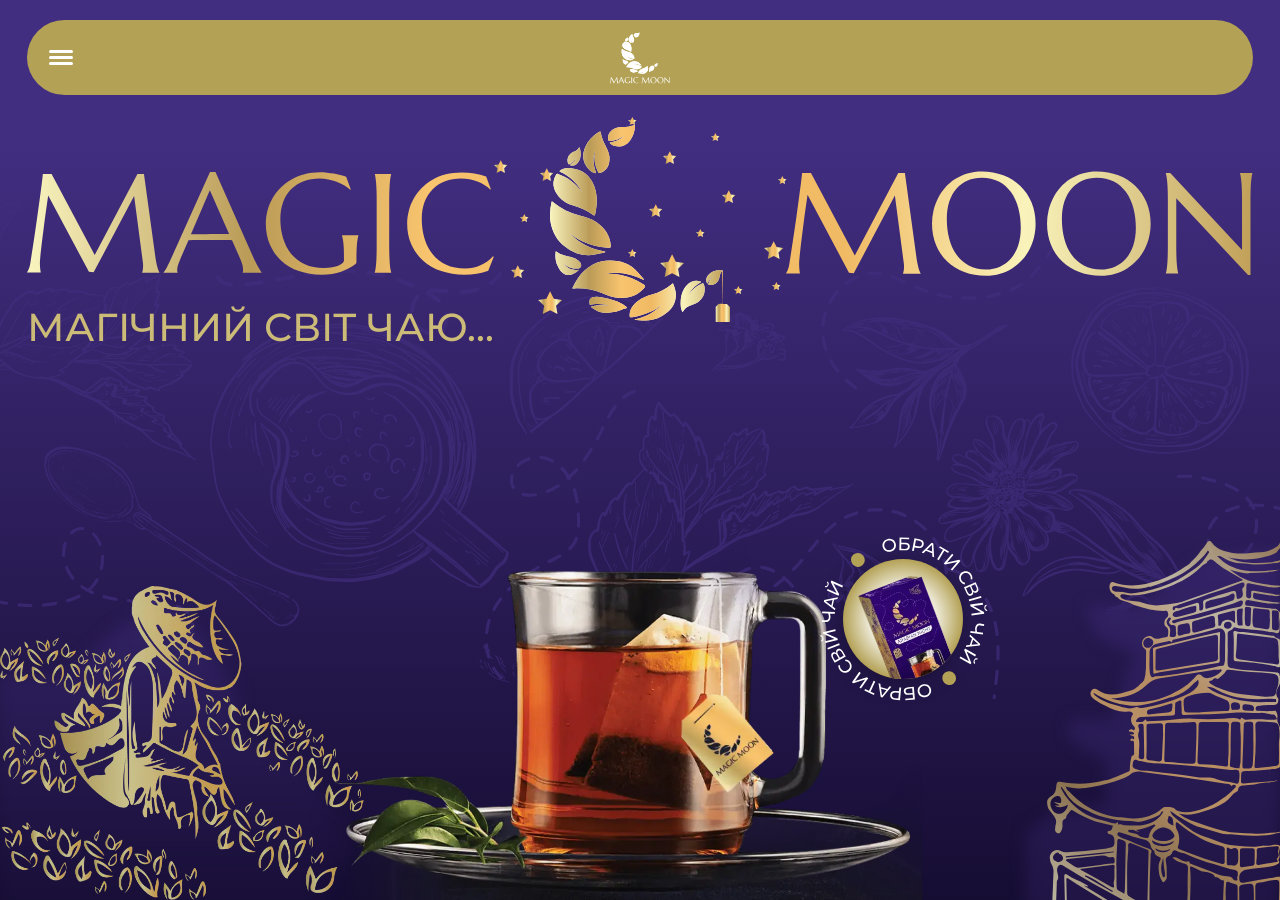
<file: docs/index.html>
<!DOCTYPE html>
<html lang="uk">

<head>
	<title>MAGICMOON | Головна</title>
	<meta charset="UTF-8">
	<meta name="format-detection" content="telephone=no">
	<style>
		body {
			opacity: 0;
		}
	</style>
	<link rel="stylesheet" href="css/style.min.css?_v=20240809103520">
	<link rel="shortcut icon" href="favicon.ico">
	<meta name="viewport" content="width=device-width, initial-scale=1.0">
</head>

<body>
	<div class="wrapper">
		<div class="bg-main">
			<div class="bg-main__bg bg-0">
				<picture>
					<source srcset="img/bg/bg-pc.svg" media="(min-width: 37.561em)" type="image/svg+xml">
					<source srcset="img/bg/bg-mob.svg" media="(max-width: 37.561em)" type="image/svg+xml">
					<img class="bg-main__image" src="img/bg/bg-pc.svg" width="1366" height="1024" alt="image">
				</picture>
			</div>
			<div class="bg-main__bg bg-1"></div>
			<div class="bg-main__bg bg-2"></div>
			<div class="bg-main__bg bg-3"></div>
			<div class="bg-main__bg bg-4"></div>
			<div class="bg-main__bg bg-5"></div>
			<div class="bg-main__bg bg-6"></div>
			<div class="bg-main__bg bg-7"></div>
			<div class="bg-main__bg bg-8"></div>
			<div class="bg-main__bg bg-9"></div>
			<div class="bg-main__bg bg-10"></div>
			<div class="bg-main__bg bg-11"></div>
			<div class="bg-main__bg bg-12"></div>
			<div class="bg-main__bg bg-13"></div>
			<div class="bg-main__bg bg-14"></div>
			<div class="bg-main__bg bg-15"></div>
			<div class="bg-main__bg bg-16"></div>
			<div class="bg-main__bg bg-17"></div>
			<div class="bg-main__bg bg-18"></div>
			<div class="bg-main__bg bg-19"></div>
			<div class="bg-main__bg bg-20"></div>
		</div>
		<div class="menu-hero">
			<nav class="menu-hero__nav">
				<ul class="menu-hero__list">
					<!-- <li class="menu-hero__item">
							<a href="#" class="menu-hero__link menu-hero-type">ВИДИ ЧАЮ</a>
						</li>
						<li class="menu-hero__item">
							<a href="#" class="menu-hero__link menu-hero-about">ПРО НАС</a>
						</li> -->
					<li class="menu-hero__item">
						<a href="promotion.html" class="menu-hero__link" aria-label="перехід на сторінку акції">Гроші в пачці</a>
					</li>
					<li class="menu-hero__item">
						<a href="#" class="menu-hero__link menu-hero-conts sec-conts" aria-label="перехід на секцію з контактами">КОНТАКТИ</a>
					</li>
				</ul>
			</nav>
		</div>
		<header class="header">
			<div class="header__body">
				<div class="header__menu menu">
					<button type="button" class="menu__icon icon-menu" aria-label="відкривання мобільного меню"><span></span></button>
					<img class="menu__logo" src="img/icons/logo.svg" width="60" height="75" alt="logo">
					<nav class="menu__nav nav">
						<div class=" list-pc">
							<div class="list-pc__body">
								<button type="button" class="list-pc__btn" aria-label="відкривання меню">
									<span>Чорний</span>
									<svg width="18" height="11" viewBox="0 0 18 11" fill="none" xmlns="http://www.w3.org/2000/svg">
										<path fill-rule="evenodd" clip-rule="evenodd" d="M0.292969 1.70718L1.70718 0.292969L9.00008 7.58586L16.293 0.292969L17.7072 1.70718L9.00008 10.4143L0.292969 1.70718Z" fill="white" />
									</svg>
								</button>
								<ul class="list-pc__list">
									<li class="list-pc__item">
										<a href="#" class="list-pc__link sec-black" aria-label="перемикання на екран чаю Чорний">ЧОРНИЙ</a>
									</li>
									<li class="list-pc__item">
										<a href="#" class="list-pc__link sec-green" aria-label="перемикання на екран чаю Зелений">ЗЕЛЕНИЙ</a>
									</li>
									<li class="list-pc__item">
										<a href="#" class="list-pc__link sec-fruit" aria-label="перемикання на екран чаю Фруктово-ягідний">ФРУКТОВО-ЯГІДНИЙ</a>
									</li>
									<li class="list-pc__item">
										<a href="#" class="list-pc__link sec-conct" aria-label="перемикання на екран чаю Фруктово-ягідний">КОНЦЕНТРОВАНИЙ</a>
									</li>
								</ul>
							</div>
						</div>
						<ul class="nav__list">
							<li class="nav__item"><a href="promotion.html" class="nav__link" aria-label="перехід на сторінку акції">Гроші в пачці</a></li>
							<li class="nav__item"><a href="#" class="nav__link sec-conts" aria-label="перемикання на екран Контакти">КОНТАКТИ</a></li>
						</ul>
					</nav>
				</div>
			</div>
		</header>

		<main data-fp data-fp-effect="slider" class="main">
			<section data-fp-section class="section hero _hide-header">
				<div class="hero__title title-hero">
					<div class="title-hero__body">
						<div data-da=".title-hero__sub,480,0" class="title-hero__left">
							<img class="title-hero__img-l" src="img/icons/title-01.svg" width="630" height="140" alt="text magic">
						</div>
						<div class="title-hero__center">
							<img class="title-hero__img-c" src="img/icons/moon-main.svg" width="270" height="290" alt="logo">
							<div class="title-hero__stars stars">
								<div class="stars__img star-width-1">
									<img data-prlx-mouse data-prlx-dxr data-prlx-cx="10" src="img/icons/star.svg" width="10" height="10" alt="star">
								</div>
								<div class="stars__img star-width-1"><img data-prlx-mouse data-prlx-dxy data-prlx-cy="10" src="img/icons/star.svg" width="10" height="10" alt="star"></div>
								<div class="stars__img star-width-1"><img data-prlx-mouse data-prlx-dxr data-prlx-cx="10" src="img/icons/star.svg" width="10" height="10" alt="star"></div>
								<div class="stars__img star-width-1"><img data-prlx-mouse data-prlx-dxy data-prlx-cy="10" src="img/icons/star.svg" width="10" height="10" alt="star"></div>
								<div class="stars__img star-width-1"><img data-prlx-mouse data-prlx-dxr data-prlx-cx="10" src="img/icons/star.svg" width="10" height="10" alt="star"></div>
								<div class="stars__img star-width-1"><img data-prlx-mouse data-prlx-dxy data-prlx-cy="10" src="img/icons/star.svg" width="10" height="10" alt="star"></div>
								<div class="stars__img star-width-1"><img data-prlx-mouse data-prlx-dxr data-prlx-cx="10" src="img/icons/star.svg" width="10" height="10" alt="star"></div>
								<div class="stars__img star-width-1"><img data-prlx-mouse data-prlx-dxy data-prlx-cy="10" src="img/icons/star.svg" width="10" height="10" alt="star"></div>
								<div class="stars__img star-width-2"><img data-prlx-mouse data-prlx-dxy data-prlx-cx="10" src="img/icons/star.svg" width="10" height="10" alt="star"></div>
								<div class="stars__img star-width-2"><img data-prlx-mouse data-prlx-dxr data-prlx-cy="10" src="img/icons/star.svg" width="10" height="10" alt="star"></div>
								<div class="stars__img star-width-2"><img data-prlx-mouse data-prlx-dxy data-prlx-cx="10" src="img/icons/star.svg" width="10" height="10" alt="star"></div>
								<div class="stars__img star-width-2"><img data-prlx-mouse data-prlx-dxr data-prlx-cy="10" src="img/icons/star.svg" width="10" height="10" alt="star"></div>
								<div class="stars__img star-width-3"><img data-prlx-mouse data-prlx-dxy data-prlx-cy src="img/icons/star.svg" width="10" height="10" alt="star"></div>
								<div class="stars__img star-width-3"><img data-prlx-mouse data-prlx-dxy data-prlx-cy="20" src="img/icons/star.svg" width="10" height="10" alt="star"></div>
								<div class="stars__img star-width-4"><img data-prlx-mouse data-prlx-dxy data-prlx-cy src="img/icons/star.svg" width="10" height="10" alt="star"></div>
								<div class="stars__img star-width-5"><img data-prlx-mouse data-prlx-dxy data-prlx-cy src="img/icons/star.svg" width="10" height="10" alt="star"></div>
								<div class="stars__img star-width-5"><img data-prlx-mouse data-prlx-dxy data-prlx-cy src="img/icons/star.svg" width="10" height="10" alt="star"></div>
							</div>
						</div>
						<div data-da=".title-hero__sub,480,1" class="title-hero__right">
							<img class="title-hero__img-r" src="img/icons/title-02.svg" width="630" height="140" alt="text moon">
						</div>
					</div>
					<div class="title-hero__sub">
						<p class="title-hero__subtitle">Магічний світ чаю...</p>
					</div>
				</div>
				<div class="hero__cup">
					<picture>
						<source srcset="img/cup2.webp" media="(min-width: 30.061em)" type="image/webp">
						<source srcset="img/cup2-mb.webp" media="(max-width: 30.061em)" type="image/webp">
						<img loading="lazy" class="hero__cup-img" src="img/cup2.webp" width="1000" height="500" alt="cup of tea">
					</picture>
					<div class="hero__circle circle">
						<a href="#" class="circle__link link-big">
							<span class="circle__body">
								<img loading="lazy" class="circle__img" src="img/pack-mini/pack-mini-01.webp" width="240" height="240" alt="pack of tea">
							</span>
							<img class="circle__txt" src="img/elem/circle-txt.svg" width="240" height="240" alt="обрати свій чай">
						</a>
					</div>
				</div>

				<div class="hero__bg bg-hero">
					<div class="bg-hero__left">
						<img loading="lazy" class="bg-hero__man" src="img/bg/man2.webp" width="550" height="464" alt="man">
						<img loading="lazy" class="bg-hero__man-mask" src="img/bg/man-mask-blck-0.svg" width="550" height="494" alt="mask">
						<img loading="lazy" class="bg-hero__leaves" src="img/bg/leaves.webp" width="425" height="227" alt="leaves">
					</div>
					<div class="bg-hero__right">
						<img loading="lazy" src="img/bg/building.svg" width="400" height="527" alt="building" class="bg-hero__build">
						<img loading="lazy" src="img/bg/building-mask-blck.svg" width="400" height="527" alt="building" class="bg-hero__build-mask">
					</div>
				</div>

			</section>
			<section data-fp-section class="section first" style="opacity: 0; transform: translate3d(0px, 100%, 0px);">
				<div class="bg-first">
					<div class="bg-first__wrapper">
						<img class="bg-first__img" src="img/bg/man2.webp" width="550" height="464" alt="man">
						<img loading="lazy" class="bg-first__img-mask img-mask-1" src="img/bg/man-mask-blck-1.svg" width="550" height="464" alt="mask">
						<img loading="lazy" class="bg-first__img-mask img-mask-2" src="img/bg/man-mask-blck-2.svg" width="550" height="464" alt="mask">
						<img loading="lazy" class="bg-first__img-mask img-mask-3" src="img/bg/man-mask-blck-3.svg" width="550" height="464" alt="mask">
					</div>
				</div>
				<div class="first__wrapper pack__wrapper">
					<div class="first__title pack__title">
						<h1 class="first__title-wrap title-wrapper" aria-label="Чорний чай">
							<span>Чорний чай</span>
							<img class="first__title-img title-wrapper__img" src="img/icons/title-black.svg" width="469" height="115" alt="заголовок чорний чай">
						</h1>
					</div>
					<div class="first__type pack">
						<div class="first__slider slider-first swiper">
							<div class="swiper__wrapper swiper-wrapper">

								<div class="swiper__slide first__slide swiper-slide">
									<div id="pack-1" class="pack__item">
										<div class="pack__img-wrp">
											<a href="" class="pack__img-link" aria-label="посилання на сайт">
												<picture>
													<source srcset="img/pack/pack-pc-02.webp" media="(min-width: 30.061em)" type="image/webp">
													<source srcset="img/pack/pack-mb-02.webp" media="(max-width: 30.061em)" type="image/webp">
													<img loading="lazy" class="pack__img" src="img/pack/pack-pc-02.webp" width="200" height="379" alt="tea Earl Grey">
												</picture>
											</a>
										</div>
										<div class="pack__circle circle">
											<a href="" class="circle__link link-sm" aria-label="посилання на сайт">
												<span class="circle__body">
													<img loading="lazy" class="circle__img" src="img/pack-mini/pack-mini-06.webp" width="100" height="160" alt="pack of tea">
												</span>
												<img class="circle__txt" src="img/elem/circle-txt-2.svg" width="160" height="160" alt="купити">
											</a>
										</div>
										<div class="pack__footer">
											<a href="#" id="popup-1" data-popup="#popup" class="pack__btn btn_black" aria-label="відкриття попапа">Детальніше</a>
											<div class="pack__radial"></div>
										</div>
									</div>
								</div>

								<div class="swiper__slide first__slide swiper-slide">
									<div id="pack-2" class="pack__item">
										<div class="pack__img-wrp">
											<a href="" class="pack__img-link" aria-label="посилання на сайт">
												<picture>
													<source srcset="img/pack/pack-pc-01.webp" media="(min-width: 30.061em)" type="image/webp">
													<source srcset="img/pack/pack-mb-01.webp" media="(max-width: 30.061em)" type="image/webp">
													<img loading="lazy" class="pack__img" src="img/pack/pack-pc-01.webp" width="200" height="379" alt="tea arabian night">
												</picture>
											</a>
										</div>
										<div class="pack__circle circle">
											<a href="" class="circle__link link-sm" aria-label="посилання на сайт">
												<span class="circle__body">
													<img loading="lazy" class="circle__img" src="img/pack-mini/pack-mini-01.webp" width="100" height="160" alt="pack of tea">
												</span>
												<img class="circle__txt" src="img/elem/circle-txt-2.svg" width="160" height="160" alt="купити">
											</a>
										</div>
										<div class="pack__footer">
											<a href="#" id="popup-2" data-popup="#popup" class="pack__btn btn_black" aria-label="відкриття попапа">Детальніше</a>
											<div class="pack__radial"></div>
										</div>
									</div>
								</div>

								<div class="swiper__slide first__slide swiper-slide">
									<div id="pack-3" class="pack__item">
										<div class="pack__img-wrp">
											<a href="" class="pack__img-link" aria-label="посилання на сайт">
												<picture>
													<source srcset="img/pack/pack-pc-03.webp" media="(min-width: 30.061em)" type="image/webp">
													<source srcset="img/pack/pack-mb-03.webp" media="(max-width: 30.061em)" type="image/webp">
													<img loading="lazy" class="pack__img" src="img/pack/pack-pc-03.webp" width="200" height="379" alt="tea English Breakfast">
												</picture>
											</a>
										</div>
										<div class="pack__circle circle">
											<a href="" class="circle__link link-sm" aria-label="посилання на сайт">
												<span class="circle__body">
													<img loading="lazy" class="circle__img" src="img/pack-mini/pack-mini-02.webp" width="100" height="160" alt="pack of tea">
												</span>
												<img class="circle__txt" src="img/elem/circle-txt-2.svg" width="160" height="160" alt="купити">
											</a>
										</div>
										<div class="pack__footer">
											<a href="#" id="popup-3" data-popup="#popup" class="pack__btn btn_black" aria-label="відкриття попапа">Детальніше</a>
											<div class="pack__radial"></div>
										</div>
									</div>
								</div>

								<div class="swiper__slide first__slide swiper-slide">
									<div id="pack-4" class="pack__item">
										<div class="pack__img-wrp">
											<a href="" class="pack__img-link" aria-label="посилання на сайт">
												<picture>
													<source srcset="img/pack/pack-pc-04.webp" media="(min-width: 30.061em)" type="image/webp">
													<source srcset="img/pack/pack-mb-04.webp" media="(max-width: 30.061em)" type="image/webp">
													<img loading="lazy" class="pack__img" src="img/pack/pack-pc-04.webp" width="200" height="379" alt="tea Black Classic">
												</picture>
											</a>
										</div>
										<div class="pack__circle circle">
											<a href="" class="circle__link link-sm" aria-label="посилання на сайт">
												<span class="circle__body">
													<img loading="lazy" class="circle__img" src="img/pack-mini/pack-mini-05.webp" width="100" height="160" alt="pack of tea">
												</span>
												<img class="circle__txt" src="img/elem/circle-txt-2.svg" width="160" height="160" alt="купити">
											</a>
										</div>
										<div class="pack__footer">
											<a href="#" id="popup-4" data-popup="#popup" class="pack__btn btn_black" aria-label="відкриття попапа">Детальніше</a>
											<div class="pack__radial"></div>
										</div>
									</div>
								</div>

								<div class="swiper__slide first__slide swiper-slide">
									<div id="pack-11" class="pack__item">
										<div class="pack__img-wrp">
											<a href="" class="pack__img-link" aria-label="посилання на сайт">
												<picture>
													<source srcset="img/pack/pack-pc-05.webp" media="(min-width: 30.061em)" type="image/webp">
													<source srcset="img/pack/pack-mb-05.webp" media="(max-width: 30.061em)" type="image/webp">
													<img loading="lazy" class="pack__img" src="img/pack/pack-pc-05.webp" width="200" height="379" alt="tea Black Classic">
												</picture>
											</a>
										</div>
										<div class="pack__circle circle">
											<a href="" class="circle__link link-sm" aria-label="посилання на сайт">
												<span class="circle__body">
													<img loading="lazy" class="circle__img" src="img/pack-mini/pack-mini-04.webp" width="100" height="160" alt="pack of tea">
												</span>
												<img class="circle__txt" src="img/elem/circle-txt-2.svg" width="160" height="160" alt="купити">
											</a>
										</div>
										<div class="pack__footer">
											<a href="#" id="popup-11" data-popup="#popup" class="pack__btn btn_black" aria-label="відкриття попапа">Детальніше</a>
											<div class="pack__radial"></div>
										</div>
									</div>
								</div>

								<div class="swiper__slide first__slide swiper-slide">
									<div id="pack-12" class="pack__item">
										<div class="pack__img-wrp">
											<a href="" class="pack__img-link" aria-label="посилання на сайт">
												<picture>
													<source srcset="img/pack/pack-pc-06.webp" media="(min-width: 30.061em)" type="image/webp">
													<source srcset="img/pack/pack-mb-06.webp" media="(max-width: 30.061em)" type="image/webp">
													<img loading="lazy" class="pack__img" src="img/pack/pack-pc-06.webp" width="200" height="379" alt="tea Black Classic">
												</picture>
											</a>
										</div>
										<div class="pack__circle circle">
											<a href="" class="circle__link link-sm" aria-label="посилання на сайт">
												<span class="circle__body">
													<img loading="lazy" class="circle__img" src="img/pack-mini/pack-mini-03.webp" width="100" height="160" alt="pack of tea">
												</span>
												<img class="circle__txt" src="img/elem/circle-txt-2.svg" width="160" height="160" alt="купити">
											</a>
										</div>
										<div class="pack__footer">
											<a href="#" id="popup-12" data-popup="#popup" class="pack__btn btn_black" aria-label="відкриття попапа">Детальніше</a>
											<div class="pack__radial"></div>
										</div>
									</div>
								</div>

								<div class="swiper__slide first__slide swiper-slide">
									<div id="pack-13" class="pack__item">
										<div class="pack__img-wrp">
											<a href="" class="pack__img-link" aria-label="посилання на сайт">
												<picture>
													<source srcset="img/pack/pack-pc-07.webp" media="(min-width: 30.061em)" type="image/webp">
													<source srcset="img/pack/pack-mb-07.webp" media="(max-width: 30.061em)" type="image/webp">
													<img loading="lazy" class="pack__img" src="img/pack/pack-pc-07.webp" width="200" height="379" alt="tea Black Classic">
												</picture>
											</a>
										</div>
										<div class="pack__circle circle">
											<a href="" class="circle__link link-sm" aria-label="посилання на сайт">
												<span class="circle__body">
													<img loading="lazy" class="circle__img" src="img/pack-mini/pack-mini-07.webp" width="100" height="160" alt="pack of tea">
												</span>
												<img class="circle__txt" src="img/elem/circle-txt-2.svg" width="160" height="160" alt="купити">
											</a>
										</div>
										<div class="pack__footer">
											<a href="#" id="popup-13" data-popup="#popup" class="pack__btn btn_black" aria-label="відкриття попапа">Детальніше</a>
											<div class="pack__radial"></div>
										</div>
									</div>
								</div>

							</div>
							<div class="swiper__button">
								<button type="button" class="swiper-button swiper-button-prev">
									<img src="img/icons/arr.svg" width="17" height="17" alt="arrow">
								</button>
								<button type="button" class="swiper-button swiper-button-next">
									<img src="img/icons/arr.svg" width="17" height="17" alt="arrow">
								</button>
							</div>
						</div>
					</div>
				</div>
			</section>
			<section data-fp-section class="section second" style="opacity: 0; transform: translate3d(0px, 100%, 0px);">
				<div class="bg-second">
					<div class="bg-second__wrapper bg-second-01">
						<img loading="lazy" class="bg-second-01__img" src="img/bg/building.svg" width="407" height="537" alt="building">
						<img loading="lazy" class="bg-second-01__img-mask" src="img/bg/building-mask-grn-0.svg" width="407" height="537" alt="mask">
					</div>
					<div class="bg-second__wrapper bg-second-02">
						<img class="bg-second-02__img" src="img/bg/mount-main.svg" width="830" height="320" alt="mount">
					</div>
					<div class="bg-second__wrapper bg-second-03">
						<img loading="lazy" class="bg-second-03__img" src="img/bg/building.svg" width="407" height="537" alt="building">
						<img loading="lazy" class="bg-second-03__img-mask mask-01" src="img/bg/building-mask-grn-0.svg" width="407" height="537" alt="mask">
						<img loading="lazy" class="bg-second-03__img-mask mask-02" src="img/bg/building-mask-grn-1.svg" width="407" height="537" alt="mask">
						<img loading="lazy" class="bg-second-03__img-mask mask-03" src="img/bg/building-mask-grn-2.svg" width="407" height="537" alt="mask">
					</div>
				</div>
				<div class="second__wrapper pack__wrapper">
					<div class="second__title pack__title">
						<h1 class="second__title-wrap title-wrapper" aria-label="Зелений чай">
							<span>Зелений чай</span>
							<img loading="lazy" class="second__title-img title-wrapper__img" src="img/icons/title-green.svg" width="469" height="115" alt="заголовок зелений чай">
						</h1>
					</div>
					<div class="second__type pack">
						<div class="second__slider slider-second swiper">
							<div class="swiper__wrapper swiper-wrapper">

								<div class="swiper__slide second__slide swiper-slide">
									<div id="pack-6" class="pack__item">
										<div class="pack__img-wrp">
											<a href="" class="pack__img-link" aria-label="посилання на сайт">
												<picture>
													<source srcset="img/pack/pack-pc-09.webp" media="(min-width: 30.061em)" type="image/webp">
													<source srcset="img/pack/pack-mb-09.webp" media="(max-width: 30.061em)" type="image/webp">
													<img loading="lazy" class="pack__img" src="img/pack/pack-pc-09.webp" width="200" height="379" alt="tea soursop">
												</picture>
											</a>
										</div>
										<div class="pack__circle circle">
											<a href="" class="circle__link link-sm" aria-label="посилання на сайт">
												<span class="circle__body">
													<img loading="lazy" class="circle__img" src="img/pack-mini/pack-mini-11.webp" width="100" height="160" alt="pack of soursop">
												</span>
												<img class="circle__txt" src="img/elem/circle-txt-2.svg" width="160" height="160" alt="купити">
											</a>
										</div>
										<div class="pack__footer">
											<a href="#" id="popup-6" data-popup="#popup" class="pack__btn btn_green" aria-label="відкриття попапа">Детальніше</a>
											<div class="pack__radial"></div>
										</div>
									</div>
								</div>

								<div class="swiper__slide second__slide swiper-slide">
									<div id="pack-5" class="pack__item">
										<div class="pack__img-wrp">
											<a href="" class="pack__img-link" aria-label="посилання на сайт">
												<picture>
													<source srcset="img/pack/pack-pc-08.webp" media="(min-width: 30.061em)" type="image/webp">
													<source srcset="img/pack/pack-mb-08.webp" media="(max-width: 30.061em)" type="image/webp">
													<img loading="lazy" class="pack__img" src="img/pack/pack-pc-08.webp" width="200" height="379" alt="tea green tea with melissa">
												</picture>
											</a>
										</div>
										<div class="pack__circle circle">
											<a href="" class="circle__link link-sm" aria-label="посилання на сайт">
												<span class="circle__body">
													<img loading="lazy" class="circle__img" src="img/pack-mini/pack-mini-10.webp" width="100" height="160" alt="pack of green tea with melissa">
												</span>
												<img class="circle__txt" src="img/elem/circle-txt-2.svg" width="160" height="160" alt="купити">
											</a>
										</div>
										<div class="pack__footer">
											<a href="#" id="popup-5" data-popup="#popup" class="pack__btn btn_green" aria-label="відкриття попапа">Детальніше</a>
											<div class="pack__radial"></div>
										</div>
									</div>
								</div>

								<div class="swiper__slide second__slide swiper-slide">
									<div id="pack-7" class="pack__item">
										<div class="pack__img-wrp">
											<a href="" class="pack__img-link" aria-label="посилання на сайт">
												<picture>
													<source srcset="img/pack/pack-pc-10.webp" media="(min-width: 30.061em)" type="image/webp">
													<source srcset="img/pack/pack-mb-10.webp" media="(max-width: 30.061em)" type="image/webp">
													<img loading="lazy" class="pack__img" src="img/pack/pack-pc-10.webp" width="200" height="379" alt="tea gunpowder">
												</picture>
											</a>
										</div>
										<div class="pack__circle circle">
											<a href="" class="circle__link link-sm" aria-label="посилання на сайт">
												<span class="circle__body">
													<img loading="lazy" class="circle__img" src="img/pack-mini/pack-mini-12.webp" width="100" height="160" alt="pack of gunpowder">
												</span>
												<img class="circle__txt" src="img/elem/circle-txt-2.svg" width="160" height="160" alt="купити">
											</a>
										</div>
										<div class="pack__footer">
											<a href="#" id="popup-7" data-popup="#popup" class="pack__btn btn_green" aria-label="відкриття попапа">Детальніше</a>
											<div class="pack__radial"></div>
										</div>
									</div>
								</div>

								<div class="swiper__slide second__slide swiper-slide">
									<div id="pack-8" class="pack__item">
										<div class="pack__img-wrp">
											<a href="" class="pack__img-link" aria-label="посилання на сайт">
												<picture>
													<source srcset="img/pack/pack-pc-11.webp" media="(min-width: 30.061em)" type="image/webp">
													<source srcset="img/pack/pack-mb-11.webp" media="(max-width: 30.061em)" type="image/webp">
													<img loading="lazy" class="pack__img" src="img/pack/pack-pc-11.webp" width="200" height="379" alt="tea classic">
												</picture>
											</a>
										</div>
										<div class="pack__circle circle">
											<a href="" class="circle__link link-sm" aria-label="посилання на сайт">
												<span class="circle__body">
													<img loading="lazy" class="circle__img" src="img/pack-mini/pack-mini-08.webp" width="100" height="160" alt="pack of tea">
												</span>
												<img class="circle__txt" src="img/elem/circle-txt-2.svg" width="160" height="160" alt="купити">
											</a>
										</div>
										<div class="pack__footer">
											<a href="#" id="popup-8" data-popup="#popup" class="pack__btn btn_green" aria-label="відкриття попапа">Детальніше</a>
											<div class="pack__radial"></div>
										</div>
									</div>
								</div>

								<div class="swiper__slide second__slide swiper-slide">
									<div id="pack-14" class="pack__item">
										<div class="pack__img-wrp">
											<a href="" class="pack__img-link" aria-label="посилання на сайт">
												<picture>
													<source srcset="img/pack/pack-pc-12.webp" media="(min-width: 30.061em)" type="image/webp">
													<source srcset="img/pack/pack-mb-12.webp" media="(max-width: 30.061em)" type="image/webp">
													<img loading="lazy" class="pack__img" src="img/pack/pack-pc-12.webp" width="200" height="379" alt="tea lemon and mint">
												</picture>
											</a>
										</div>

										<div class="pack__circle circle">
											<a href="" class="circle__link link-sm" aria-label="посилання на сайт">
												<span class="circle__body">
													<img loading="lazy" class="circle__img" src="img/pack-mini/pack-mini-09.webp" width="100" height="160" alt="pack of soursop">
												</span>
												<img class="circle__txt" src="img/elem/circle-txt-2.svg" width="160" height="160" alt="купити">
											</a>
										</div>
										<div class="pack__footer">
											<a href="#" id="popup-14" data-popup="#popup" class="pack__btn btn_green" aria-label="відкриття попапа">Детальніше</a>
											<div class="pack__radial"></div>
										</div>
									</div>
								</div>

							</div>
							<div class="swiper__button">
								<button type="button" class="swiper-button swiper-button-prev">
									<img src="img/icons/arr.svg" width="17" height="17" alt="arrow">
								</button>
								<button type="button" class="swiper-button swiper-button-next">
									<img src="img/icons/arr.svg" width="17" height="17" alt="arrow">
								</button>
							</div>
						</div>
					</div>
				</div>
			</section>
			<section data-fp-section class="section third" style="opacity: 0; transform: translate3d(0px, 100%, 0px);">
				<div class="bg-third">
					<div class="bg-third__wrapper">
						<img loading="lazy" class="bg-third__img" src="img/bg/elephant.webp" width="646" height="561" alt="nature and elephants">
						<img loading="lazy" class="bg-third__img-mask-1" src="img/bg/elephant-mask-01.svg" width="646" height="561" alt="mask">
						<img loading="lazy" class="bg-third__img-mask-2" src="img/bg/elephant-mask-02.svg" width="646" height="561" alt="mask">
					</div>
				</div>
				<div class="third__wrapper pack__wrapper">
					<div class="third__title pack__title">
						<h1 class="third__title-wrap title-wrapper" aria-label="Фруктово-ягідний чай">
							<span>Фруктово-ягідний чай</span>
							<img loading="lazy" class="third__title-img title-wrapper__img" src="img/icons/title-fruit.svg" width="811" height="149" alt="заголовок фруктово-ягідний чай">
						</h1>
					</div>
					<div class="third__type pack">
						<div class="third__slider slider-third swiper">
							<div class="swiper__wrapper swiper__wrapper_third swiper-wrapper">

								<div class="swiper__slide third__slide swiper-slide">
									<div id="pack-10" class="pack__item">
										<div class="pack__img-wrp">
											<a href="" class="pack__img-link" aria-label="посилання на сайт">
												<picture>
													<source srcset="img/pack/pack-pc-13.webp" media="(min-width: 30.061em)" type="image/webp">
													<source srcset="img/pack/pack-mb-13.webp" media="(max-width: 30.061em)" type="image/webp">
													<img loading="lazy" class="pack__img" src="img/pack/pack-pc-13.webp" width="200" height="379" alt="tea multifruit">
												</picture>
											</a>
										</div>
										<div class="pack__circle circle">
											<a href="" class="circle__link link-sm" aria-label="посилання на сайт">
												<span class="circle__body">
													<img loading="lazy" class="circle__img" src="img/pack-mini/pack-mini-19.webp" width="100" height="160" alt="pack of multifruit">
												</span>
												<img class="circle__txt" src="img/elem/circle-txt-2.svg" width="160" height="160" alt="купити">
											</a>
										</div>
										<div class="pack__footer">
											<a href="#" id="popup-10" data-popup="#popup" class="pack__btn btn_fruit" aria-label="відкриття попапа">Детальніше</a>
											<div class="pack__radial"></div>
										</div>
									</div>
								</div>

								<div class="swiper__slide third__slide swiper-slide">
									<div id="pack-9" class="pack__item item-third">
										<div class="pack__img-wrp">
											<a href="" class="pack__img-link" aria-label="посилання на сайт">
												<picture>
													<source srcset="img/pack/pack-pc-14.webp" media="(min-width: 30.061em)" type="image/webp">
													<source srcset="img/pack/pack-mb-14.webp" media="(max-width: 30.061em)" type="image/webp">
													<img loading="lazy" class="pack__img" src="img/pack/pack-pc-14.webp" width="200" height="379" alt="tea wildberry">
												</picture>
											</a>
										</div>
										<div class="pack__circle circle">
											<a href="" class="circle__link link-sm" aria-label="посилання на сайт">
												<span class="circle__body">
													<img loading="lazy" class="circle__img" src="img/pack-mini/pack-mini-18.webp" width="100" height="160" alt="pack of wildberry">
												</span>
												<img class="circle__txt" src="img/elem/circle-txt-2.svg" width="160" height="160" alt="купити">
											</a>
										</div>
										<div class="pack__footer">
											<a href="#" id="popup-9" data-popup="#popup" class="pack__btn btn_fruit" aria-label="відкриття попапа">Детальніше</a>
											<div class="pack__radial"></div>
										</div>
									</div>
								</div>

								<div class="swiper__slide third__slide swiper-slide">
									<div id="pack-15" class="pack__item item-third">
										<div class="pack__img-wrp">
											<a href="" class="pack__img-link" aria-label="посилання на сайт">
												<picture>
													<source srcset="img/pack/pack-pc-15.webp" media="(min-width: 30.061em)" type="image/webp">
													<source srcset="img/pack/pack-mb-15.webp" media="(max-width: 30.061em)" type="image/webp">
													<img loading="lazy" class="pack__img" src="img/pack/pack-pc-15.webp" width="200" height="379" alt="tea summer breeze">
												</picture>
											</a>
										</div>
										<div class="pack__circle circle">
											<a href="" class="circle__link link-sm" aria-label="посилання на сайт">
												<span class="circle__body">
													<img loading="lazy" class="circle__img" src="img/pack-mini/pack-mini-17.webp" width="100" height="160" alt="pack of summer breeze">
												</span>
												<img class="circle__txt" src="img/elem/circle-txt-2.svg" width="160" height="160" alt="купити">
											</a>
										</div>
										<div class="pack__footer">
											<a href="#" id="popup-15" data-popup="#popup" class="pack__btn btn_fruit" aria-label="відкриття попапа">Детальніше</a>
											<div class="pack__radial"></div>
										</div>
									</div>
								</div>

								<div class="swiper__slide third__slide swiper-slide">
									<div id="pack-16" class="pack__item item-third">
										<div class="pack__img-wrp">
											<a href="" class="pack__img-link" aria-label="посилання на сайт">
												<picture>
													<source srcset="img/pack/pack-pc-16.webp" media="(min-width: 30.061em)" type="image/webp">
													<source srcset="img/pack/pack-mb-16.webp" media="(max-width: 30.061em)" type="image/webp">
													<img loading="lazy" class="pack__img" src="img/pack/pack-pc-16.webp" width="200" height="379" alt="tea spring flavor">
												</picture>
											</a>
										</div>
										<div class="pack__circle circle">
											<a href="" class="circle__link link-sm" aria-label="посилання на сайт">
												<span class="circle__body">
													<img loading="lazy" class="circle__img" src="img/pack-mini/pack-mini-15.webp" width="100" height="160" alt="pack of spring flavor">
												</span>
												<img class="circle__txt" src="img/elem/circle-txt-2.svg" width="160" height="160" alt="купити">
											</a>
										</div>
										<div class="pack__footer">
											<a href="#" id="popup-16" data-popup="#popup" class="pack__btn btn_fruit" aria-label="відкриття попапа">Детальніше</a>
											<div class="pack__radial"></div>
										</div>
									</div>
								</div>

								<div class="swiper__slide third__slide swiper-slide">
									<div id="pack-17" class="pack__item item-third">
										<div class="pack__img-wrp">
											<a href="" class="pack__img-link" aria-label="посилання на сайт">
												<picture>
													<source srcset="img/pack/pack-pc-17.webp" media="(min-width: 30.061em)" type="image/webp">
													<source srcset="img/pack/pack-mb-17.webp" media="(max-width: 30.061em)" type="image/webp">
													<img loading="lazy" class="pack__img" src="img/pack/pack-pc-17.webp" width="200" height="379" alt="tea pink sunset">
												</picture>
											</a>
										</div>
										<div class="pack__circle circle">
											<a href="" class="circle__link link-sm" aria-label="посилання на сайт">
												<span class="circle__body">
													<img loading="lazy" class="circle__img" src="img/pack-mini/pack-mini-14.webp" width="100" height="160" alt="pack of pink sunset">
												</span>
												<img class="circle__txt" src="img/elem/circle-txt-2.svg" width="160" height="160" alt="купити">
											</a>
										</div>
										<div class="pack__footer">
											<a href="#" id="popup-17" data-popup="#popup" class="pack__btn btn_fruit" aria-label="відкриття попапа">Детальніше</a>
											<div class="pack__radial"></div>
										</div>
									</div>
								</div>

								<div class="swiper__slide third__slide swiper-slide">
									<div id="pack-18" class="pack__item item-third">
										<div class="pack__img-wrp">
											<a href="" class="pack__img-link" aria-label="посилання на сайт">
												<picture>
													<source srcset="img/pack/pack-pc-18.webp" media="(min-width: 30.061em)" type="image/webp">
													<source srcset="img/pack/pack-mb-18.webp" media="(max-width: 30.061em)" type="image/webp">
													<img loading="lazy" class="pack__img" src="img/pack/pack-pc-18.webp" width="200" height="379" alt="tea sweet champagne">
												</picture>
											</a>
										</div>
										<div class="pack__circle circle">
											<a href="" class="circle__link link-sm" aria-label="посилання на сайт">
												<span class="circle__body">
													<img loading="lazy" class="circle__img" src="img/pack-mini/pack-mini-16.webp" width="100" height="160" alt="pack of sweet champagne">
												</span>
												<img class="circle__txt" src="img/elem/circle-txt-2.svg" width="160" height="160" alt="купити">
											</a>
										</div>
										<div class="pack__footer">
											<a href="#" id="popup-18" data-popup="#popup" class="pack__btn btn_fruit" aria-label="відкриття попапа">Детальніше</a>
											<div class="pack__radial"></div>
										</div>
									</div>
								</div>

								<div class="swiper__slide third__slide swiper-slide">
									<div id="pack-19" class="pack__item item-third">
										<div class="pack__img-wrp">
											<a href="" class="pack__img-link" aria-label="посилання на сайт">
												<picture>
													<source srcset="img/pack/pack-pc-19.webp" media="(min-width: 30.061em)" type="image/webp">
													<source srcset="img/pack/pack-mb-19.webp" media="(max-width: 30.061em)" type="image/webp">
													<img loading="lazy" class="pack__img" src="img/pack/pack-pc-19.webp" width="200" height="379" alt="tea berry kiss">
												</picture>
											</a>
										</div>
										<div class="pack__circle circle">
											<a href="" class="circle__link link-sm" aria-label="посилання на сайт">
												<span class="circle__body">
													<img loading="lazy" class="circle__img" src="img/pack-mini/pack-mini-13.webp" width="100" height="160" alt="pack of berry kiss">
												</span>
												<img class="circle__txt" src="img/elem/circle-txt-2.svg" width="160" height="160" alt="купити">
											</a>
										</div>
										<div class="pack__footer">
											<a href="#" id="popup-19" data-popup="#popup" class="pack__btn btn_fruit" aria-label="відкриття попапа">Детальніше</a>
											<div class="pack__radial"></div>
										</div>
									</div>
								</div>

							</div>
							<div class="swiper__button">
								<button type="button" class="swiper-button swiper-button-prev">
									<img src="img/icons/arr.svg" width="17" height="17" alt="arrow">
								</button>
								<button type="button" class="swiper-button swiper-button-next">
									<img src="img/icons/arr.svg" width="17" height="17" alt="arrow">
								</button>
							</div>
						</div>
					</div>
				</div>
			</section>
			<section data-fp-section class="section five" style="opacity: 0; transform: translate3d(0px, 100%, 0px);">
				<div class="five__wrapper pack__wrapper">
					<div class="five__title pack__title">
						<h1 class="five__title-wrap title-wrapper" aria-label="Концентрований чай">
							<span>Концентрований чай</span>
							<img loading="lazy" class="five__title-img title-wrapper__img" src="img/icons/title-сoncentrat.svg" width="811" height="143" alt="концентрований чай">
						</h1>
					</div>
					<div class="five__type pack">
						<div class="five__slider slider-five swiper">
							<div class="swiper__wrapper swiper__wrapper_third swiper-wrapper">

								<div class="swiper__slide five__slide swiper-slide">
									<div id="pack-20" class="pack__item">
										<div class="pack__img-wrp">
											<a href="" class="pack__img-link" aria-label="посилання на сайт">
												<picture>
													<source srcset="img/pack/pack-pc-20.webp" media="(min-width: 30.061em)" type="image/webp">
													<source srcset="img/pack/pack-mb-20.webp" media="(max-width: 30.061em)" type="image/webp">
													<img loading="lazy" class="pack__img" src="img/pack/pack-pc-20.webp" width="200" height="379" alt="чай Обліпиховий">
												</picture>
											</a>
										</div>
										<div class="pack__circle circle">
											<a href="" class="circle__link link-sm" aria-label="посилання на сайт">
												<span class="circle__body">
													<img loading="lazy" class="circle__img" src="img/pack-mini/pack-mini-20.webp" width="100" height="160" alt="чай Обліпиховий">
												</span>
												<img class="circle__txt" src="img/elem/circle-txt-2.svg" width="150" height="150" alt="купити">
											</a>
										</div>
										<div class="pack__footer">
											<a href="#" id="popup-20" data-popup="#popup" class="pack__btn btn_conctr" aria-label="відкриття попапа">Детальніше</a>
											<div class="pack__radial"></div>
										</div>
									</div>
								</div>

								<div class="swiper__slide five__slide swiper-slide">
									<div id="pack-21" class="pack__item">
										<div class="pack__img-wrp">
											<a href="" class="pack__img-link" aria-label="посилання на сайт">
												<picture>
													<source srcset="img/pack/pack-pc-21.webp" media="(min-width: 30.061em)" type="image/webp">
													<source srcset="img/pack/pack-mb-21.webp" media="(max-width: 30.061em)" type="image/webp">
													<img loading="lazy" class="pack__img" src="img/pack/pack-pc-21.webp" width="200" height="379" alt="чай Смородиновий">
												</picture>
											</a>
										</div>
										<div class="pack__circle circle">
											<a href="" class="circle__link link-sm" aria-label="посилання на сайт">
												<span class="circle__body">
													<img loading="lazy" class="circle__img" src="img/pack-mini/pack-mini-21.webp" width="100" height="160" alt="чай Смородиновий">
												</span>
												<img class="circle__txt" src="img/elem/circle-txt-2.svg" width="150" height="150" alt="купити">
											</a>
										</div>
										<div class="pack__footer">
											<a href="#" id="popup-21" data-popup="#popup" class="pack__btn btn_conctr" aria-label="відкриття попапа">Детальніше</a>
											<div class="pack__radial"></div>
										</div>
									</div>
								</div>

								<div class="swiper__slide five__slide swiper-slide">
									<div id="pack-22" class="pack__item">
										<div class="pack__img-wrp">
											<a href="" class="pack__img-link" aria-label="посилання на сайт">
												<picture>
													<source srcset="img/pack/pack-pc-22.webp" media="(min-width: 30.061em)" type="image/webp">
													<source srcset="img/pack/pack-mb-22.webp" media="(max-width: 30.061em)" type="image/webp">
													<img loading="lazy" class="pack__img" src="img/pack/pack-pc-22.webp" width="200" height="379" alt="чай Малиновий">
												</picture>
											</a>
										</div>
										<div class="pack__circle circle">
											<a href="" class="circle__link link-sm" aria-label="посилання на сайт">
												<span class="circle__body">
													<img loading="lazy" class="circle__img" src="img/pack-mini/pack-mini-22.webp" width="100" height="160" alt="чай Малиновий">
												</span>
												<img class="circle__txt" src="img/elem/circle-txt-2.svg" width="150" height="150" alt="купити">
											</a>
										</div>
										<div class="pack__footer">
											<a href="#" id="popup-22" data-popup="#popup" class="pack__btn btn_conctr" aria-label="відкриття попапа">Детальніше</a>
											<div class="pack__radial"></div>
										</div>
									</div>
								</div>

								<div class="swiper__slide five__slide swiper-slide">
									<div id="pack-23" class="pack__item">
										<div class="pack__img-wrp">
											<a href="" class="pack__img-link" aria-label="посилання на сайт">
												<picture>
													<source srcset="img/pack/pack-pc-23.webp" media="(min-width: 30.061em)" type="image/webp">
													<source srcset="img/pack/pack-mb-23.webp" media="(max-width: 30.061em)" type="image/webp">
													<img loading="lazy" class="pack__img" src="img/pack/pack-pc-23.webp" width="200" height="379" alt="чай Журавлиний">
												</picture>
											</a>
										</div>
										<div class="pack__circle circle">
											<a href="" class="circle__link link-sm" aria-label="посилання на сайт">
												<span class="circle__body">
													<img loading="lazy" class="circle__img" src="img/pack-mini/pack-mini-23.webp" width="100" height="160" alt="чай Журавлиний">
												</span>
												<img class="circle__txt" src="img/elem/circle-txt-2.svg" width="150" height="150" alt="купити">
											</a>
										</div>
										<div class="pack__footer">
											<a href="#" id="popup-23" data-popup="#popup" class="pack__btn btn_conctr" aria-label="відкриття попапа">Детальніше</a>
											<div class="pack__radial"></div>
										</div>
									</div>
								</div>

								<div class="swiper__slide five__slide swiper-slide">
									<div id="pack-24" class="pack__item">
										<div class="pack__img-wrp">
											<a href="" class="pack__img-link" aria-label="посилання на сайт">
												<picture>
													<source srcset="img/pack/pack-pc-24.webp" media="(min-width: 30.061em)" type="image/webp">
													<source srcset="img/pack/pack-mb-24.webp" media="(max-width: 30.061em)" type="image/webp">
													<img loading="lazy" class="pack__img" src="img/pack/pack-pc-24.webp" width="200" height="379" alt="чай Імбирний">
												</picture>
											</a>
										</div>
										<div class="pack__circle circle">
											<a href="" class="circle__link link-sm" aria-label="посилання на сайт">
												<span class="circle__body">
													<img loading="lazy" class="circle__img" src="img/pack-mini/pack-mini-24.webp" width="100" height="160" alt="чай Імбирний">
												</span>
												<img class="circle__txt" src="img/elem/circle-txt-2.svg" width="150" height="150" alt="купити">
											</a>
										</div>
										<div class="pack__footer">
											<a href="#" id="popup-24" data-popup="#popup" class="pack__btn btn_conctr" aria-label="відкриття попапа">Детальніше</a>
											<div class="pack__radial"></div>
										</div>
									</div>
								</div>

							</div>
							<div class="swiper__button">
								<button type="button" class="swiper-button swiper-button-prev">
									<img src="img/icons/arr.svg" width="17" height="17" alt="arrow">
								</button>
								<button type="button" class="swiper-button swiper-button-next">
									<img src="img/icons/arr.svg" width="17" height="17" alt="arrow">
								</button>
							</div>
						</div>
					</div>
				</div>
			</section>
			<section data-fp-section class="section fourth" style="opacity: 0; transform: translate3d(0px, 100%, 0px);">
				<div class="fourth__container">
					<div class="fourth__top">
						<div class="fourth__top-body">
							<div class="fourth__stars stars-fourth">
								<div class="stars-fourth__left stars">
									<div class="stars__img star-width-1"><img data-prlx-mouse data-prlx-dxr data-prlx-cx="10" src="img/icons/star.svg" width="10" height="10" alt="star"></div>
									<div class="stars__img star-width-1"><img data-prlx-mouse data-prlx-dxy data-prlx-cy="10" src="img/icons/star.svg" width="10" height="10" alt="star"></div>
									<div class="stars__img star-width-1"><img data-prlx-mouse data-prlx-dxr data-prlx-cx="10" src="img/icons/star.svg" width="10" height="10" alt="star"></div>
									<div class="stars__img star-width-1"><img data-prlx-mouse data-prlx-dxy data-prlx-cy="10" src="img/icons/star.svg" width="10" height="10" alt="star"></div>
									<div class="stars__img star-width-1"><img data-prlx-mouse data-prlx-dxr data-prlx-cx="10" src="img/icons/star.svg" width="10" height="10" alt="star"></div>
									<div class="stars__img star-width-1"><img data-prlx-mouse data-prlx-dxy data-prlx-cy="10" src="img/icons/star.svg" width="10" height="10" alt="star"></div>
									<div class="stars__img star-width-1"><img data-prlx-mouse data-prlx-dxr data-prlx-cx="10" src="img/icons/star.svg" width="10" height="10" alt="star"></div>
									<div class="stars__img star-width-1"><img data-prlx-mouse data-prlx-dxy data-prlx-cy="10" src="img/icons/star.svg" width="10" height="10" alt="star"></div>
									<div class="stars__img star-width-2"><img data-prlx-mouse data-prlx-dxy data-prlx-cx="10" src="img/icons/star.svg" width="10" height="10" alt="star"></div>
									<div class="stars__img star-width-2"><img data-prlx-mouse data-prlx-dxr data-prlx-cy="10" src="img/icons/star.svg" width="10" height="10" alt="star"></div>
									<div class="stars__img star-width-2"><img data-prlx-mouse data-prlx-dxy data-prlx-cx="10" src="img/icons/star.svg" width="10" height="10" alt="star"></div>
									<div class="stars__img star-width-2"><img data-prlx-mouse data-prlx-dxr data-prlx-cy="10" src="img/icons/star.svg" width="10" height="10" alt="star"></div>
									<div class="stars__img star-width-3"><img data-prlx-mouse data-prlx-dxy data-prlx-cy src="img/icons/star.svg" width="10" height="10" alt="star"></div>
									<div class="stars__img star-width-3"><img data-prlx-mouse data-prlx-dxy data-prlx-cy="20" src="img/icons/star.svg" width="10" height="10" alt="star"></div>
									<div class="stars__img star-width-4"><img data-prlx-mouse data-prlx-dxy data-prlx-cy src="img/icons/star.svg" width="10" height="10" alt="star"></div>
									<div class="stars__img star-width-5"><img data-prlx-mouse data-prlx-dxy data-prlx-cy src="img/icons/star.svg" width="10" height="10" alt="star"></div>
									<div class="stars__img star-width-5"><img data-prlx-mouse data-prlx-dxy data-prlx-cy src="img/icons/star.svg" width="10" height="10" alt="star"></div>
								</div>
								<div class="stars-fourth__right stars">
									<div class="stars__img star-width-1"><img data-prlx-mouse data-prlx-dxr data-prlx-cx="10" src="img/icons/star.svg" width="10" height="10" alt="star"></div>
									<div class="stars__img star-width-1"><img data-prlx-mouse data-prlx-dxy data-prlx-cy="10" src="img/icons/star.svg" width="10" height="10" alt="star"></div>
									<div class="stars__img star-width-1"><img data-prlx-mouse data-prlx-dxr data-prlx-cx="10" src="img/icons/star.svg" width="10" height="10" alt="star"></div>
									<div class="stars__img star-width-1"><img data-prlx-mouse data-prlx-dxy data-prlx-cy="10" src="img/icons/star.svg" width="10" height="10" alt="star"></div>
									<div class="stars__img star-width-1"><img data-prlx-mouse data-prlx-dxr data-prlx-cx="10" src="img/icons/star.svg" width="10" height="10" alt="star"></div>
									<div class="stars__img star-width-1"><img data-prlx-mouse data-prlx-dxy data-prlx-cy="10" src="img/icons/star.svg" width="10" height="10" alt="star"></div>
									<div class="stars__img star-width-1"><img data-prlx-mouse data-prlx-dxr data-prlx-cx="10" src="img/icons/star.svg" width="10" height="10" alt="star"></div>
									<div class="stars__img star-width-1"><img data-prlx-mouse data-prlx-dxy data-prlx-cy="10" src="img/icons/star.svg" width="10" height="10" alt="star"></div>
									<div class="stars__img star-width-2"><img data-prlx-mouse data-prlx-dxy data-prlx-cx="10" src="img/icons/star.svg" width="10" height="10" alt="star"></div>
									<div class="stars__img star-width-2"><img data-prlx-mouse data-prlx-dxr data-prlx-cy="10" src="img/icons/star.svg" width="10" height="10" alt="star"></div>
									<div class="stars__img star-width-2"><img data-prlx-mouse data-prlx-dxy data-prlx-cx="10" src="img/icons/star.svg" width="10" height="10" alt="star"></div>
									<div class="stars__img star-width-2"><img data-prlx-mouse data-prlx-dxr data-prlx-cy="10" src="img/icons/star.svg" width="10" height="10" alt="star"></div>
									<div class="stars__img star-width-3"><img data-prlx-mouse data-prlx-dxy data-prlx-cy src="img/icons/star.svg" width="10" height="10" alt="star"></div>
									<div class="stars__img star-width-3"><img data-prlx-mouse data-prlx-dxy data-prlx-cy="20" src="img/icons/star.svg" width="10" height="10" alt="star"></div>
									<div class="stars__img star-width-4"><img data-prlx-mouse data-prlx-dxy data-prlx-cy src="img/icons/star.svg" width="10" height="10" alt="star"></div>
									<div class="stars__img star-width-5"><img data-prlx-mouse data-prlx-dxy data-prlx-cy src="img/icons/star.svg" width="10" height="10" alt="star"></div>
									<div class="stars__img star-width-5"><img data-prlx-mouse data-prlx-dxy data-prlx-cy src="img/icons/star.svg" width="10" height="10" alt="star"></div>
								</div>
							</div>
							<h2 class="fourth__title">Ласкаво просимо до "MAGIC MOON" –<br> світу магії в кожному ковтку чаю.</h2>
							<div class="fourth__blocks blocks-fourth">
								<div class="blocks-fourth__item item-fourth-1">
									<h3 class="blocks-fourth__title">НАША МІСІЯ</h3>
									<p class="blocks-fourth__txt">
										Створення неперевершених смакових вражень, де смак, аромат і магія об'єднуються в гармонійному танці.</p>
								</div>
								<img src="img/bg/flower.svg" alt="flower" class="blocks-fourth__img">
								<div class="blocks-fourth__item item-fourth-2">
									<h3 class="blocks-fourth__title">НАШІ ЦІННОСТІ</h3>
									<p class="blocks-fourth__txt">
										Дбайливе відношення до кожної складової чаю. Використання тільки найкращих натуральних інгредієнтів для найвищого задоволення наших клієнтів.</p>
								</div>
							</div>
						</div>
					</div>
					<div class="fourth__footer footer-fourth">
						<h3 class="footer-fourth__title">Сьогодні "MAGIC MOON" – це:</h3>
						<ul class="footer-fourth__list">
							<li class="footer-fourth__item">Виробництво на сучасній фабриці за стандартами ЄС.</li>
							<li class="footer-fourth__item">Відбірна сировина від сертифікованих фермерів Rainforest Alliance.</li>
							<li class="footer-fourth__item">Суворий контроль якості на кожному етапі виробництва.</li>
							<li class="footer-fourth__item">Унікальні купажі, що поєднують смаки з усього світу.
							</li>
							<li class="footer-fourth__item">Запрошення в незабутню подорож у світ смакових відкриттів.</li>
						</ul>
						<div class="footer-fourth__contacts">
							<div class="footer-fourth__social">
								<p class="footer-fourth__txt">Ми у соціальних<br> мережах</p>
								<ul class="footer-fourth__soc-list">
									<li class="footer-fourth__soc-item">
										<a href="#" class="footer-fourth__soc-link">
											<img src="img/icons/insta.svg" width="74" height="74" alt="instagram">
										</a>
									</li>
									<li class="footer-fourth__soc-item">
										<a href="#" class="footer-fourth__soc-link">
											<img src="img/icons/youtube.svg" width="74" height="74" alt="youtube">
										</a>
									</li>
									<li class="footer-fourth__soc-item">
										<a href="#" class="footer-fourth__soc-link">
											<img src="img/icons/facebook.svg" width="74" height="74" alt="facebook">
										</a>
									</li>
								</ul>
							</div>
							<div class="footer-fourth__phone">
								<p class="footer-fourth__txt">ТЕЛЕФОН<br> ГАРЯЧОЇ ЛІНІЇ</p>
								<a href="tel:+380674027635 " class="footer-fourth__phone-link">+380674027635 </a>
							</div>
						</div>
					</div>
				</div>
			</section>
		</main>
	</div>

	<div id="popup" aria-hidden="true" class="popup">
		<div class="popup__wrapper">
			<div class="popup__content">
				<div class="popup__container">
					<div class="popup__title">
						<!-- из json -->
					</div>
					<div class="popup__main">
						<button data-close type="button" class="popup__close">
							<img src="img/icons/arr.svg" width="17" height="17" alt="arrow">
						</button>
						<div class="popup__head">
							<div class="popup__head-body">
								<div class="popup__head-wr">
									<h3 class="popup__name">
										<!-- из json -->
									</h3>
									<p data-da=".popup__head-body,480.98,1" class="popup__subtitle">
										<!-- из json -->
									</p>
								</div>
								<div data-da=".popup__head-wr,480.98,1" class="popup__name-icon">
									<!-- из json -->
								</div>
							</div>
						</div>
						<div class="popup__body">
							<div class="popup__images">
								<div class="popup__images-wr-v">
									<!-- из json -->
								</div>
								<div class="popup__images-wr-h">
									<!-- из json -->
								</div>
							</div>
							<div class="popup__info info-popup">
								<p class="info-popup__txt">
									<!-- из json -->
								</p>
								<!-- href из json -->
								<a href="" class="info-popup__link">
									<span>купити</span>
								</a>
								<div class="info-popup__images">
									<!-- из json -->
								</div>
							</div>
						</div>
						<div class="popup__composition composition">
							<div class="composition__body">
								<div class="composition__block block-comp-1">
									<!-- из json -->
								</div>
								<div class="composition__block block-comp-2">
									<!-- из json -->
								</div>
							</div>
						</div>
					</div>
				</div>
			</div>
		</div>
	</div>


	<script src="js/app.min.js?_v=20240809103520"></script>
</body>

</html>
</file>
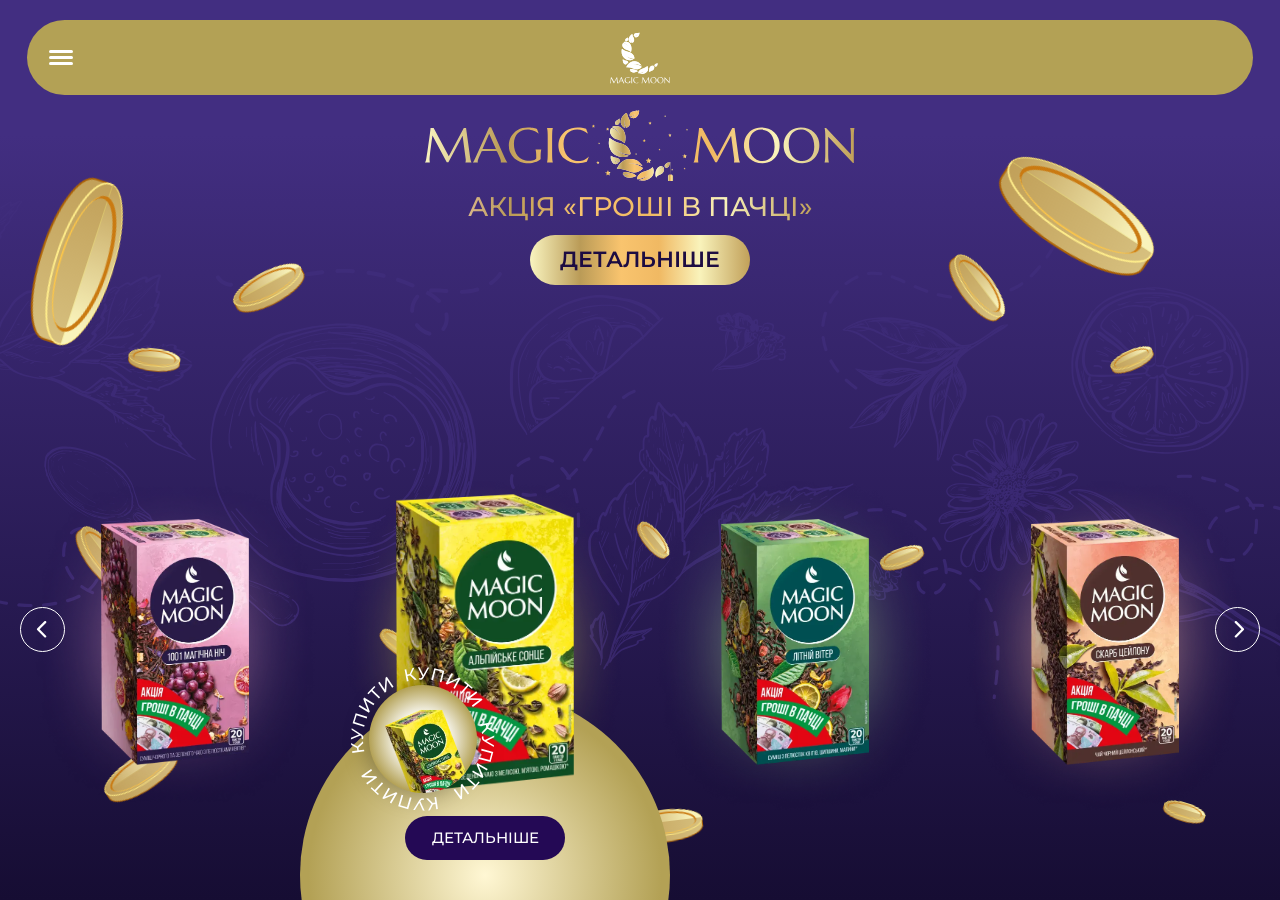
<file: docs/promotion.html>
<!DOCTYPE html>
<html lang="uk">

<head>
	<title>MAGICMOON | Гроші в пачці</title>
	<meta charset="UTF-8">
	<meta name="format-detection" content="telephone=no">
	<style>
		body {
			opacity: 0;
		}
	</style>
	<link rel="stylesheet" href="css/style.min.css?_v=20240809103520">
	<link rel="shortcut icon" href="favicon.ico">
	<meta name="viewport" content="width=device-width, initial-scale=1.0">
</head>

<body>
	<div class="wrapper promo-page">
		<div class="bg-main">
			<div class="bg-main__bg bg-0">
				<picture>
					<source srcset="img/bg/bg-pc.svg" media="(min-width: 37.561em)" type="image/svg+xml">
					<source srcset="img/bg/bg-mob.svg" media="(max-width: 37.561em)" type="image/svg+xml">
					<img class="bg-main__image" src="img/bg/bg-pc.svg" width="1366" height="1024" alt="image">
				</picture>
			</div>
			<div class="bg-main__bg bg-1"></div>
			<div class="bg-main__bg bg-2"></div>
			<div class="bg-main__bg bg-3"></div>
			<div class="bg-main__bg bg-4"></div>
			<div class="bg-main__bg bg-5"></div>
			<div class="bg-main__bg bg-6"></div>
			<div class="bg-main__bg bg-7"></div>
			<div class="bg-main__bg bg-8"></div>
			<div class="bg-main__bg bg-9"></div>
			<div class="bg-main__bg bg-10"></div>
			<div class="bg-main__bg bg-11"></div>
			<div class="bg-main__bg bg-12"></div>
			<div class="bg-main__bg bg-13"></div>
			<div class="bg-main__bg bg-14"></div>
			<div class="bg-main__bg bg-15"></div>
			<div class="bg-main__bg bg-16"></div>
			<div class="bg-main__bg bg-17"></div>
			<div class="bg-main__bg bg-18"></div>
			<div class="bg-main__bg bg-19"></div>
			<div class="bg-main__bg bg-20"></div>
		</div>
		<div class="menu-hero">
			<nav class="menu-hero__nav">
				<ul class="menu-hero__list">
					<!-- <li class="menu-hero__item">
							<a href="#" class="menu-hero__link menu-hero-type">ВИДИ ЧАЮ</a>
						</li>
						<li class="menu-hero__item">
							<a href="#" class="menu-hero__link menu-hero-about">ПРО НАС</a>
						</li> -->
					<li class="menu-hero__item">
						<a href="index.html" class="menu-hero__link" aria-label="перехід на головну">Головна</a>
					</li>
					<li class="menu-hero__item">
						<a href="terms.html" class="menu-hero__link" aria-label="перехід на умови акції">Умови акції</a>
					</li>
					<li class="menu-hero__item">
						<a href="#" class="menu-hero__link sec-type" aria-label="перехід на секцію з контактами">КОНТАКТИ</a>
					</li>
				</ul>
			</nav>
		</div>
		<header class="header">
			<div class="header__body">
				<div class="header__menu menu">
					<button type="button" class="menu__icon icon-menu" aria-label="відкривання мобільного меню"><span></span></button>
					<img class="menu__logo" src="img/icons/logo.svg" width="60" height="75" alt="logo">
					<nav class="menu__nav nav">
						<div class=" list-pc">
							<!-- <div class="list-pc__body">
									<button type="button" class="list-pc__btn" aria-label="відкривання меню">
										<span>Чорний</span>
										<svg width="18" height="11" viewBox="0 0 18 11" fill="none" xmlns="http://www.w3.org/2000/svg">
											<path fill-rule="evenodd" clip-rule="evenodd" d="M0.292969 1.70718L1.70718 0.292969L9.00008 7.58586L16.293 0.292969L17.7072 1.70718L9.00008 10.4143L0.292969 1.70718Z" fill="white"/>
										</svg>
									</button>
									<ul class="list-pc__list">
										<li class="list-pc__item">
											<a href="#" class="list-pc__link sec-black" aria-label="перемикання на екран чаю Чорний">ЧОРНИЙ</a>
										</li>
										<li class="list-pc__item">
											<a href="#" class="list-pc__link sec-green" aria-label="перемикання на екран чаю Зелений">ЗЕЛЕНИЙ</a>
										</li>
										<li class="list-pc__item">
											<a href="#" class="list-pc__link sec-fruit" aria-label="перемикання на екран чаю Фруктово-ягідний">ФРУКТОВО-ЯГІДНИЙ</a>
										</li>
										<li class="list-pc__item">
											<a href="#" class="list-pc__link sec-conct" aria-label="перемикання на екран чаю Фруктово-ягідний">КОНЦЕНТРОВАНИЙ</a>
										</li>
									</ul>
								</div> -->
						</div>
						<ul class="nav__list">
							<li class="nav__item"><a href="index.html" class="nav__link" aria-label="перехід на головну">Головна</a></li>
							<li class="nav__item"><a href="terms.html" class="nav__link" aria-label="перехід на умови акції">Умови акції</a></li>
							<li class="nav__item"><a href="#" class="nav__link sec-black" aria-label="перемикання на екран Контакти">КОНТАКТИ</a></li>
						</ul>
					</nav>
				</div>
			</div>
		</header>

		<main data-fp data-fp-effect="slider" class="main">
			<section data-fp-section class="section promo-hero _hide-header">
				<div class="money">
					<div class="money__item"><img data-prlx-mouse data-prlx-dxy data-prlx-cy="50" data-prlx-cx="50" src="img/icons/money.svg" width="76" height="174" alt="money"></div>
					<div class="money__item"><img data-prlx-mouse data-prlx-dxr data-prlx-cy="20" data-prlx-cx="10" src="img/icons/money.svg" width="76" height="174" alt="money"></div>
					<div class="money__item"><img data-prlx-mouse data-prlx-dxy data-prlx-cy="30" data-prlx-cx="10" src="img/icons/money.svg" width="76" height="174" alt="money"></div>
					<div class="money__item"><img data-prlx-mouse data-prlx-dxr data-prlx-cy="10" data-prlx-cx="10" src="img/icons/money.svg" width="76" height="174" alt="money"></div>
					<div class="money__item"><img data-prlx-mouse data-prlx-dxy data-prlx-cy="20" data-prlx-cx="10" src="img/icons/money.svg" width="76" height="174" alt="money"></div>
					<div class="money__item"><img data-prlx-mouse data-prlx-dxr data-prlx-cy="30" data-prlx-cx="10" src="img/icons/money.svg" width="76" height="174" alt="money"></div>
					<div class="money__item"><img data-prlx-mouse data-prlx-dxy data-prlx-cy="20" data-prlx-cx="20" src="img/icons/money.svg" width="76" height="174" alt="money"></div>
					<div class="money__item"><img data-prlx-mouse data-prlx-dxr data-prlx-cy="20" data-prlx-cx="10" src="img/icons/money.svg" width="76" height="174" alt="money"></div>
					<div class="money__item"><img data-prlx-mouse data-prlx-dxy data-prlx-cy="50" data-prlx-cx="50" src="img/icons/money.svg" width="76" height="174" alt="money"></div>
					<div class="money__item"><img data-prlx-mouse data-prlx-dxr data-prlx-cy="20" data-prlx-cx="20" src="img/icons/money.svg" width="76" height="174" alt="money"></div>
					<div class="money__item"><img data-prlx-mouse data-prlx-dxy data-prlx-cy="10" data-prlx-cx="10" src="img/icons/money.svg" width="76" height="174" alt="money"></div>
					<div class="money__item"><img data-prlx-mouse data-prlx-dxr data-prlx-cy="20" data-prlx-cx="10" src="img/icons/money.svg" width="76" height="174" alt="money"></div>
					<div class="money__item"><img data-prlx-mouse data-prlx-dxy data-prlx-cy="20" data-prlx-cx="10" src="img/icons/money.svg" width="76" height="174" alt="money"></div>
				</div>
				<div class="promo-hero__wrapper">
					<div class="promo-hero__head">
						<div class="promo-hero__logo">
							<img src="img/icons/magic-moon.svg" width="730" height="124" alt="Magic Moon">
							<svg width="177" height="121" viewBox="0 0 177 121" fill="none" xmlns="http://www.w3.org/2000/svg">
								<path d="M143.342 43.2689L144.247 45.107L146.276 45.407L144.809 46.836L145.158 48.8596L143.342 47.9051L141.526 48.8596L141.869 46.836L140.402 45.407L142.431 45.107L143.342 43.2689Z" fill="url(#paint0_linear_41_2470)" />
								<path d="M106.88 21.1683L107.79 23.0064L109.819 23.3009L108.352 24.7354L108.696 26.7589L106.88 25.799L105.064 26.7589L105.413 24.7354L103.94 23.3009L105.975 23.0064L106.88 21.1683Z" fill="url(#paint1_linear_41_2470)" />
								<path d="M11.3192 93.538L12.2299 95.3815L14.2586 95.676L12.7916 97.1051L13.1352 99.1286L11.3192 98.1741L9.50327 99.1286L9.85229 97.1051L8.37988 95.676L10.414 95.3815L11.3192 93.538Z" fill="url(#paint2_linear_41_2470)" />
								<path d="M2.93936 26.7585L3.85007 28.5966L5.87871 28.8911L4.41176 30.3256L4.75532 32.3437L2.93936 31.3892L1.12339 32.3437L1.4724 30.3256L0 28.8911L2.0341 28.5966L2.93936 26.7585Z" fill="url(#paint3_linear_41_2470)" />
								<path d="M29.7314 110.247L31.3183 113.465L34.8739 113.983L32.2999 116.487L32.9107 120.027L29.7314 118.358L26.5521 120.027L27.1628 116.487L24.5889 113.983L28.1444 113.465L29.7314 110.247Z" fill="url(#paint4_linear_41_2470)" />
								<path d="M104.164 87.7438L105.751 90.9618L109.307 91.48L106.733 93.9835L107.338 97.5233L104.164 95.8543L100.985 97.5233L101.59 93.9835L99.0215 91.48L102.572 90.9618L104.164 87.7438Z" fill="url(#paint5_linear_41_2470)" />
								<path d="M170.417 80.6144L171.671 83.1561L174.474 83.5597L172.446 85.5396L172.926 88.3267L170.417 87.0122L167.914 88.3267L168.388 85.5396L166.365 83.5597L169.163 83.1561L170.417 80.6144Z" fill="url(#paint6_linear_41_2470)" />
								<path d="M29.0289 32.2829L29.9069 34.0665L31.8755 34.3556L30.4522 35.741L30.7848 37.7045L29.0289 36.7773L27.2674 37.7045L27.6001 35.741L26.1768 34.3556L28.1454 34.0665L29.0289 32.2829Z" fill="url(#paint7_linear_41_2470)" />
								<path d="M96.2295 53.1194L97.1129 54.9029L99.0761 55.1865L97.6528 56.5774L97.9909 58.5409L96.2295 57.6137L94.468 58.5409L94.8061 56.5774L93.3828 55.1865L95.3515 54.9029L96.2295 53.1194Z" fill="url(#paint8_linear_41_2470)" />
								<path d="M81.1023 78.9398L81.6476 80.0416L82.8637 80.2216L81.9857 81.0779L82.1929 82.2888L81.1023 81.7161L80.017 82.2888L80.2243 81.0779L79.3408 80.2216L80.5624 80.0416L81.1023 78.9398Z" fill="url(#paint9_linear_41_2470)" />
								<path d="M81.4235 0.000192046L81.9634 1.10196L83.1795 1.28195L82.3015 2.13827L82.5088 3.34912L81.4235 2.77642L80.3329 3.34912L80.5401 2.13827L79.6621 1.28195L80.8782 1.10196L81.4235 0.000192046Z" fill="url(#paint10_linear_41_2470)" />
								<path d="M174.474 34.2201L175.014 35.3218L176.23 35.4964L175.352 36.3581L175.56 37.569L174.474 36.9963L173.384 37.569L173.591 36.3581L172.713 35.4964L173.929 35.3218L174.474 34.2201Z" fill="url(#paint11_linear_41_2470)" />
								<path d="M124.363 70.6872L124.908 71.789L126.124 71.969L125.246 72.8253L125.454 74.0362L124.363 73.4635L123.278 74.0362L123.485 72.8253L122.602 71.969L123.823 71.789L124.363 70.6872Z" fill="url(#paint12_linear_41_2470)" />
								<path d="M134.354 9.52848L134.9 10.6302L136.116 10.8102L135.232 11.6666L135.439 12.8774L134.354 12.3102L133.264 12.8774L133.471 11.6666L132.593 10.8102L133.809 10.6302L134.354 9.52848Z" fill="url(#paint13_linear_41_2470)" />
								<path d="M170.315 105.541L170.86 106.643L172.077 106.823L171.193 107.679L171.4 108.89L170.315 108.317L169.224 108.89L169.432 107.679L168.554 106.823L169.77 106.643L170.315 105.541Z" fill="url(#paint14_linear_41_2470)" />
								<path d="M147.42 107.525L147.965 108.627L149.181 108.801L148.303 109.663L148.51 110.874L147.42 110.301L146.334 110.874L146.542 109.663L145.658 108.801L146.874 108.627L147.42 107.525Z" fill="url(#paint15_linear_41_2470)" />
								<path d="M13.2624 59.228L13.8077 60.3298L15.0238 60.5098L14.1459 61.3661L14.3531 62.577L13.2624 62.0043L12.1772 62.577L12.3844 61.3661L11.501 60.5098L12.7225 60.3298L13.2624 59.228Z" fill="url(#paint16_linear_41_2470)" />
								<defs>
									<linearGradient id="paint0_linear_41_2470" x1="140.401" y1="46.0645" x2="146.278" y2="46.0645" gradientUnits="userSpaceOnUse">
										<stop stop-color="#F9F4BF" />
										<stop offset="0.2279" stop-color="#BA9B57" />
										<stop offset="0.414" stop-color="#F9C46E" />
										<stop offset="0.586" stop-color="#F0B963" />
										<stop offset="0.7721" stop-color="#F9F3BB" />
										<stop offset="1" stop-color="#C1A059" />
									</linearGradient>
									<linearGradient id="paint1_linear_41_2470" x1="103.943" y1="23.9615" x2="109.82" y2="23.9615" gradientUnits="userSpaceOnUse">
										<stop stop-color="#F9F4BF" />
										<stop offset="0.2279" stop-color="#BA9B57" />
										<stop offset="0.414" stop-color="#F9C46E" />
										<stop offset="0.586" stop-color="#F0B963" />
										<stop offset="0.7721" stop-color="#F9F3BB" />
										<stop offset="1" stop-color="#C1A059" />
									</linearGradient>
									<linearGradient id="paint2_linear_41_2470" x1="8.38165" y1="96.3343" x2="14.2583" y2="96.3343" gradientUnits="userSpaceOnUse">
										<stop stop-color="#F9F4BF" />
										<stop offset="0.2279" stop-color="#BA9B57" />
										<stop offset="0.414" stop-color="#F9C46E" />
										<stop offset="0.586" stop-color="#F0B963" />
										<stop offset="0.7721" stop-color="#F9F3BB" />
										<stop offset="1" stop-color="#C1A059" />
									</linearGradient>
									<linearGradient id="paint3_linear_41_2470" x1="0.002514" y1="29.5511" x2="5.87914" y2="29.5511" gradientUnits="userSpaceOnUse">
										<stop stop-color="#F9F4BF" />
										<stop offset="0.2279" stop-color="#BA9B57" />
										<stop offset="0.414" stop-color="#F9C46E" />
										<stop offset="0.586" stop-color="#F0B963" />
										<stop offset="0.7721" stop-color="#F9F3BB" />
										<stop offset="1" stop-color="#C1A059" />
									</linearGradient>
									<linearGradient id="paint4_linear_41_2470" x1="24.5903" y1="115.135" x2="34.8729" y2="115.135" gradientUnits="userSpaceOnUse">
										<stop stop-color="#F9F4BF" />
										<stop offset="0.2279" stop-color="#BA9B57" />
										<stop offset="0.414" stop-color="#F9C46E" />
										<stop offset="0.586" stop-color="#F0B963" />
										<stop offset="0.7721" stop-color="#F9F3BB" />
										<stop offset="1" stop-color="#C1A059" />
									</linearGradient>
									<linearGradient id="paint5_linear_41_2470" x1="99.0213" y1="92.6326" x2="109.304" y2="92.6326" gradientUnits="userSpaceOnUse">
										<stop stop-color="#F9F4BF" />
										<stop offset="0.2279" stop-color="#BA9B57" />
										<stop offset="0.414" stop-color="#F9C46E" />
										<stop offset="0.586" stop-color="#F0B963" />
										<stop offset="0.7721" stop-color="#F9F3BB" />
										<stop offset="1" stop-color="#C1A059" />
									</linearGradient>
									<linearGradient id="paint6_linear_41_2470" x1="166.363" y1="84.4714" x2="174.472" y2="84.4714" gradientUnits="userSpaceOnUse">
										<stop stop-color="#F9F4BF" />
										<stop offset="0.2279" stop-color="#BA9B57" />
										<stop offset="0.414" stop-color="#F9C46E" />
										<stop offset="0.586" stop-color="#F0B963" />
										<stop offset="0.7721" stop-color="#F9F3BB" />
										<stop offset="1" stop-color="#C1A059" />
									</linearGradient>
									<linearGradient id="paint7_linear_41_2470" x1="26.1779" y1="34.9944" x2="31.8753" y2="34.9944" gradientUnits="userSpaceOnUse">
										<stop stop-color="#F9F4BF" />
										<stop offset="0.2279" stop-color="#BA9B57" />
										<stop offset="0.414" stop-color="#F9C46E" />
										<stop offset="0.586" stop-color="#F0B963" />
										<stop offset="0.7721" stop-color="#F9F3BB" />
										<stop offset="1" stop-color="#C1A059" />
									</linearGradient>
									<linearGradient id="paint8_linear_41_2470" x1="93.3813" y1="55.8287" x2="99.0788" y2="55.8287" gradientUnits="userSpaceOnUse">
										<stop stop-color="#F9F4BF" />
										<stop offset="0.2279" stop-color="#BA9B57" />
										<stop offset="0.414" stop-color="#F9C46E" />
										<stop offset="0.586" stop-color="#F0B963" />
										<stop offset="0.7721" stop-color="#F9F3BB" />
										<stop offset="1" stop-color="#C1A059" />
									</linearGradient>
									<linearGradient id="paint9_linear_41_2470" x1="79.3433" y1="80.6146" x2="82.8646" y2="80.6146" gradientUnits="userSpaceOnUse">
										<stop stop-color="#F9F4BF" />
										<stop offset="0.2279" stop-color="#BA9B57" />
										<stop offset="0.414" stop-color="#F9C46E" />
										<stop offset="0.586" stop-color="#F0B963" />
										<stop offset="0.7721" stop-color="#F9F3BB" />
										<stop offset="1" stop-color="#C1A059" />
									</linearGradient>
									<linearGradient id="paint10_linear_41_2470" x1="79.6606" y1="1.67646" x2="83.1818" y2="1.67646" gradientUnits="userSpaceOnUse">
										<stop stop-color="#F9F4BF" />
										<stop offset="0.2279" stop-color="#BA9B57" />
										<stop offset="0.414" stop-color="#F9C46E" />
										<stop offset="0.586" stop-color="#F0B963" />
										<stop offset="0.7721" stop-color="#F9F3BB" />
										<stop offset="1" stop-color="#C1A059" />
									</linearGradient>
									<linearGradient id="paint11_linear_41_2470" x1="172.711" y1="35.894" x2="176.233" y2="35.894" gradientUnits="userSpaceOnUse">
										<stop stop-color="#F9F4BF" />
										<stop offset="0.2279" stop-color="#BA9B57" />
										<stop offset="0.414" stop-color="#F9C46E" />
										<stop offset="0.586" stop-color="#F0B963" />
										<stop offset="0.7721" stop-color="#F9F3BB" />
										<stop offset="1" stop-color="#C1A059" />
									</linearGradient>
									<linearGradient id="paint12_linear_41_2470" x1="122.604" y1="72.3619" x2="126.125" y2="72.3619" gradientUnits="userSpaceOnUse">
										<stop stop-color="#F9F4BF" />
										<stop offset="0.2279" stop-color="#BA9B57" />
										<stop offset="0.414" stop-color="#F9C46E" />
										<stop offset="0.586" stop-color="#F0B963" />
										<stop offset="0.7721" stop-color="#F9F3BB" />
										<stop offset="1" stop-color="#C1A059" />
									</linearGradient>
									<linearGradient id="paint13_linear_41_2470" x1="132.593" y1="11.205" x2="136.114" y2="11.205" gradientUnits="userSpaceOnUse">
										<stop stop-color="#F9F4BF" />
										<stop offset="0.2279" stop-color="#BA9B57" />
										<stop offset="0.414" stop-color="#F9C46E" />
										<stop offset="0.586" stop-color="#F0B963" />
										<stop offset="0.7721" stop-color="#F9F3BB" />
										<stop offset="1" stop-color="#C1A059" />
									</linearGradient>
									<linearGradient id="paint14_linear_41_2470" x1="168.554" y1="107.217" x2="172.075" y2="107.217" gradientUnits="userSpaceOnUse">
										<stop stop-color="#F9F4BF" />
										<stop offset="0.2279" stop-color="#BA9B57" />
										<stop offset="0.414" stop-color="#F9C46E" />
										<stop offset="0.586" stop-color="#F0B963" />
										<stop offset="0.7721" stop-color="#F9F3BB" />
										<stop offset="1" stop-color="#C1A059" />
									</linearGradient>
									<linearGradient id="paint15_linear_41_2470" x1="145.66" y1="109.198" x2="149.181" y2="109.198" gradientUnits="userSpaceOnUse">
										<stop stop-color="#F9F4BF" />
										<stop offset="0.2279" stop-color="#BA9B57" />
										<stop offset="0.414" stop-color="#F9C46E" />
										<stop offset="0.586" stop-color="#F0B963" />
										<stop offset="0.7721" stop-color="#F9F3BB" />
										<stop offset="1" stop-color="#C1A059" />
									</linearGradient>
									<linearGradient id="paint16_linear_41_2470" x1="11.5035" y1="60.9039" x2="15.0247" y2="60.9039" gradientUnits="userSpaceOnUse">
										<stop stop-color="#F9F4BF" />
										<stop offset="0.2279" stop-color="#BA9B57" />
										<stop offset="0.414" stop-color="#F9C46E" />
										<stop offset="0.586" stop-color="#F0B963" />
										<stop offset="0.7721" stop-color="#F9F3BB" />
										<stop offset="1" stop-color="#C1A059" />
									</linearGradient>
								</defs>
							</svg>
						</div>
						<h1 class="promo-hero__title">
							Акція «Гроші в пачці»
						</h1>
						<a href="#" id="popup-more" data-popup="#popupMore" class="promo-hero__btn" aria-label="відкрити попап">
							Детальніше
						</a>
					</div>

					<div class="pack">
						<div class="promo__slider swiper">
							<div class="swiper__wrapper swiper-wrapper">

								<div class="swiper__slide promo__slide swiper-slide">
									<div id="pack-25" class="pack__item">
										<div class="pack__img-wrp">
											<a href="" class="pack__img-link" aria-label="посилання на сайт">
												<picture>
													<source srcset="img/pack/pack-pc-25.webp" media="(min-width: 30.061em)" type="image/webp">
													<source srcset="img/pack/pack-mb-25.webp" media="(max-width: 30.061em)" type="image/webp">
													<img loading="lazy" class="pack__img" src="img/pack/pack-pc-25.webp" width="200" height="379" alt="tea Earl Grey">
												</picture>
											</a>
										</div>
										<div class="pack__circle circle">
											<a href="" class="circle__link link-sm" aria-label="посилання на сайт">
												<span class="circle__body">
													<img loading="lazy" class="circle__img" src="img/pack-mini/pack-mini-25.webp" width="100" height="160" alt="pack of tea">
												</span>
												<img class="circle__txt" src="img/elem/circle-txt-2.svg" width="160" height="160" alt="купити">
											</a>
										</div>
										<div class="pack__footer">
											<a href="#" id="popup-25" data-popup="#popup" class="pack__btn btn_black" aria-label="відкриття попапа">Детальніше</a>
											<div class="pack__radial"></div>
										</div>
									</div>
								</div>

								<div class="swiper__slide promo__slide swiper-slide">
									<div id="pack-26" class="pack__item">
										<div class="pack__img-wrp">
											<a href="" class="pack__img-link" aria-label="посилання на сайт">
												<picture>
													<source srcset="img/pack/pack-pc-26.webp" media="(min-width: 30.061em)" type="image/webp">
													<source srcset="img/pack/pack-mb-26.webp" media="(max-width: 30.061em)" type="image/webp">
													<img loading="lazy" class="pack__img" src="img/pack/pack-pc-26.webp" width="200" height="379" alt="tea arabian night">
												</picture>
											</a>
										</div>
										<div class="pack__circle circle">
											<a href="" class="circle__link link-sm" aria-label="посилання на сайт">
												<span class="circle__body">
													<img loading="lazy" class="circle__img" src="img/pack-mini/pack-mini-26.webp" width="100" height="160" alt="pack of tea">
												</span>
												<img class="circle__txt" src="img/elem/circle-txt-2.svg" width="160" height="160" alt="купити">
											</a>
										</div>
										<div class="pack__footer">
											<a href="#" id="popup-26" data-popup="#popup" class="pack__btn btn_black" aria-label="відкриття попапа">Детальніше</a>
											<div class="pack__radial"></div>
										</div>
									</div>
								</div>

								<div class="swiper__slide promo__slide swiper-slide">
									<div id="pack-27" class="pack__item">
										<div class="pack__img-wrp">
											<a href="" class="pack__img-link" aria-label="посилання на сайт">
												<picture>
													<source srcset="img/pack/pack-pc-27.webp" media="(min-width: 30.061em)" type="image/webp">
													<source srcset="img/pack/pack-mb-27.webp" media="(max-width: 30.061em)" type="image/webp">
													<img loading="lazy" class="pack__img" src="img/pack/pack-pc-27.webp" width="200" height="379" alt="tea English Breakfast">
												</picture>
											</a>
										</div>
										<div class="pack__circle circle">
											<a href="" class="circle__link link-sm" aria-label="посилання на сайт">
												<span class="circle__body">
													<img loading="lazy" class="circle__img" src="img/pack-mini/pack-mini-27.webp" width="100" height="160" alt="pack of tea">
												</span>
												<img class="circle__txt" src="img/elem/circle-txt-2.svg" width="160" height="160" alt="купити">
											</a>
										</div>
										<div class="pack__footer">
											<a href="#" id="popup-27" data-popup="#popup" class="pack__btn btn_black" aria-label="відкриття попапа">Детальніше</a>
											<div class="pack__radial"></div>
										</div>
									</div>
								</div>

								<div class="swiper__slide promo__slide swiper-slide">
									<div id="pack-28" class="pack__item">
										<div class="pack__img-wrp">
											<a href="" class="pack__img-link" aria-label="посилання на сайт">
												<picture>
													<source srcset="img/pack/pack-pc-28.webp" media="(min-width: 30.061em)" type="image/webp">
													<source srcset="img/pack/pack-mb-28.webp" media="(max-width: 30.061em)" type="image/webp">
													<img loading="lazy" class="pack__img" src="img/pack/pack-pc-28.webp" width="200" height="379" alt="tea Black Classic">
												</picture>
											</a>
										</div>
										<div class="pack__circle circle">
											<a href="" class="circle__link link-sm" aria-label="посилання на сайт">
												<span class="circle__body">
													<img loading="lazy" class="circle__img" src="img/pack-mini/pack-mini-28.webp" width="100" height="160" alt="pack of tea">
												</span>
												<img class="circle__txt" src="img/elem/circle-txt-2.svg" width="160" height="160" alt="купити">
											</a>
										</div>
										<div class="pack__footer">
											<a href="#" id="popup-28" data-popup="#popup" class="pack__btn btn_black" aria-label="відкриття попапа">Детальніше</a>
											<div class="pack__radial"></div>
										</div>
									</div>
								</div>

								<div class="swiper__slide promo__slide swiper-slide">
									<div id="pack-25" class="pack__item">
										<div class="pack__img-wrp">
											<a href="" class="pack__img-link" aria-label="посилання на сайт">
												<picture>
													<source srcset="img/pack/pack-pc-25.webp" media="(min-width: 30.061em)" type="image/webp">
													<source srcset="img/pack/pack-mb-25.webp" media="(max-width: 30.061em)" type="image/webp">
													<img loading="lazy" class="pack__img" src="img/pack/pack-pc-25.webp" width="200" height="379" alt="tea Earl Grey">
												</picture>
											</a>
										</div>
										<div class="pack__circle circle">
											<a href="" class="circle__link link-sm" aria-label="посилання на сайт">
												<span class="circle__body">
													<img loading="lazy" class="circle__img" src="img/pack-mini/pack-mini-25.webp" width="100" height="160" alt="pack of tea">
												</span>
												<img class="circle__txt" src="img/elem/circle-txt-2.svg" width="160" height="160" alt="купити">
											</a>
										</div>
										<div class="pack__footer">
											<a href="#" id="popup-25" data-popup="#popup" class="pack__btn btn_black" aria-label="відкриття попапа">Детальніше</a>
											<div class="pack__radial"></div>
										</div>
									</div>
								</div>

								<div class="swiper__slide promo__slide swiper-slide">
									<div id="pack-26" class="pack__item">
										<div class="pack__img-wrp">
											<a href="" class="pack__img-link" aria-label="посилання на сайт">
												<picture>
													<source srcset="img/pack/pack-pc-26.webp" media="(min-width: 30.061em)" type="image/webp">
													<source srcset="img/pack/pack-mb-26.webp" media="(max-width: 30.061em)" type="image/webp">
													<img loading="lazy" class="pack__img" src="img/pack/pack-pc-26.webp" width="200" height="379" alt="tea arabian night">
												</picture>
											</a>
										</div>
										<div class="pack__circle circle">
											<a href="" class="circle__link link-sm" aria-label="посилання на сайт">
												<span class="circle__body">
													<img loading="lazy" class="circle__img" src="img/pack-mini/pack-mini-26.webp" width="100" height="160" alt="pack of tea">
												</span>
												<img class="circle__txt" src="img/elem/circle-txt-2.svg" width="160" height="160" alt="купити">
											</a>
										</div>
										<div class="pack__footer">
											<a href="#" id="popup-26" data-popup="#popup" class="pack__btn btn_black" aria-label="відкриття попапа">Детальніше</a>
											<div class="pack__radial"></div>
										</div>
									</div>
								</div>

								<div class="swiper__slide promo__slide swiper-slide">
									<div id="pack-27" class="pack__item">
										<div class="pack__img-wrp">
											<a href="" class="pack__img-link" aria-label="посилання на сайт">
												<picture>
													<source srcset="img/pack/pack-pc-27.webp" media="(min-width: 30.061em)" type="image/webp">
													<source srcset="img/pack/pack-mb-27.webp" media="(max-width: 30.061em)" type="image/webp">
													<img loading="lazy" class="pack__img" src="img/pack/pack-pc-27.webp" width="200" height="379" alt="tea English Breakfast">
												</picture>
											</a>
										</div>
										<div class="pack__circle circle">
											<a href="" class="circle__link link-sm" aria-label="посилання на сайт">
												<span class="circle__body">
													<img loading="lazy" class="circle__img" src="img/pack-mini/pack-mini-27.webp" width="100" height="160" alt="pack of tea">
												</span>
												<img class="circle__txt" src="img/elem/circle-txt-2.svg" width="160" height="160" alt="купити">
											</a>
										</div>
										<div class="pack__footer">
											<a href="#" id="popup-27" data-popup="#popup" class="pack__btn btn_black" aria-label="відкриття попапа">Детальніше</a>
											<div class="pack__radial"></div>
										</div>
									</div>
								</div>

								<div class="swiper__slide promo__slide swiper-slide">
									<div id="pack-28" class="pack__item">
										<div class="pack__img-wrp">
											<a href="" class="pack__img-link" aria-label="посилання на сайт">
												<picture>
													<source srcset="img/pack/pack-pc-28.webp" media="(min-width: 30.061em)" type="image/webp">
													<source srcset="img/pack/pack-mb-28.webp" media="(max-width: 30.061em)" type="image/webp">
													<img loading="lazy" class="pack__img" src="img/pack/pack-pc-28.webp" width="200" height="379" alt="tea Black Classic">
												</picture>
											</a>
										</div>
										<div class="pack__circle circle">
											<a href="" class="circle__link link-sm" aria-label="посилання на сайт">
												<span class="circle__body">
													<img loading="lazy" class="circle__img" src="img/pack-mini/pack-mini-28.webp" width="100" height="160" alt="pack of tea">
												</span>
												<img class="circle__txt" src="img/elem/circle-txt-2.svg" width="160" height="160" alt="купити">
											</a>
										</div>
										<div class="pack__footer">
											<a href="#" id="popup-28" data-popup="#popup" class="pack__btn btn_black" aria-label="відкриття попапа">Детальніше</a>
											<div class="pack__radial"></div>
										</div>
									</div>
								</div>

							</div>
							<div class="swiper__button">
								<button type="button" class="swiper-button swiper-button-prev">
									<img src="img/icons/arr.svg" width="17" height="17" alt="arrow">
								</button>
								<button type="button" class="swiper-button swiper-button-next">
									<img src="img/icons/arr.svg" width="17" height="17" alt="arrow">
								</button>
							</div>
						</div>
					</div>

				</div>
			</section>

			<section data-fp-section class="section fourth" style="opacity: 0; transform: translate3d(0px, 100%, 0px);">
				<div class="fourth__container">
					<div class="fourth__top">
						<div class="fourth__top-body">
							<div class="fourth__stars stars-fourth">
								<div class="stars-fourth__left stars">
									<div class="stars__img star-width-1"><img data-prlx-mouse data-prlx-dxr data-prlx-cx="10" src="img/icons/star.svg" width="10" height="10" alt="star"></div>
									<div class="stars__img star-width-1"><img data-prlx-mouse data-prlx-dxy data-prlx-cy="10" src="img/icons/star.svg" width="10" height="10" alt="star"></div>
									<div class="stars__img star-width-1"><img data-prlx-mouse data-prlx-dxr data-prlx-cx="10" src="img/icons/star.svg" width="10" height="10" alt="star"></div>
									<div class="stars__img star-width-1"><img data-prlx-mouse data-prlx-dxy data-prlx-cy="10" src="img/icons/star.svg" width="10" height="10" alt="star"></div>
									<div class="stars__img star-width-1"><img data-prlx-mouse data-prlx-dxr data-prlx-cx="10" src="img/icons/star.svg" width="10" height="10" alt="star"></div>
									<div class="stars__img star-width-1"><img data-prlx-mouse data-prlx-dxy data-prlx-cy="10" src="img/icons/star.svg" width="10" height="10" alt="star"></div>
									<div class="stars__img star-width-1"><img data-prlx-mouse data-prlx-dxr data-prlx-cx="10" src="img/icons/star.svg" width="10" height="10" alt="star"></div>
									<div class="stars__img star-width-1"><img data-prlx-mouse data-prlx-dxy data-prlx-cy="10" src="img/icons/star.svg" width="10" height="10" alt="star"></div>
									<div class="stars__img star-width-2"><img data-prlx-mouse data-prlx-dxy data-prlx-cx="10" src="img/icons/star.svg" width="10" height="10" alt="star"></div>
									<div class="stars__img star-width-2"><img data-prlx-mouse data-prlx-dxr data-prlx-cy="10" src="img/icons/star.svg" width="10" height="10" alt="star"></div>
									<div class="stars__img star-width-2"><img data-prlx-mouse data-prlx-dxy data-prlx-cx="10" src="img/icons/star.svg" width="10" height="10" alt="star"></div>
									<div class="stars__img star-width-2"><img data-prlx-mouse data-prlx-dxr data-prlx-cy="10" src="img/icons/star.svg" width="10" height="10" alt="star"></div>
									<div class="stars__img star-width-3"><img data-prlx-mouse data-prlx-dxy data-prlx-cy src="img/icons/star.svg" width="10" height="10" alt="star"></div>
									<div class="stars__img star-width-3"><img data-prlx-mouse data-prlx-dxy data-prlx-cy="20" src="img/icons/star.svg" width="10" height="10" alt="star"></div>
									<div class="stars__img star-width-4"><img data-prlx-mouse data-prlx-dxy data-prlx-cy src="img/icons/star.svg" width="10" height="10" alt="star"></div>
									<div class="stars__img star-width-5"><img data-prlx-mouse data-prlx-dxy data-prlx-cy src="img/icons/star.svg" width="10" height="10" alt="star"></div>
									<div class="stars__img star-width-5"><img data-prlx-mouse data-prlx-dxy data-prlx-cy src="img/icons/star.svg" width="10" height="10" alt="star"></div>
								</div>
								<div class="stars-fourth__right stars">
									<div class="stars__img star-width-1"><img data-prlx-mouse data-prlx-dxr data-prlx-cx="10" src="img/icons/star.svg" width="10" height="10" alt="star"></div>
									<div class="stars__img star-width-1"><img data-prlx-mouse data-prlx-dxy data-prlx-cy="10" src="img/icons/star.svg" width="10" height="10" alt="star"></div>
									<div class="stars__img star-width-1"><img data-prlx-mouse data-prlx-dxr data-prlx-cx="10" src="img/icons/star.svg" width="10" height="10" alt="star"></div>
									<div class="stars__img star-width-1"><img data-prlx-mouse data-prlx-dxy data-prlx-cy="10" src="img/icons/star.svg" width="10" height="10" alt="star"></div>
									<div class="stars__img star-width-1"><img data-prlx-mouse data-prlx-dxr data-prlx-cx="10" src="img/icons/star.svg" width="10" height="10" alt="star"></div>
									<div class="stars__img star-width-1"><img data-prlx-mouse data-prlx-dxy data-prlx-cy="10" src="img/icons/star.svg" width="10" height="10" alt="star"></div>
									<div class="stars__img star-width-1"><img data-prlx-mouse data-prlx-dxr data-prlx-cx="10" src="img/icons/star.svg" width="10" height="10" alt="star"></div>
									<div class="stars__img star-width-1"><img data-prlx-mouse data-prlx-dxy data-prlx-cy="10" src="img/icons/star.svg" width="10" height="10" alt="star"></div>
									<div class="stars__img star-width-2"><img data-prlx-mouse data-prlx-dxy data-prlx-cx="10" src="img/icons/star.svg" width="10" height="10" alt="star"></div>
									<div class="stars__img star-width-2"><img data-prlx-mouse data-prlx-dxr data-prlx-cy="10" src="img/icons/star.svg" width="10" height="10" alt="star"></div>
									<div class="stars__img star-width-2"><img data-prlx-mouse data-prlx-dxy data-prlx-cx="10" src="img/icons/star.svg" width="10" height="10" alt="star"></div>
									<div class="stars__img star-width-2"><img data-prlx-mouse data-prlx-dxr data-prlx-cy="10" src="img/icons/star.svg" width="10" height="10" alt="star"></div>
									<div class="stars__img star-width-3"><img data-prlx-mouse data-prlx-dxy data-prlx-cy src="img/icons/star.svg" width="10" height="10" alt="star"></div>
									<div class="stars__img star-width-3"><img data-prlx-mouse data-prlx-dxy data-prlx-cy="20" src="img/icons/star.svg" width="10" height="10" alt="star"></div>
									<div class="stars__img star-width-4"><img data-prlx-mouse data-prlx-dxy data-prlx-cy src="img/icons/star.svg" width="10" height="10" alt="star"></div>
									<div class="stars__img star-width-5"><img data-prlx-mouse data-prlx-dxy data-prlx-cy src="img/icons/star.svg" width="10" height="10" alt="star"></div>
									<div class="stars__img star-width-5"><img data-prlx-mouse data-prlx-dxy data-prlx-cy src="img/icons/star.svg" width="10" height="10" alt="star"></div>
								</div>
							</div>
							<h2 class="fourth__title">Ласкаво просимо до "MAGIC MOON" –<br> світу магії в кожному ковтку чаю.</h2>
							<div class="fourth__blocks blocks-fourth">
								<div class="blocks-fourth__item item-fourth-1">
									<h3 class="blocks-fourth__title">НАША МІСІЯ</h3>
									<p class="blocks-fourth__txt">
										Створення неперевершених смакових вражень, де смак, аромат і магія об'єднуються в гармонійному танці.</p>
								</div>
								<img src="img/bg/flower.svg" alt="flower" class="blocks-fourth__img">
								<div class="blocks-fourth__item item-fourth-2">
									<h3 class="blocks-fourth__title">НАШІ ЦІННОСТІ</h3>
									<p class="blocks-fourth__txt">
										Дбайливе відношення до кожної складової чаю. Використання тільки найкращих натуральних інгредієнтів для найвищого задоволення наших клієнтів.</p>
								</div>
							</div>
						</div>
					</div>
					<div class="fourth__footer footer-fourth">
						<h3 class="footer-fourth__title">Сьогодні "MAGIC MOON" – це:</h3>
						<ul class="footer-fourth__list">
							<li class="footer-fourth__item">Виробництво на сучасній фабриці за стандартами ЄС.</li>
							<li class="footer-fourth__item">Відбірна сировина від сертифікованих фермерів Rainforest Alliance.</li>
							<li class="footer-fourth__item">Суворий контроль якості на кожному етапі виробництва.</li>
							<li class="footer-fourth__item">Унікальні купажі, що поєднують смаки з усього світу.
							</li>
							<li class="footer-fourth__item">Запрошення в незабутню подорож у світ смакових відкриттів.</li>
						</ul>
						<div class="footer-fourth__contacts">
							<div class="footer-fourth__social">
								<p class="footer-fourth__txt">Ми у соціальних<br> мережах</p>
								<ul class="footer-fourth__soc-list">
									<li class="footer-fourth__soc-item">
										<a href="#" class="footer-fourth__soc-link">
											<img src="img/icons/insta.svg" width="74" height="74" alt="instagram">
										</a>
									</li>
									<li class="footer-fourth__soc-item">
										<a href="#" class="footer-fourth__soc-link">
											<img src="img/icons/youtube.svg" width="74" height="74" alt="youtube">
										</a>
									</li>
									<li class="footer-fourth__soc-item">
										<a href="#" class="footer-fourth__soc-link">
											<img src="img/icons/facebook.svg" width="74" height="74" alt="facebook">
										</a>
									</li>
								</ul>
							</div>
							<div class="footer-fourth__phone">
								<p class="footer-fourth__txt">ТЕЛЕФОН<br> ГАРЯЧОЇ ЛІНІЇ</p>
								<a href="tel:+380674027635 " class="footer-fourth__phone-link">+380674027635 </a>
							</div>
						</div>
					</div>
				</div>
			</section>
		</main>
	</div>

	<div id="popup" aria-hidden="true" class="popup">
		<div class="popup__wrapper">
			<div class="popup__content">
				<div class="popup__container">
					<div class="popup__title">
						<!-- из json -->
					</div>
					<div class="popup__main">
						<button data-close type="button" class="popup__close">
							<img src="img/icons/arr.svg" width="17" height="17" alt="arrow">
						</button>
						<div class="popup__head">
							<div class="popup__head-body">
								<div class="popup__head-wr">
									<h3 class="popup__name">
										<!-- из json -->
									</h3>
									<p data-da=".popup__head-body,480.98,1" class="popup__subtitle">
										<!-- из json -->
									</p>
								</div>
								<div data-da=".popup__head-wr,480.98,1" class="popup__name-icon">
									<!-- из json -->
								</div>
							</div>
						</div>
						<div class="popup__body">
							<div class="popup__images">
								<div class="popup__images-wr-v">
									<!-- из json -->
								</div>
								<div class="popup__images-wr-h">
									<!-- из json -->
								</div>
							</div>
							<!-- нове розташування info-popup__images -->
							<div class="info-popup__images">
								<!-- из json -->
							</div>
							<div class="popup__info info-popup">
								<p class="info-popup__txt">
									<!-- из json -->
								</p>
								<!-- href из json -->
								<a href="" class="info-popup__link">
									<span>купити</span>
								</a>
								<!-- <div class="info-popup__images"> -->
								<!-- из json -->
								<!-- </div> -->
							</div>
						</div>
						<div class="popup__composition composition">
							<div class="composition__body">
								<div class="composition__block block-comp-1">
									<!-- из json -->
								</div>
								<div class="composition__block block-comp-2">
									<!-- из json -->
								</div>
							</div>
						</div>
					</div>
				</div>
			</div>
		</div>
	</div>

	<div id="popupMore" aria-hidden="true" class="popup popup-more">
		<div class="popup__wrapper popup-more__wrapper">
			<div class="popup__content popup-more__content">
				<div class="popup-more__body">
					<button data-close type="button" class="popup-more__close">
						<svg width="17" height="17" viewBox="0 0 17 17" fill="none" xmlns="http://www.w3.org/2000/svg">
							<rect x="14.1426" width="3" height="20" rx="1.5" transform="rotate(45 14.1426 0)" fill="#1C113D" />
							<rect y="2.12134" width="3" height="20" rx="1.5" transform="rotate(-45 0 2.12134)" fill="#1C113D" />
						</svg>
					</button>
					<p class="popup-more__title">
						Вперше в Україні!
					</p>
					<div class="popup-more__color">
						<p class="popup-more__subtitle txt-1">Акція</p>
						<p class="popup-more__subtitle txt-2">Гроші в пачці</p>
					</div>
					<div class="popup-more__main">
						<p class="popup-more__txt">
							Бренд чаю Magic Moon запускає унікальну акцію для кінцевого споживача з механікою <b>«Гроші в пачці»</b>. У кожній третій пачці чаю Magic Moon ви можете знайти гроші: купюру номіналом <b>50 або 20 гривень</b>.
						</p>
						<img src="img/win/money.webp" width="270" height="199" alt="три акційних пачки чаю">
					</div>
				</div>
			</div>
		</div>
	</div>

	<script src="js/app.min.js?_v=20240809103520"></script>
</body>

</html>
</file>
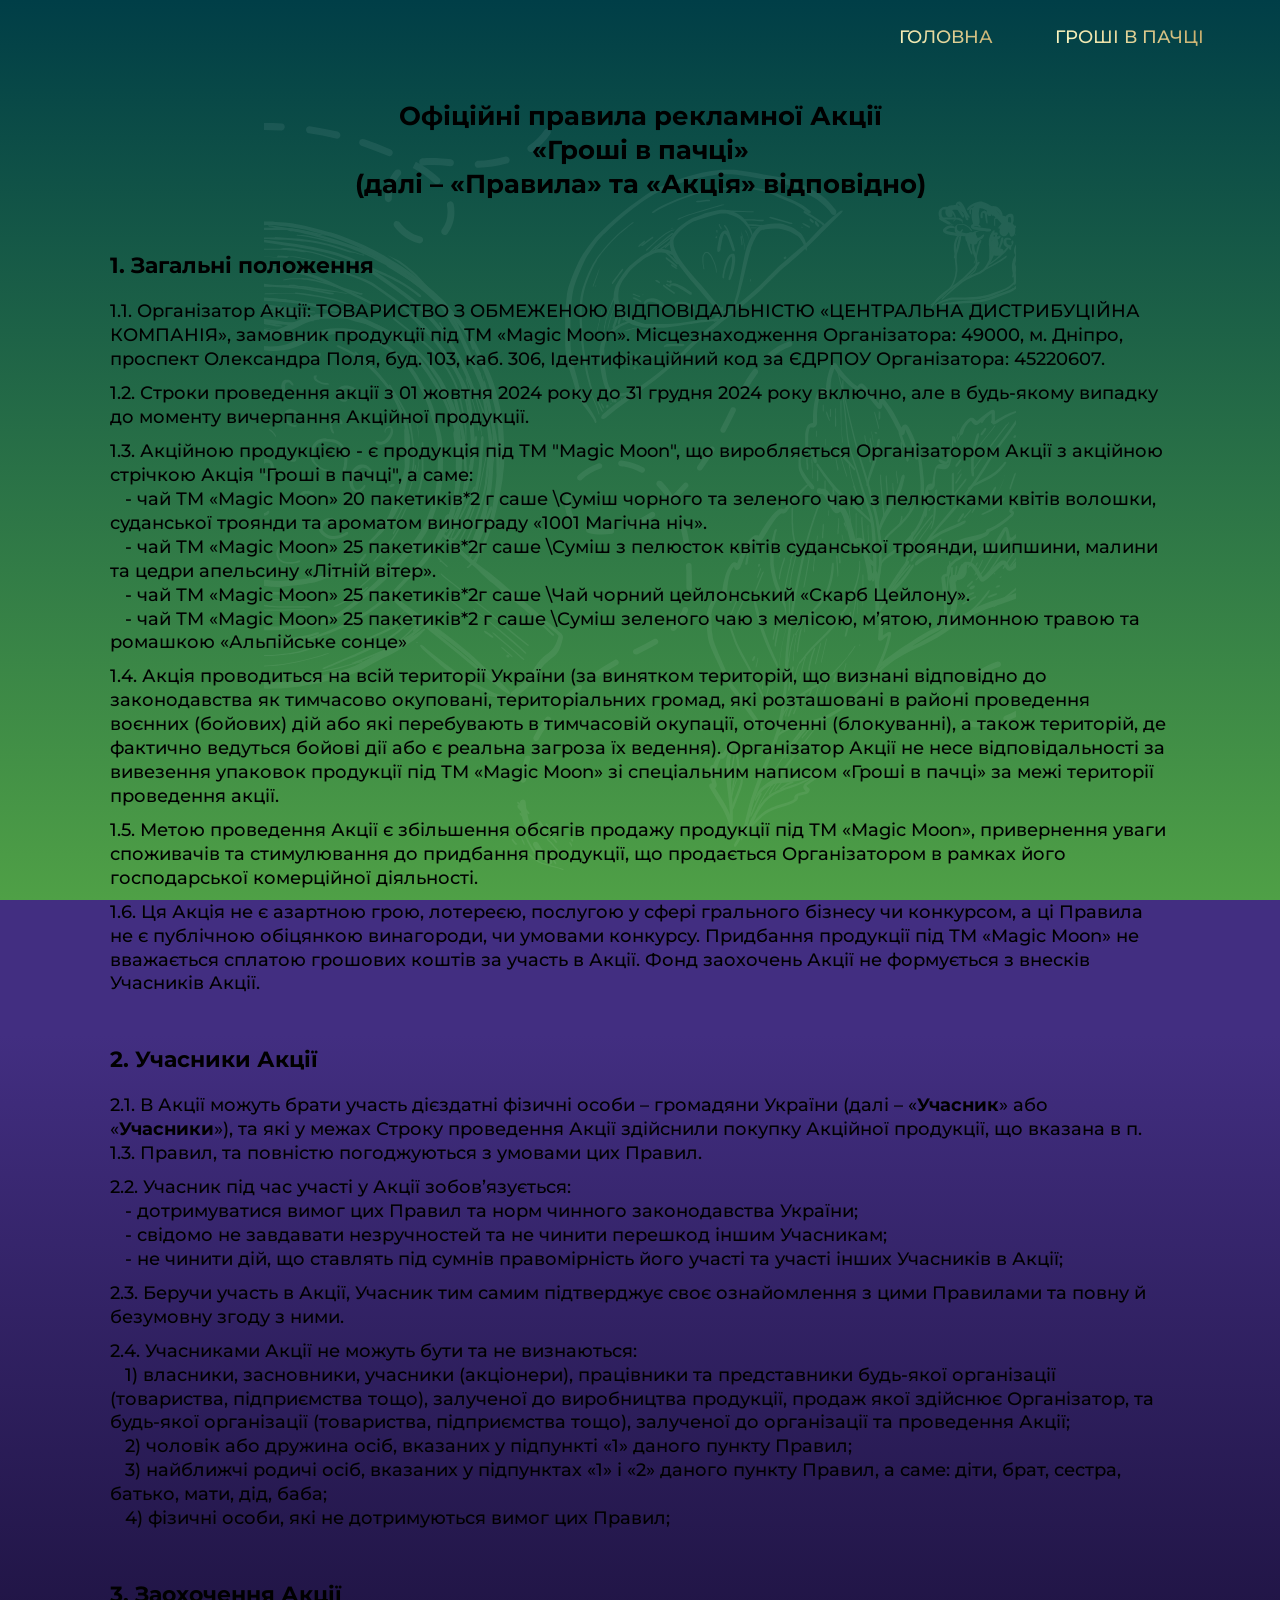
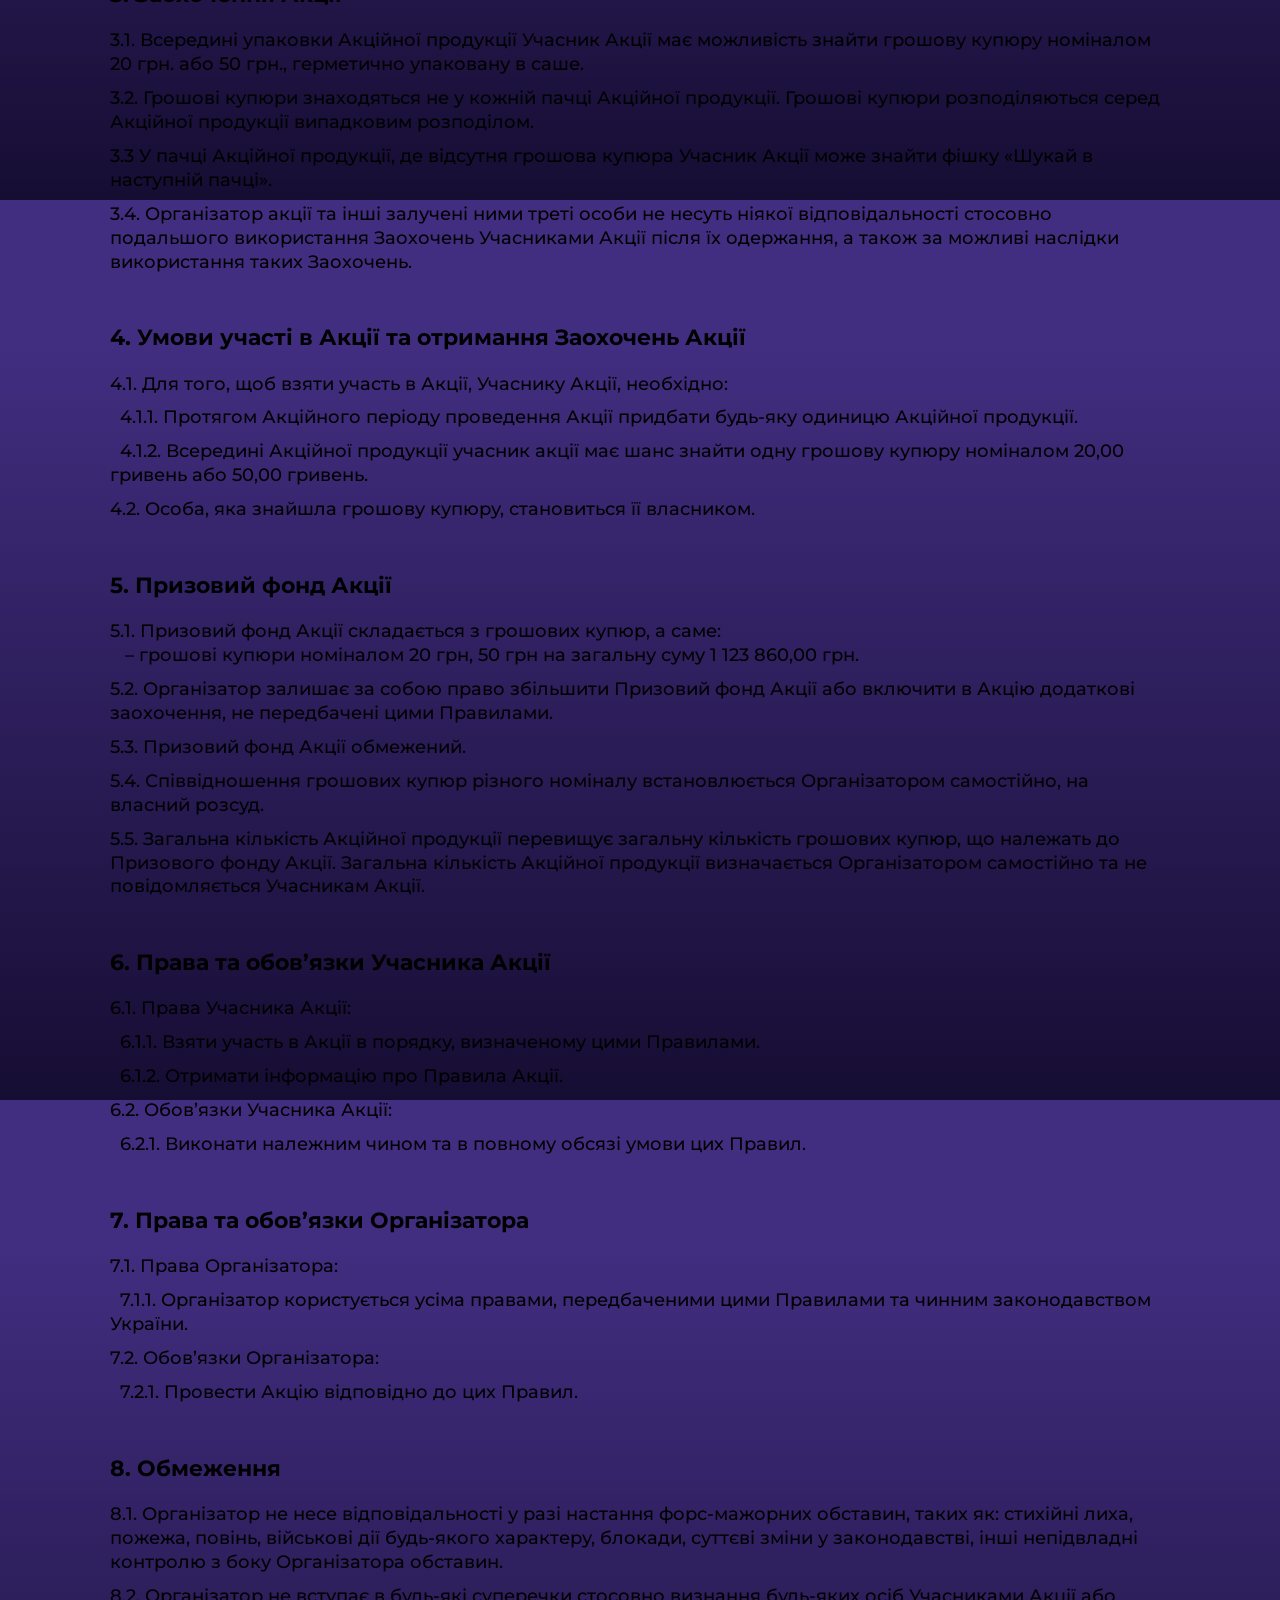
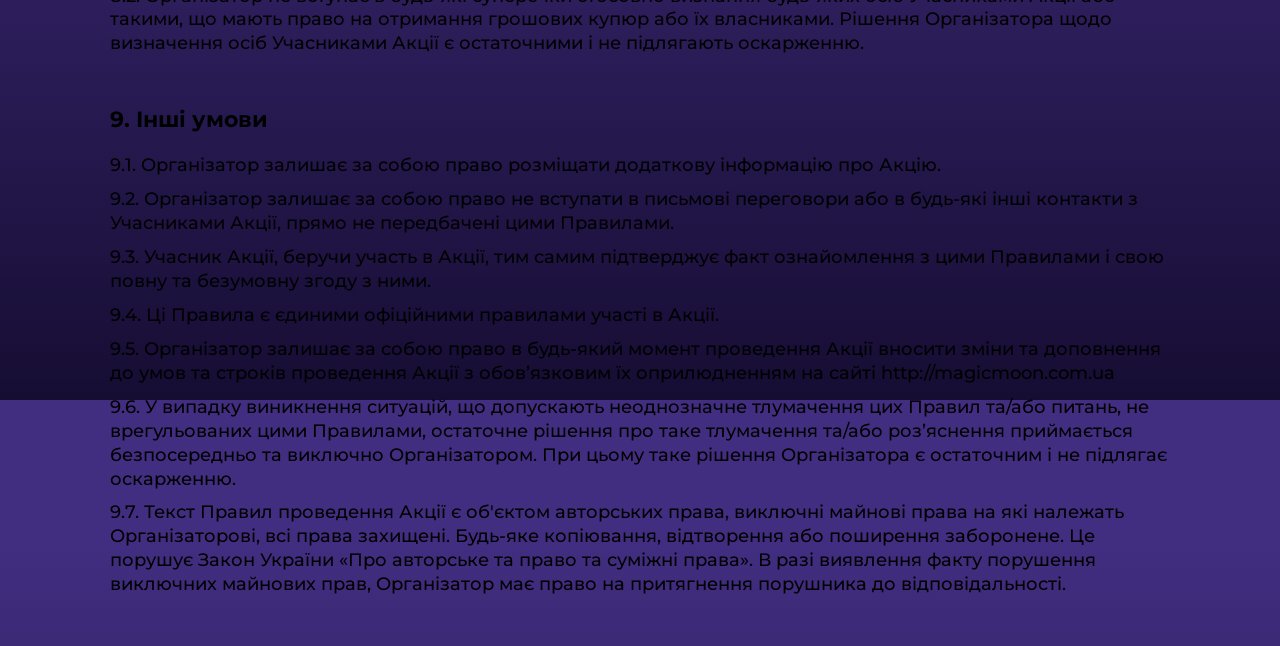
<file: docs/terms.html>
<!DOCTYPE html>
<html lang="uk" class="terms-page">

<head>
	<title>MAGICMOON | Умови акції</title>
	<meta charset="UTF-8">
	<meta name="format-detection" content="telephone=no">
	<style>
		body {
			opacity: 0;
		}
	</style>
	<link rel="stylesheet" href="css/style.min.css?_v=20240809103520">
	<link rel="shortcut icon" href="favicon.ico">
	<meta name="viewport" content="width=device-width, initial-scale=1.0">
</head>

<body>
	<div class="wrapper terms-page">
		<div class="bg-main">
			<div class="bg-main__bg bg-0">
				<picture>
					<source srcset="img/bg/bg-pc.svg" media="(min-width: 37.561em)" type="image/svg+xml">
					<source srcset="img/bg/bg-mob.svg" media="(max-width: 37.561em)" type="image/svg+xml">
					<img class="bg-main__image" src="img/bg/bg-pc.svg" width="1366" height="1024" alt="image">
				</picture>
			</div>
			<div class="bg-main__bg bg-1"></div>
			<div class="bg-main__bg bg-2"></div>
			<div class="bg-main__bg bg-3"></div>
			<div class="bg-main__bg bg-4"></div>
			<div class="bg-main__bg bg-5"></div>
			<div class="bg-main__bg bg-6"></div>
			<div class="bg-main__bg bg-7"></div>
			<div class="bg-main__bg bg-8"></div>
			<div class="bg-main__bg bg-9"></div>
			<div class="bg-main__bg bg-10"></div>
			<div class="bg-main__bg bg-11"></div>
			<div class="bg-main__bg bg-12"></div>
			<div class="bg-main__bg bg-13"></div>
			<div class="bg-main__bg bg-14"></div>
			<div class="bg-main__bg bg-15"></div>
			<div class="bg-main__bg bg-16"></div>
			<div class="bg-main__bg bg-17"></div>
			<div class="bg-main__bg bg-18"></div>
			<div class="bg-main__bg bg-19"></div>
			<div class="bg-main__bg bg-20"></div>
		</div>
		<div class="menu-hero">
			<nav class="menu-hero__nav">
				<ul class="menu-hero__list">
					<li class="menu-hero__item">
						<a href="index.html" class="menu-hero__link" aria-label="перехід на головну">Головна</a>
					</li>
					<li class="menu-hero__item">
						<a href="promotion.html" class="menu-hero__link" aria-label="перехід на умови акції">Гроші в пачці</a>
					</li>
				</ul>
			</nav>
		</div>
		<main class="main">
			<section class="terms">
				<div class="terms__wrapper">
					<h1 class="terms__title">
						Офіційні правила рекламної Акції<br>
						«Гроші в пачці» <br>
						(далі – «Правила» та «Акція» відповідно)
					</h1>
					<h2 class="terms__sub-title">
						1. Загальні положення
					</h2>
					<ul class="terms__list">
						<li>
							<p>
								1.1. Організатор Акції: ТОВАРИСТВО З ОБМЕЖЕНОЮ ВІДПОВІДАЛЬНІСТЮ «ЦЕНТРАЛЬНА ДИСТРИБУЦІЙНА КОМПАНІЯ», замовник продукції під ТМ «Magic Moon». Місцезнаходження Організатора: 49000, м. Дніпро, проспект Олександра Поля, буд. 103, каб. 306, Ідентифікаційний код за ЄДРПОУ Організатора: 45220607.
							</p>
						</li>
						<li>
							<p>
								1.2. Строки проведення акції з 01 жовтня 2024 року до 31 грудня 2024 року включно, але в будь-якому випадку до моменту вичерпання Акційної продукції.
							</p>
						</li>
						<li>
							<p>
								1.3. Акційною продукцією - є продукція під ТМ "Magic Moon", що виробляється Організатором Акції з акційною стрічкою Акція "Гроші в пачці", а саме:<br>
								&nbsp;&nbsp; - чай ТМ «Magic Moon» 20 пакетиків*2 г саше \Суміш чорного та зеленого чаю з пелюстками квітів волошки, суданської троянди та ароматом винограду «1001 Магічна ніч».<br>
								&nbsp;&nbsp; - чай ТМ «Magic Moon» 25 пакетиків*2г саше \Суміш з пелюсток квітів суданської троянди, шипшини, малини та цедри апельсину «Літній вітер».<br>
								&nbsp;&nbsp; - чай ТМ «Magic Moon» 25 пакетиків*2г саше \Чай чорний цейлонський «Скарб Цейлону».<br>
								&nbsp;&nbsp; - чай ТМ «Magic Moon» 25 пакетиків*2 г саше \Суміш зеленого чаю з мелісою, м’ятою, лимонною травою та ромашкою «Альпійське сонце»
							</p>
						</li>
						<li>
							<p>
								1.4. Акція проводиться на всій території України (за винятком територій, що визнані відповідно до законодавства як тимчасово окуповані, територіальних громад, які розташовані в районі проведення воєнних (бойових) дій або які перебувають в тимчасовій окупації, оточенні (блокуванні), а також територій, де фактично ведуться бойові дії або є реальна загроза їх ведення). Організатор Акції не несе відповідальності за вивезення упаковок продукції під ТМ «Magic Moon» зі спеціальним написом «Гроші в пачці» за межі території проведення акції.
							</p>
						</li>
						<li>
							<p>
								1.5. Метою проведення Акції є збільшення обсягів продажу продукції під ТМ «Magic Moon», привернення уваги споживачів та стимулювання до придбання продукції, що продається Організатором в рамках його господарської комерційної діяльності.
							</p>
						</li>
						<li>
							<p>
								1.6. Ця Акція не є азартною грою, лотереєю, послугою у сфері грального бізнесу чи конкурсом, а ці Правила не є публічною обіцянкою винагороди, чи умовами конкурсу. Придбання продукції під ТМ «Magic Moon» не вважається сплатою грошових коштів за участь в Акції. Фонд заохочень Акції не формується з внесків Учасників Акції.
							</p>
						</li>
					</ul>

					<h2 class="terms__sub-title">
						2. Учасники Акції
					</h2>
					<ul class="terms__list">
						<li>
							<p>
								2.1. В Акції можуть брати участь дієздатні фізичні особи – громадяни України (далі – «<b>Учасник</b>» або «<b>Учасники</b>»), та які у межах Строку проведення Акції здійснили покупку Акційної продукції, що вказана в п. 1.3. Правил, та повністю погоджуються з умовами цих Правил.
							</p>
						</li>
						<li>
							<p>
								2.2. Учасник під час участі у Акції зобов’язується:<br>
								&nbsp;&nbsp; - дотримуватися вимог цих Правил та норм чинного законодавства України;<br>
								&nbsp;&nbsp; - свідомо не завдавати незручностей та не чинити перешкод іншим Учасникам;<br>
								&nbsp;&nbsp; - не чинити дій, що ставлять під сумнів правомірність його участі та участі інших Учасників в Акції;
							</p>
						</li>
						<li>
							<p>
								2.3. Беручи участь в Акції, Учасник тим самим підтверджує своє ознайомлення з цими Правилами та повну й безумовну згоду з ними.
							</p>
						</li>
						<li>
							<p>
								2.4. Учасниками Акції не можуть бути та не визнаються:<br>
								&nbsp;&nbsp; 1) власники, засновники, учасники (акціонери), працівники та представники будь-якої організації (товариства, підприємства тощо), залученої до виробництва продукції, продаж якої здійснює Організатор, та будь-якої організації (товариства, підприємства тощо), залученої до організації та проведення Акції;<br>
								&nbsp;&nbsp; 2) чоловік або дружина осіб, вказаних у підпункті «1» даного пункту Правил;<br>
								&nbsp;&nbsp; 3) найближчі родичі осіб, вказаних у підпунктах «1» і «2» даного пункту Правил, а саме: діти, брат, сестра, батько, мати, дід, баба;<br>
								&nbsp;&nbsp; 4) фізичні особи, які не дотримуються вимог цих Правил;
							</p>
						</li>
					</ul>

					<h2 class="terms__sub-title">
						3. Заохочення Акції
					</h2>
					<ul class="terms__list">
						<li>
							<p>
								3.1. Всередині упаковки Акційної продукції Учасник Акції має можливість знайти грошову купюру номіналом 20 грн. або 50 грн., герметично упаковану в саше.
							</p>
						</li>
						<li>
							<p>
								3.2. Грошові купюри знаходяться не у кожній пачці Акційної продукції. Грошові купюри розподіляються серед Акційної продукції випадковим розподілом.
							</p>
						</li>
						<li>
							<p>
								3.3 У пачці Акційної продукції, де відсутня грошова купюра Учасник Акції може знайти фішку «Шукай в наступній пачці».
							</p>
						</li>
						<li>
							<p>
								3.4. Організатор акції та інші залучені ними треті особи не несуть ніякої відповідальності стосовно подальшого використання Заохочень Учасниками Акції після їх одержання, а також за можливі наслідки використання таких Заохочень.
							</p>
						</li>
					</ul>

					<h2 class="terms__sub-title">
						4. Умови участі в Акції та отримання Заохочень Акції
					</h2>
					<ul class="terms__list">
						<li>
							<p>
								4.1. Для того, щоб взяти участь в Акції, Учаснику Акції, необхідно:
							</p>
						</li>
						<li>
							<p>
								&nbsp;&nbsp;4.1.1. Протягом Акційного періоду проведення Акції придбати будь-яку одиницю Акційної продукції.
							</p>
						</li>
						<li>
							<p>
								&nbsp;&nbsp;4.1.2. Всередині Акційної продукції учасник акції має шанс знайти одну грошову купюру номіналом 20,00 гривень або 50,00 гривень.
							</p>
						</li>
						<li>
							<p>
								4.2. Особа, яка знайшла грошову купюру, становиться її власником.
							</p>
						</li>
					</ul>
					<h2 class="terms__sub-title">
						5. Призовий фонд Акції
					</h2>
					<ul class="terms__list">
						<li>
							<p>
								5.1. Призовий фонд Акції складається з грошових купюр, а саме:<br>
								&nbsp;&nbsp; – грошові купюри номіналом 20 грн, 50 грн на загальну суму 1 123 860,00 грн.

							</p>
						</li>
						<li>
							<p>
								5.2. Організатор залишає за собою право збільшити Призовий фонд Акції або включити в Акцію додаткові заохочення, не передбачені цими Правилами.
							</p>
						</li>
						<li>
							<p>
								5.3. Призовий фонд Акції обмежений.
							</p>
						</li>
						<li>
							<p>
								5.4. Співвідношення грошових купюр різного номіналу встановлюється Організатором самостійно, на власний розсуд.
							</p>
						</li>
						<li>
							<p>
								5.5. Загальна кількість Акційної продукції перевищує загальну кількість грошових купюр, що належать до Призового фонду Акції. Загальна кількість Акційної продукції визначається Організатором самостійно та не повідомляється Учасникам Акції.
							</p>
						</li>
					</ul>
					<h2 class="terms__sub-title">
						6. Права та обов’язки Учасника Акції
					</h2>
					<ul class="terms__list">
						<li>
							<p>
								6.1. Права Учасника Акції:
							</p>
						</li>
						<li>
							<p>
								&nbsp;&nbsp;6.1.1. Взяти участь в Акції в порядку, визначеному цими Правилами.
							</p>
						</li>
						<li>
							<p>
								&nbsp;&nbsp;6.1.2. Отримати інформацію про Правила Акції.
							</p>
						</li>
						<li>
							<p>
								6.2. Обов’язки Учасника Акції:
							</p>
						</li>
						<li>
							<p>
								&nbsp;&nbsp;6.2.1. Виконати належним чином та в повному обсязі умови цих Правил.
							</p>
						</li>
					</ul>
					<h2 class="terms__sub-title">
						7. Права та обов’язки Організатора
					</h2>
					<ul class="terms__list">
						<li>
							<p>
								7.1. Права Організатора:
							</p>
						</li>
						<li>
							<p>
								&nbsp;&nbsp;7.1.1. Організатор користується усіма правами, передбаченими цими Правилами та чинним законодавством України.
							</p>
						</li>
						<li>
							<p>
								7.2. Обов’язки Організатора:
							</p>
						</li>
						<li>
							<p>
								&nbsp;&nbsp;7.2.1. Провести Акцію відповідно до цих Правил.
							</p>
						</li>
					</ul>
					<h2 class="terms__sub-title">
						8. Обмеження
					</h2>
					<ul class="terms__list">
						<li>
							<p>
								8.1. Організатор не несе відповідальності у разі настання форс-мажорних обставин, таких як: стихійні лиха, пожежа, повінь, військові дії будь-якого характеру, блокади, суттєві зміни у законодавстві, інші непідвладні контролю з боку Організатора обставин.
							</p>
						</li>
						<li>
							<p>
								8.2. Організатор не вступає в будь-які суперечки стосовно визнання будь-яких осіб Учасниками Акції або такими, що мають право на отримання грошових купюр або їх власниками. Рішення Організатора щодо визначення осіб Учасниками Акції є остаточними і не підлягають оскарженню.
							</p>
						</li>
						<li>
							<p>

							</p>
						</li>
					</ul>
					<h2 class="terms__sub-title">
						9. Інші умови
					</h2>
					<ul class="terms__list">
						<li>
							<p>
								9.1. Організатор залишає за собою право розміщати додаткову інформацію про Акцію.
							</p>
						</li>
						<li>
							<p>
								9.2. Організатор залишає за собою право не вступати в письмові переговори або в будь-які інші контакти з Учасниками Акції, прямо не передбачені цими Правилами.
							</p>
						</li>
						<li>
							<p>
								9.3. Учасник Акції, беручи участь в Акції, тим самим підтверджує факт ознайомлення з цими Правилами і свою повну та безумовну згоду з ними.
							</p>
						</li>
						<li>
							<p>
								9.4. Ці Правила є єдиними офіційними правилами участі в Акції.
							</p>
						</li>
						<li>
							<p>
								9.5. Організатор залишає за собою право в будь-який момент проведення Акції вносити зміни та доповнення до умов та строків проведення Акції з обов’язковим їх оприлюдненням на сайті http://magicmoon.com.ua
							</p>
						</li>
						<li>
							<p>
								9.6. У випадку виникнення ситуацій, що допускають неоднозначне тлумачення цих Правил та/або питань, не врегульованих цими Правилами, остаточне рішення про таке тлумачення та/або роз’яснення приймається безпосередньо та виключно Організатором. При цьому таке рішення Організатора є остаточним і не підлягає оскарженню.
							</p>
						</li>
						<li>
							<p>
								9.7. Текст Правил проведення Акції є об'єктом авторських права, виключні майнові права на які належать Організаторові, всі права захищені. Будь-яке копіювання, відтворення або поширення заборонене. Це порушує Закон України «Про авторське та право та суміжні права». В разі виявлення факту порушення виключних майнових прав, Організатор має право на притягнення порушника до відповідальності.
							</p>
						</li>
					</ul>
				</div>
			</section>
		</main>
	</div>
	<script src="js/app.min.js?_v=20240809103520"></script>
</body>

</html>
</file>
<file: docs/css/style.min.css>
@import url(https://fonts.googleapis.com/css?family=Montserrat:regular,500,600,700&display=swap);*{padding:0;margin:0;border:0}*,*::after,*::before{box-sizing:border-box}*::after,*::before{display:inline-block}body,html{height:100%;min-width:320px}body{color:#1d0c42;line-height:1;font-family:Montserrat;font-size:1.375rem;-ms-text-size-adjust:100%;-moz-text-size-adjust:100%;-webkit-text-size-adjust:100%;-webkit-font-smoothing:antialiased;-moz-osx-font-smoothing:grayscale}button,input,textarea{font-family:Montserrat;font-size:inherit;line-height:inherit;color:inherit;background-color:transparent}input,textarea{width:100%}label{display:inline-block}button,option,select{cursor:pointer}a{display:inline-block;color:inherit;text-decoration:none}ul li{list-style:none}img{vertical-align:top}h1,h2,h3,h4,h5,h6{font-weight:inherit;font-size:inherit}::-webkit-scrollbar{width:6px}::-webkit-scrollbar-thumb{background-color:#b3a155;border-radius:5px}::-webkit-scrollbar-track{background-color:#fff}body{background:linear-gradient(180deg,#422e81 14.97%,#160d33 100%)}.lock body{overflow:hidden;touch-action:none;-ms-scroll-chaining:none;overscroll-behavior:none}.loaded body{opacity:1;transition:opacity .3s ease}.wrapper{min-height:100%;display:flex;flex-direction:column;overflow:hidden}@supports (overflow:clip){.wrapper{overflow:clip}}.wrapper > main{flex:1 1 auto}.wrapper > *{min-width:0}[class*="--gc"]{display:grid;min-width:0;grid-template-columns:1.25rem 1fr minmax(auto,0) 1fr 1.25rem}[class*="--gc"] > *{min-width:0;grid-column:3/4}.fp-init body{overflow:hidden;touch-action:none;-ms-scroll-chaining:none;overscroll-behavior:none}[data-fp]{min-height:100svh}.fp-init [data-fp]{z-index:1;touch-action:none;position:relative;overflow:hidden}.fp-switching [data-fp-section]{touch-action:none}.fp-init [data-fp-section]{position:absolute;top:0;left:0;right:0;bottom:0;width:100%;height:100%;overflow:auto}.fp-init .cards-mode [data-fp-section],.fp-init .slider-mode [data-fp-section]{transition:-webkit-transform .7s cubic-bezier(.55,.085,0,.99) 0s;transition:transform .7s cubic-bezier(.55,.085,0,.99) 0s;transition:transform .7s cubic-bezier(.55,.085,0,.99) 0s,-webkit-transform .7s cubic-bezier(.55,.085,0,.99) 0s}.fp-init .fade-mode [data-fp-section]{transition:opacity .5s ease-in-out 0s,visibility .5s ease-in-out 0s}.ibg{width:100%;height:100%;-o-object-fit:cover;object-fit:cover}.ibg--top{-o-object-position:top;object-position:top}.ibg--bottom{-o-object-position:bottom;object-position:bottom}.ibg--left{-o-object-position:left;object-position:left}.ibg--right{-o-object-position:right;object-position:right}.ibg--contain{-o-object-fit:contain;object-fit:contain}.section{background:0 0}.loaded .section.first,.loaded .section.five,.loaded .section.fourth,.loaded .section.second,.loaded .section.third{opacity:1!important}.bg-main{position:fixed;z-index:-1;overflow:hidden;pointer-events:none;top:0;left:0;right:0;bottom:0;width:100%;height:100%;opacity:0;transition:opacity .8s ease}.loaded .bg-main{opacity:1;transition-delay:.1s}.bg-main__bg{position:absolute;z-index:2;top:0;left:0;width:100%;height:100%;transition:opacity .7s cubic-bezier(.55,.085,0,.99) 0s;opacity:0}.bg-main__bg.bg-0 .bg-main__image,.bg-main__bg.bg-1 .bg-main__image,.bg-main__bg.bg-4 .bg-main__image{-webkit-filter:invert(21%) sepia(23%) saturate(3494%) hue-rotate(229deg) brightness(89%) contrast(98%);filter:invert(21%) sepia(23%) saturate(3494%) hue-rotate(229deg) brightness(89%) contrast(98%)}.bg-main__bg.bg-10 .bg-main__image,.bg-main__bg.bg-11 .bg-main__image,.bg-main__bg.bg-12 .bg-main__image,.bg-main__bg.bg-13 .bg-main__image,.bg-main__bg.bg-14 .bg-main__image,.bg-main__bg.bg-15 .bg-main__image,.bg-main__bg.bg-16 .bg-main__image,.bg-main__bg.bg-3 .bg-main__image,.bg-main__bg.bg-9 .bg-main__image{-webkit-filter:invert(72%) sepia(11%) saturate(1700%) hue-rotate(11deg) brightness(89%) contrast(78%);filter:invert(72%) sepia(11%) saturate(1700%) hue-rotate(11deg) brightness(89%) contrast(78%)}.bg-main__bg.bg-5 .bg-main__image,.bg-main__bg.bg-6 .bg-main__image{-webkit-filter:invert(26%) sepia(22%) saturate(782%) hue-rotate(174deg) brightness(97%) contrast(87%);filter:invert(26%) sepia(22%) saturate(782%) hue-rotate(174deg) brightness(97%) contrast(87%)}.bg-main__bg.bg-17 .bg-main__image,.bg-main__bg.bg-18 .bg-main__image,.bg-main__bg.bg-19 .bg-main__image,.bg-main__bg.bg-20 .bg-main__image{opacity:.1;-webkit-filter:invert(100%) sepia(0) saturate(7483%) hue-rotate(57deg) brightness(103%) contrast(103%);filter:invert(100%) sepia(0) saturate(7483%) hue-rotate(57deg) brightness(103%) contrast(103%)}.bg-main__bg.bg-0{background:linear-gradient(180deg,#422e81 14.97%,#160d33 100%)}.fp-section-0 .bg-main__bg.bg-0,.popup-21 .bg-main__bg.bg-0{opacity:1;z-index:3}.popup-25 .bg-main__bg.bg-0,.popup-26 .bg-main__bg.bg-0,.popup-27 .bg-main__bg.bg-0,.popup-28 .bg-main__bg.bg-0,.terms-page .bg-main__bg.bg-0{opacity:0}.bg-main__bg.bg-1{background:linear-gradient(180deg,#170e34 0,#2d046f 100%)}.fp-section-1 .bg-main__bg.bg-1{opacity:1}.bg-main__bg.bg-2{background:linear-gradient(177deg,#005761 9.21%,#00343a 100.76%)}.fp-section-2 .bg-main__bg.bg-2{opacity:1}.bg-main__bg.bg-2 .bg-main__image{-webkit-filter:invert(16%) sepia(93%) saturate(2332%) hue-rotate(169deg) brightness(101%) contrast(99%);filter:invert(16%) sepia(93%) saturate(2332%) hue-rotate(169deg) brightness(101%) contrast(99%)}.bg-main__bg.bg-3{background:linear-gradient(180deg,#400b2e 0,#910a4d 100%)}.fp-section-3 .bg-main__bg.bg-3{opacity:1}.bg-main__bg.bg-4{background:linear-gradient(180deg,#422e81 14.97%,#160d33 100%),linear-gradient(180deg,#400b2e 0,#910a4d 100%)}.fp-section-5 .bg-main__bg.bg-4{opacity:1}.bg-main__bg.bg-5{background:linear-gradient(180deg,#162635 0,#2f4056 100%)}.popup-1 .bg-main__bg.bg-5{opacity:1}.bg-main__bg.bg-6{background:linear-gradient(180deg,#101639 0,#2b3963 100%)}.popup-13 .bg-main__bg.bg-6,.popup-3 .bg-main__bg.bg-6,.popup-4 .bg-main__bg.bg-6{opacity:1}.bg-main__bg.bg-7{background:linear-gradient(177deg,#004c13 9.21%,#002601 100.76%)}.popup-6 .bg-main__bg.bg-7{opacity:1}.bg-main__bg.bg-7 .bg-main__image{-webkit-filter:invert(21%) sepia(15%) saturate(5971%) hue-rotate(105deg) brightness(96%) contrast(99%);filter:invert(21%) sepia(15%) saturate(5971%) hue-rotate(105deg) brightness(96%) contrast(99%)}.bg-main__bg.bg-8{background:linear-gradient(177deg,#005240 9.21%,#003120 100.76%)}.popup-7 .bg-main__bg.bg-8,.popup-8 .bg-main__bg.bg-8{opacity:1}.bg-main__bg.bg-8 .bg-main__image{-webkit-filter:invert(26%) sepia(97%) saturate(643%) hue-rotate(125deg) brightness(91%) contrast(98%);filter:invert(26%) sepia(97%) saturate(643%) hue-rotate(125deg) brightness(91%) contrast(98%)}.bg-main__bg.bg-9{background:linear-gradient(180deg,#710a04 0,#bb251d 100%)}.fp-section-4 .bg-main__bg.bg-9,.popup-10 .bg-main__bg.bg-9{opacity:1}.bg-main__bg.bg-10{background:linear-gradient(180deg,#94130a,#fc4c02 100%)}.popup-15 .bg-main__bg.bg-10{opacity:1}.bg-main__bg.bg-11{background:linear-gradient(180deg,#610492,#9e62be 100%)}.popup-16 .bg-main__bg.bg-11{opacity:1}.bg-main__bg.bg-12{background:linear-gradient(180deg,#b03843,#fc6371 100%)}.popup-17 .bg-main__bg.bg-12{opacity:1}.bg-main__bg.bg-13{background:linear-gradient(180deg,#6c4e16,#8e774d 100%)}.popup-18 .bg-main__bg.bg-13,.popup-24 .bg-main__bg.bg-13{opacity:1}.bg-main__bg.bg-14{background:linear-gradient(180deg,#6c0122,#be1247 100%)}.popup-19 .bg-main__bg.bg-14{opacity:1}.bg-main__bg.bg-15{background:linear-gradient(180deg,#70002b 0,#ca4f81 100%)}.popup-22 .bg-main__bg.bg-15{opacity:1}.bg-main__bg.bg-16{background:linear-gradient(180deg,#400b21 0,#910a43 100%)}.popup-23 .bg-main__bg.bg-16{opacity:1}.bg-main__bg.bg-17{background:linear-gradient(180deg,#2a1b48 0,#be7297 100%)}.popup-25 .bg-main__bg.bg-17{opacity:1}.bg-main__bg.bg-18{background:linear-gradient(180deg,#045b31 0,#aea700 100%)}.popup-26 .bg-main__bg.bg-18{opacity:1}.bg-main__bg.bg-19{background:linear-gradient(180deg,#003e47 0,#4fa046 100%)}.popup-27 .bg-main__bg.bg-19,.terms-page .bg-main__bg.bg-19{opacity:1}.bg-main__bg.bg-20{background:linear-gradient(180deg,#65190f 0,#ff9063 100%)}.popup-28 .bg-main__bg.bg-20{opacity:1}.bg-main__image{width:100%;height:100%;position:absolute;-o-object-fit:contain;object-fit:contain}.menu-hero{position:fixed;z-index:160;top:0;left:0;width:100%;pointer-events:none;opacity:0;transition:opacity .3s ease}.fp-section-0 .menu-hero{opacity:1;transition-delay:.3s}.terms-page .menu-hero{opacity:1}.menu-hero__nav{display:flex;align-items:center;justify-content:flex-end;margin:0 1.6875rem;opacity:0;transition:opacity .3s ease}.loaded .menu-hero__nav{opacity:1;transition-delay:1.5s}.menu-hero__list{display:flex;align-items:center}.fp-section-0 .menu-hero__item,.terms-page .menu-hero__item{pointer-events:all}.menu-hero__link{padding:.4375rem 1.875rem;font-weight:500;line-height:1.3;position:relative;text-transform:uppercase;text-wrap:nowrap;border-radius:6.25rem;border:.125rem solid transparent;background-image:linear-gradient(49deg,#f9f4bf 20%,#ba9b57 100%,#f9c46e 56%,#f0b963 44%,#f9f3bb 18%,#c1a059 45%);-webkit-background-clip:text;background-clip:text;color:transparent}.stars__img img{height:auto}.star-width-1 img{width:.53125rem}.star-width-2 img{width:.8875rem}.star-width-3 img{width:.860625rem}.star-width-4 img{width:1.225rem}.star-width-5 img{width:1.553125rem}.btn_black{border-color:#240955;background:#240955}.btn_green{border-color:#01515a;background:#01515a}.btn_fruit{border-color:#740b42;background:#740b42}.btn_conctr{border-color:#880800;background:#880800}.title-wrapper{opacity:0;transition:opacity .7s ease}.title-wrapper span{position:absolute;width:1px;height:1px;margin:-1px;padding:0;overflow:hidden;clip:rect(0,0,0,0);border:0}.fp-section-1 .title-wrapper.first__title-wrap,.fp-section-2 .title-wrapper.first__title-wrap,.fp-section-3 .title-wrapper.first__title-wrap,.fp-section-4 .title-wrapper.first__title-wrap{opacity:1;transition-delay:.3s}.fp-section-2 .title-wrapper.second__title-wrap,.fp-section-3 .title-wrapper.second__title-wrap,.fp-section-4 .title-wrapper.second__title-wrap{opacity:1;transition-delay:.3s}.fp-section-3 .title-wrapper.third__title-wrap,.fp-section-4 .title-wrapper.third__title-wrap{opacity:1;transition-delay:.3s}.fp-section-4 .title-wrapper.five__title-wrap,.fp-section-5 .title-wrapper.five__title-wrap{opacity:1;transition-delay:.3s}.popup-show .title-wrapper{opacity:0!important;transition:opacity .3s ease!important}.title-wrapper__img{height:auto}.swiper{overflow:hidden;padding:0 1.25rem;position:relative;opacity:0;transition:opacity .3s ease;max-width:87.5rem;margin:0 auto}.fp-section-1 .swiper.first__slider,.fp-section-2 .swiper.first__slider,.fp-section-3 .swiper.first__slider,.fp-section-4 .swiper.first__slider{opacity:1;transition-delay:.5s}.fp-section-2 .swiper.second__slider,.fp-section-3 .swiper.second__slider,.fp-section-4 .swiper.second__slider{opacity:1;transition-delay:.5s}.fp-section-3 .swiper.third__slider,.fp-section-4 .swiper.third__slider{opacity:1;transition-delay:.5s}.fp-section-4 .swiper.five__slider,.fp-section-5 .swiper.five__slider{opacity:1;transition-delay:.5s}.loaded .swiper.promo__slider{opacity:1;transition-delay:.5s}.swiper__wrapper{width:100%;height:100%;box-sizing:content-box;display:flex;position:relative;transition:all .45s ease}.popup-show .swiper__wrapper{opacity:0}.popup-more .swiper__wrapper{opacity:1}.swiper__slide{display:flex;justify-content:center}.swiper__button{display:flex;justify-content:space-between;align-items:center;position:absolute;top:30%;left:0;width:100%;padding:0 1.25rem;pointer-events:none;transition:opacity .45s ease}.popup-show .swiper__button{opacity:0}.fp-section-1 .swiper__slide.first__slide,.fp-section-2 .swiper__slide.first__slide,.fp-section-2 .swiper__slide.second__slide,.fp-section-3 .swiper__slide.first__slide,.fp-section-3 .swiper__slide.second__slide,.fp-section-3 .swiper__slide.third__slide,.fp-section-4 .swiper__slide.first__slide,.fp-section-4 .swiper__slide.five__slide,.fp-section-4 .swiper__slide.second__slide,.fp-section-4 .swiper__slide.third__slide,.fp-section-5 .swiper__slide.five__slide,.loaded .swiper__slide.promo__slide{-webkit-transform:translateY(0);transform:translateY(0);opacity:1}.fp-section-1 .swiper__slide.first__slide:nth-child(1),.fp-section-2 .swiper__slide.first__slide:nth-child(1),.fp-section-2 .swiper__slide.second__slide:nth-child(1),.fp-section-3 .swiper__slide.first__slide:nth-child(1),.fp-section-3 .swiper__slide.second__slide:nth-child(1),.fp-section-3 .swiper__slide.third__slide:nth-child(1),.fp-section-4 .swiper__slide.first__slide:nth-child(1),.fp-section-4 .swiper__slide.five__slide:nth-child(1),.fp-section-4 .swiper__slide.second__slide:nth-child(1),.fp-section-4 .swiper__slide.third__slide:nth-child(1),.fp-section-5 .swiper__slide.five__slide:nth-child(1),.loaded .swiper__slide.promo__slide:nth-child(1){transition-delay:.3s}.fp-section-1 .swiper__slide.first__slide:nth-child(2),.fp-section-2 .swiper__slide.first__slide:nth-child(2),.fp-section-2 .swiper__slide.second__slide:nth-child(2),.fp-section-3 .swiper__slide.first__slide:nth-child(2),.fp-section-3 .swiper__slide.second__slide:nth-child(2),.fp-section-3 .swiper__slide.third__slide:nth-child(2),.fp-section-4 .swiper__slide.first__slide:nth-child(2),.fp-section-4 .swiper__slide.five__slide:nth-child(2),.fp-section-4 .swiper__slide.second__slide:nth-child(2),.fp-section-4 .swiper__slide.third__slide:nth-child(2),.fp-section-5 .swiper__slide.five__slide:nth-child(2),.loaded .swiper__slide.promo__slide:nth-child(2){transition-delay:.35s}.fp-section-1 .swiper__slide.first__slide:nth-child(3),.fp-section-2 .swiper__slide.first__slide:nth-child(3),.fp-section-2 .swiper__slide.second__slide:nth-child(3),.fp-section-3 .swiper__slide.first__slide:nth-child(3),.fp-section-3 .swiper__slide.second__slide:nth-child(3),.fp-section-3 .swiper__slide.third__slide:nth-child(3),.fp-section-4 .swiper__slide.first__slide:nth-child(3),.fp-section-4 .swiper__slide.five__slide:nth-child(3),.fp-section-4 .swiper__slide.second__slide:nth-child(3),.fp-section-4 .swiper__slide.third__slide:nth-child(3),.fp-section-5 .swiper__slide.five__slide:nth-child(3),.loaded .swiper__slide.promo__slide:nth-child(3){transition-delay:.5s}.fp-section-1 .swiper__slide.first__slide:nth-child(4),.fp-section-2 .swiper__slide.first__slide:nth-child(4),.fp-section-2 .swiper__slide.second__slide:nth-child(4),.fp-section-3 .swiper__slide.first__slide:nth-child(4),.fp-section-3 .swiper__slide.second__slide:nth-child(4),.fp-section-3 .swiper__slide.third__slide:nth-child(4),.fp-section-4 .swiper__slide.first__slide:nth-child(4),.fp-section-4 .swiper__slide.five__slide:nth-child(4),.fp-section-4 .swiper__slide.second__slide:nth-child(4),.fp-section-4 .swiper__slide.third__slide:nth-child(4),.fp-section-5 .swiper__slide.five__slide:nth-child(4),.loaded .swiper__slide.promo__slide:nth-child(4){transition-delay:.6s}.fp-section-1 .swiper__slide.first__slide:nth-child(5),.fp-section-2 .swiper__slide.first__slide:nth-child(5),.fp-section-2 .swiper__slide.second__slide:nth-child(5),.fp-section-3 .swiper__slide.first__slide:nth-child(5),.fp-section-3 .swiper__slide.second__slide:nth-child(5),.fp-section-3 .swiper__slide.third__slide:nth-child(5),.fp-section-4 .swiper__slide.first__slide:nth-child(5),.fp-section-4 .swiper__slide.five__slide:nth-child(5),.fp-section-4 .swiper__slide.second__slide:nth-child(5),.fp-section-4 .swiper__slide.third__slide:nth-child(5),.fp-section-5 .swiper__slide.five__slide:nth-child(5),.loaded .swiper__slide.promo__slide:nth-child(5){transition-delay:.7s}.fp-section-1 .swiper__slide.first__slide:nth-child(6),.fp-section-2 .swiper__slide.first__slide:nth-child(6),.fp-section-2 .swiper__slide.second__slide:nth-child(6),.fp-section-3 .swiper__slide.first__slide:nth-child(6),.fp-section-3 .swiper__slide.second__slide:nth-child(6),.fp-section-3 .swiper__slide.third__slide:nth-child(6),.fp-section-4 .swiper__slide.first__slide:nth-child(6),.fp-section-4 .swiper__slide.five__slide:nth-child(6),.fp-section-4 .swiper__slide.second__slide:nth-child(6),.fp-section-4 .swiper__slide.third__slide:nth-child(6),.fp-section-5 .swiper__slide.five__slide:nth-child(6),.loaded .swiper__slide.promo__slide:nth-child(6){transition-delay:.8s}.fp-section-1 .swiper__slide.first__slide:nth-child(7),.fp-section-2 .swiper__slide.first__slide:nth-child(7),.fp-section-2 .swiper__slide.second__slide:nth-child(7),.fp-section-3 .swiper__slide.first__slide:nth-child(7),.fp-section-3 .swiper__slide.second__slide:nth-child(7),.fp-section-3 .swiper__slide.third__slide:nth-child(7),.fp-section-4 .swiper__slide.first__slide:nth-child(7),.fp-section-4 .swiper__slide.five__slide:nth-child(7),.fp-section-4 .swiper__slide.second__slide:nth-child(7),.fp-section-4 .swiper__slide.third__slide:nth-child(7),.fp-section-5 .swiper__slide.five__slide:nth-child(7),.loaded .swiper__slide.promo__slide:nth-child(7){transition-delay:.9s}.fp-section-1 .swiper__slide.first__slide:nth-child(7),.fp-section-2 .swiper__slide.first__slide:nth-child(7),.fp-section-2 .swiper__slide.second__slide:nth-child(7),.fp-section-3 .swiper__slide.first__slide:nth-child(7),.fp-section-3 .swiper__slide.second__slide:nth-child(7),.fp-section-3 .swiper__slide.third__slide:nth-child(7),.fp-section-4 .swiper__slide.first__slide:nth-child(7),.fp-section-4 .swiper__slide.five__slide:nth-child(7),.fp-section-4 .swiper__slide.second__slide:nth-child(7),.fp-section-4 .swiper__slide.third__slide:nth-child(7),.fp-section-5 .swiper__slide.five__slide:nth-child(7),.loaded .swiper__slide.promo__slide:nth-child(7){transition-delay:1s}.swiper-button{width:2.8125rem;height:2.8125rem;border-radius:50%;border:.029375rem solid #fff;display:flex;align-items:center;justify-content:center;pointer-events:all}.swiper-button.swiper-button-prev{padding-right:3px}.swiper-button.swiper-button-next{padding-left:3px}.swiper-button.swiper-button-next img{-webkit-transform:scaleX(-1);transform:scaleX(-1)}.swiper-button.swiper-button-disabled{opacity:.5}.swiper-initialized{touch-action:pan-y}.swiper-vertical .swiper-wrapper{flex-direction:column}.swiper-autoheight .swiper-wrapper{align-items:flex-start}.swiper-initialized .swiper-slide{flex-shrink:0}.swiper-android .swiper-slide,.swiper-android .swiper-wrapper{-webkit-transform:translate3d(0,0,0);transform:translate3d(0,0,0)}.swiper-button-lock{display:none!important}#pack-25,#pack-26,#pack-27,#pack-28{position:relative}#pack-25::before,#pack-26::before,#pack-27::before,#pack-28::before{content:"";position:absolute;top:50%;left:50%;-webkit-transform:translate(-50%,-61%);transform:translate(-50%,-61%);z-index:-1;height:100%;background-size:contain;background-repeat:no-repeat;background-position:center}#pack-25::before{background-image:url(../img/blur/ellipse-25.webp)}#pack-26::before{background-image:url(../img/blur/ellipse-26.webp)}#pack-27::before{background-image:url(../img/blur/ellipse-27.webp)}#pack-28::before{background-image:url(../img/blur/ellipse-28.webp)}.pack__wrapper{display:flex;flex-direction:column;min-height:100%;overflow:hidden}.pack__title{display:flex;align-items:center;justify-content:center}.pack__title.third__title{margin-bottom:0!important}.pack__item{width:100%;display:flex;flex-direction:column;align-items:center;position:relative;padding-bottom:2.5rem}.pack__img-wrp{position:relative;z-index:2;flex:1;display:flex;align-items:center}.pack__img-link{display:block;width:100%;transition:-webkit-transform .3s;transition:transform .3s;transition:transform .3s,-webkit-transform .3s}.pack__img{width:100%;height:auto}.pack__circle{position:absolute;bottom:20%;left:5%;z-index:3;transition:opacity .3s;opacity:0}.pack__footer{width:100%;display:flex;justify-content:center;margin-top:.875rem;position:relative}.pack__btn{display:flex;align-items:center;justify-content:center;border-radius:22px;width:10rem;height:2.75rem;border:.0625rem solid transparent;color:#fff;font-size:.9375rem;font-weight:500;line-height:1.3;text-transform:uppercase;opacity:0}.pack__radial{position:absolute;z-index:-1;top:50%;left:50%;-webkit-transform:translate(-50%,-40%) scale(.85);transform:translate(-50%,-40%) scale(.85);border-radius:50%;background-image:radial-gradient(47.74% 47.74% at 50% 50%,#fff7d4 0,#b3a155 100%);transition:opacity .3s ease,-webkit-transform .3s ease;transition:opacity .3s ease,transform .3s ease;transition:opacity .3s ease,transform .3s ease,-webkit-transform .3s ease;opacity:0}.circle__link{display:block;position:relative;border-radius:50%;transition:-webkit-transform .3s ease;transition:transform .3s ease;transition:transform .3s ease,-webkit-transform .3s ease;-webkit-transform-origin:center;transform-origin:center}.circle__link:hover{-webkit-transform:scale(1.05);transform:scale(1.05)}.circle__link.link-sm{width:9.625rem;height:9.625rem;padding:1.4375rem}.circle__body{display:block;width:100%;height:100%;overflow:hidden;border-radius:50%;display:flex;align-items:center;justify-content:center;padding:37% 16% 0 29%;pointer-events:none;background-image:radial-gradient(50% 50% at 50% 50%,#fff 0,#f9f8f2 47.4%,#b3a155 100%);-webkit-filter:drop-shadow(-2.9px 3.6px 11px rgba(0, 0, 0, .27));filter:drop-shadow(-2.9px 3.6px 11px rgba(0, 0, 0, .27))}.circle__img{-webkit-transform:rotate(-21deg);transform:rotate(-21deg);width:100%;height:auto}.circle__txt{pointer-events:none;position:absolute;top:50%;left:50%;-webkit-transform:translate(-50%,-50%);transform:translate(-50%,-50%);-webkit-transform-origin:center;transform-origin:center;width:100%;height:auto;-webkit-animation:circle-anim 10s linear .2s infinite normal;animation:circle-anim 10s linear .2s infinite normal}@-webkit-keyframes circle-anim{0%{-webkit-transform:translate(-50%,-50%) rotate(0);transform:translate(-50%,-50%) rotate(0)}100%{-webkit-transform:translate(-50%,-50%) rotate(360deg);transform:translate(-50%,-50%) rotate(360deg)}}@keyframes circle-anim{0%{-webkit-transform:translate(-50%,-50%) rotate(0);transform:translate(-50%,-50%) rotate(0)}100%{-webkit-transform:translate(-50%,-50%) rotate(360deg);transform:translate(-50%,-50%) rotate(360deg)}}.popup{z-index:150;position:fixed;top:0;left:0;bottom:0;right:0;transition:visibility .1s linear;visibility:hidden;pointer-events:none}.popup.popup_show{visibility:visible;overflow:auto;pointer-events:all}.popup.popup_show .popup__title{opacity:1;-webkit-transform:translateY(0);transform:translateY(0)}.popup.popup_show .popup__name{opacity:1;-webkit-transform:translateY(0);transform:translateY(0)}.popup.popup_show .popup__subtitle{opacity:1;-webkit-transform:translateY(0);transform:translateY(0)}.popup.popup_show .popup__name-icon{opacity:1}.popup.popup_show .popup__body{opacity:1}.popup.popup_show .info-popup__txt{opacity:1}.popup.popup_show .popup__images{opacity:1}.popup.popup_show .info-popup__images{opacity:1;-webkit-transform:translateX(0);transform:translateX(0)}.popup.popup_show .info-popup__link{opacity:1;-webkit-transform:translateY(0);transform:translateY(0)}.popup.popup_show .composition__body{opacity:1;-webkit-transform:translateY(0);transform:translateY(0)}.popup.popup_show .popup__close{opacity:1}.popup__wrapper{position:relative;z-index:10;display:flex;min-height:100%;flex:1 1 auto;width:100%;display:flex;overflow:hidden}.popup__content{visibility:hidden;flex:1;opacity:0;transition:all .1s linear 0s;padding:0 1.25rem 1.25rem;width:100%;display:flex;justify-content:center}.popup-25 .popup__content,.popup-26 .popup__content,.popup-27 .popup__content,.popup-28 .popup__content{align-items:center}.popup_show .popup__content{visibility:visible;opacity:1}.lock .popup__content{visibility:visible}.popup__close{position:absolute;top:0;left:3.75rem;z-index:5;border-radius:50%;display:flex;align-items:center;justify-content:center;border:.04rem solid #fff;padding-right:.25rem;opacity:0;transition:opacity .6s ease .95s}.popup__container{max-width:83.1875rem;padding:0!important}.popup__title{display:flex;justify-content:center;opacity:0;-webkit-transform:translateY(50%);transform:translateY(50%);transition:opacity .8s ease 0s,-webkit-transform .8s ease 0s;transition:opacity .8s ease 0s,transform .8s ease 0s;transition:opacity .8s ease 0s,transform .8s ease 0s,-webkit-transform .8s ease 0s}.popup-25 .popup__title,.popup-26 .popup__title,.popup-27 .popup__title,.popup-28 .popup__title{display:none}.popup__main{position:relative}.popup__head-body{display:flex;margin-left:29.375rem}.popup__name{color:#fff;font-weight:500;line-height:1.3;text-transform:uppercase;opacity:0;-webkit-transform:translateY(100%);transform:translateY(100%);transition:opacity .8s ease .15s,-webkit-transform .8s ease .15s;transition:opacity .8s ease .15s,transform .8s ease .15s;transition:opacity .8s ease .15s,transform .8s ease .15s,-webkit-transform .8s ease .15s}.popup__name-icon{border-radius:50%;overflow:hidden;flex:0 0 auto;opacity:0;transition:opacity 1s ease .4s,-webkit-transform 1s ease .4s;transition:opacity 1s ease .4s,transform 1s ease .4s;transition:opacity 1s ease .4s,transform 1s ease .4s,-webkit-transform 1s ease .4s}.popup__name-icon img{width:100%;height:100%;-o-object-fit:contain;object-fit:contain}.popup__subtitle{color:#fff;font-weight:500;line-height:1.3;opacity:0;-webkit-transform:translateY(50%);transform:translateY(50%);transition:opacity .8s ease .3s,-webkit-transform .8s ease .3s;transition:opacity .8s ease .3s,transform .8s ease .3s;transition:opacity .8s ease .3s,transform .8s ease .3s,-webkit-transform .8s ease .3s}.popup-15 .popup__subtitle,.popup-16 .popup__subtitle,.popup-17 .popup__subtitle,.popup-18 .popup__subtitle,.popup-19 .popup__subtitle{max-width:36.25rem}.popup-20 .popup__subtitle,.popup-21 .popup__subtitle,.popup-22 .popup__subtitle,.popup-23 .popup__subtitle,.popup-24 .popup__subtitle{display:none}.popup__body{display:grid;grid-template-columns:auto 1fr;opacity:0;transition:opacity .6s ease .3s}.popup__images{width:29.375rem;height:100%;position:relative;z-index:2;opacity:0;transition:opacity .6s ease .65s}.popup__images img{position:relative;z-index:1}.popup__images-wr-v{position:absolute;right:3.5rem;bottom:-4.8125rem}.popup__images-wr-v::before{content:"";position:absolute;top:50%;left:50%;-webkit-transform:translate(-50%,-50%);transform:translate(-50%,-50%);width:97%;height:100%;z-index:0;box-shadow:-5px 8px 24px 0 rgba(0,0,0,.28)}.popup-4 .popup__images-wr-v::before,.popup-8 .popup__images-wr-v::before{height:90%;border-radius:30px}.popup-25 .popup__images-wr-v::before,.popup-26 .popup__images-wr-v::before,.popup-27 .popup__images-wr-v::before,.popup-28 .popup__images-wr-v::before{display:none}.popup-20 .popup__images-wr-v,.popup-21 .popup__images-wr-v,.popup-22 .popup__images-wr-v,.popup-23 .popup__images-wr-v,.popup-24 .popup__images-wr-v,.popup-4 .popup__images-wr-v,.popup-8 .popup__images-wr-v{right:1.5625rem;bottom:-1.25rem}.popup-25 .popup__images-wr-v,.popup-26 .popup__images-wr-v,.popup-27 .popup__images-wr-v,.popup-28 .popup__images-wr-v{width:18.75rem}.popup__images-wr-h{position:absolute;z-index:2;right:1.5625rem;top:50%}.popup-20 .popup__images-wr-h,.popup-21 .popup__images-wr-h,.popup-22 .popup__images-wr-h,.popup-23 .popup__images-wr-h,.popup-24 .popup__images-wr-h,.popup-25 .popup__images-wr-h,.popup-26 .popup__images-wr-h,.popup-27 .popup__images-wr-h,.popup-28 .popup__images-wr-h,.popup-4 .popup__images-wr-h,.popup-8 .popup__images-wr-h{display:none}.popup__images-wr-h::before{content:"";position:absolute;top:50%;left:50%;-webkit-transform:translate(-50%,-50%);transform:translate(-50%,-50%);border-radius:50px;width:100%;height:87%;z-index:0;box-shadow:-6px -15px 32px 7px rgba(0,0,0,.25)}.popup__img-vert{height:auto;width:100%}.popup__img-horz{height:auto;width:100%}.info-popup{position:relative;padding:1.25rem 0 1.5625rem;display:flex;flex-direction:column}.info-popup__txt{position:relative;z-index:1;flex:1;font-weight:500;line-height:1.3;opacity:0;transition:opacity .8s ease .35s}.popup-1 .info-popup__txt,.popup-11 .info-popup__txt,.popup-12 .info-popup__txt,.popup-13 .info-popup__txt,.popup-14 .info-popup__txt,.popup-15 .info-popup__txt,.popup-16 .info-popup__txt,.popup-2 .info-popup__txt,.popup-3 .info-popup__txt,.popup-4 .info-popup__txt{width:63%}.popup-10 .info-popup__txt,.popup-17 .info-popup__txt,.popup-18 .info-popup__txt,.popup-19 .info-popup__txt,.popup-5 .info-popup__txt,.popup-6 .info-popup__txt,.popup-7 .info-popup__txt,.popup-8 .info-popup__txt,.popup-9 .info-popup__txt{width:66%}.info-popup__link{max-width:13.4375rem;width:100%;height:3.4375rem;display:flex;align-items:center;justify-content:center;border-radius:5.6875rem;color:#fff;font-size:1.4375rem;font-weight:500;line-height:1.3;text-transform:uppercase;position:relative;z-index:1;overflow:hidden;overflow:clip;opacity:0}.info-popup__link::before{content:"";position:absolute;z-index:0;border-radius:5.6875rem;width:100%;height:100%}.popup-1 .info-popup__link::before{background-image:radial-gradient(circle,#2f4056 53.13%,#162635 100%),radial-gradient(247.32% 92.14% at 50% 50%,#6e2fc8 0,#2d056e 100%)}.popup-2 .info-popup__link::before,.popup-21 .info-popup__link::before{background-image:radial-gradient(circle,#6e2fc8 0,#2d056e 100%)}.popup-11 .info-popup__link::before,.popup-12 .info-popup__link::before,.popup-13 .info-popup__link::before,.popup-3 .info-popup__link::before,.popup-4 .info-popup__link::before{background-image:radial-gradient(circle,#101639 0,#2b3963 100%)}.popup-5 .info-popup__link::before{background-image:radial-gradient(circle,#005761 0,#00343a 100%),radial-gradient(247.32% 92.14% at 50% 50%,#6e2fc8 0,#2d056e 100%)}.popup-14 .info-popup__link::before,.popup-6 .info-popup__link::before{background:radial-gradient(circle,#004c13 0,#002601 100%)}.popup-7 .info-popup__link::before,.popup-8 .info-popup__link::before{background-image:radial-gradient(circle,#005240 0,#003120 100%),radial-gradient(753.62% 111.76% at 61.74% 8.18%,#004c13 0,#002601 100%)}.popup-9 .info-popup__link::before{background-image:radial-gradient(circle,#910b4d 0,#430c30 100%)}.popup-10 .info-popup__link::before,.popup-20 .info-popup__link::before{background-image:radial-gradient(circle,#bb251d 0,#720b05 100%)}.popup-15 .info-popup__link::before{background-image:radial-gradient(circle,#ff0f02,#a81b12 100%)}.popup-16 .info-popup__link::before{background-image:radial-gradient(circle,#b55ee4,#580088 100%)}.popup-17 .info-popup__link::before{background-image:radial-gradient(circle,#fc6371,#962c36 100%)}.popup-18 .info-popup__link::before,.popup-24 .info-popup__link::before{background-image:radial-gradient(circle,#a58854,#634b1f 100%)}.popup-19 .info-popup__link::before{background-image:radial-gradient(circle,#bb251d,#720b05 100%)}.popup-22 .info-popup__link::before{background-image:radial-gradient(circle,#ca4f81 0,#70002b 100%)}.popup-23 .info-popup__link::before{background-image:radial-gradient(circle,#98044d 0,#430c1d 100%)}.popup-25 .info-popup__link::before{background-image:radial-gradient(circle,#563a8d 0,#2a1b48 100%)}.popup-26 .info-popup__link::before{background-image:radial-gradient(circle,#187035 0,#104c24 100%)}.popup-27 .info-popup__link::before{background-image:radial-gradient(circle,#007477 0,#005052 100%)}.popup-28 .info-popup__link::before{background-image:radial-gradient(circle,#774c46 0,#4f312d 100%)}.info-popup__link span{display:inline-block;z-index:2}.composition__body{margin-left:29.375rem;max-width:30.625rem;display:grid;grid-template-columns:1fr 1fr;opacity:0;-webkit-transform:translateY(10%);transform:translateY(10%);transition:opacity .7s ease .65s,-webkit-transform .7s ease .65s;transition:opacity .7s ease .65s,transform .7s ease .65s;transition:opacity .7s ease .65s,transform .7s ease .65s,-webkit-transform .7s ease .65s}.popup-25 .composition__body,.popup-26 .composition__body,.popup-27 .composition__body,.popup-28 .composition__body{max-width:32.5rem}.composition__txt{color:#fff;font-size:.75rem;font-weight:400;line-height:1.3}.composition__txt:not(:last-child){margin-bottom:1.25rem}#popupMore{transition:visibility .8s linear}.popup-more.popup_show .popup-more__wrapper{opacity:1}.popup-more__wrapper{opacity:0;background-color:rgba(0,0,0,.35);transition:opacity .8s ease}.popup-more__content{align-items:center;transition:all .8s linear}.popup-more__body{position:relative;background:linear-gradient(94deg,#f9d4bf -12.53%,#fffdec 23.91%,#c1a059 96.94%);max-width:39.375rem;height:-webkit-fit-content;height:-moz-fit-content;height:fit-content;-webkit-transform:translateY(50%);transform:translateY(50%);transition:-webkit-transform .65s ease;transition:transform .65s ease;transition:transform .65s ease,-webkit-transform .65s ease}.popup_show .popup-more__body{-webkit-transform:translateY(0);transform:translateY(0)}.popup-more__close{position:absolute;top:.9375rem;right:.9375rem;width:1.875rem;height:1.875rem;opacity:.5;transition:opacity .3s ease}.popup-more__title{font-weight:700;line-height:1.3}.popup-more__color{margin-bottom:1.25rem;position:relative}.popup-more__color::before{content:"";position:absolute;top:50%;left:50%;z-index:1;height:150%;width:100%;background-image:url(../img/win/money-2.webp);background-size:contain;background-repeat:no-repeat;background-position:center}.popup-more__subtitle{color:#fff;font-weight:700;line-height:1.3;align-content:center;padding-right:1.875rem}.popup-more__subtitle.txt-1{background-color:#e30614}.popup-more__subtitle.txt-2{background-color:#009640}.popup-more__main{display:grid}.popup-more__main img{width:100%;height:auto}.popup-more__txt{font-weight:500;line-height:1.3}.promo-page .header{z-index:150}.header{position:fixed;top:0;left:0;right:0;pointer-events:none;width:100%;z-index:170;opacity:0}.loaded .header{opacity:1}.header__body{pointer-events:all;border-radius:6.25rem;margin:0 1.6875rem;display:flex;align-items:center;justify-content:center;position:relative;-webkit-transform:translateY(0);transform:translateY(0);transition:all .7s ease}.header__body::before{content:"";position:absolute;z-index:0;top:0;left:0;width:100%;height:100%;border-radius:6.25rem;background-color:#b3a155}.header-hide .header__body{-webkit-transform:translateY(-100%);transform:translateY(-100%)}.menu{width:100%}.menu__logo{position:absolute;z-index:5;top:50%;left:50%;-webkit-transform:translate(-50%,-50%);transform:translate(-50%,-50%);height:100%;cursor:pointer}.list-pc{position:relative;color:#fff}.list-pc__body{position:relative}.list-pc__btn,.list-pc__link{font-weight:500;line-height:1.3;position:relative;text-transform:uppercase;text-wrap:nowrap;border-radius:6.25rem;border:.125rem solid transparent}.list-pc__item:not(:last-child){margin-bottom:.125rem}.list-pc__link{display:block;transition:border-color .3s ease,padding .3s ease}.nav{display:flex;align-items:center}.nav__list{display:flex;align-items:center}.nav__link{padding:.4375rem 1.875rem;color:#fff;font-weight:500;line-height:1.3;position:relative;text-transform:uppercase;text-wrap:nowrap;display:flex;align-items:center;justify-content:center;border-radius:6.25rem;border:.125rem solid transparent;transition:all .3s ease}.fp-section-1 .nav__link.sec-type,.fp-section-2 .nav__link.sec-type,.fp-section-3 .nav__link.sec-type,.fp-section-4 .nav__link.sec-type{border-color:#fff}.fp-section-5 .nav__link.sec-conts{border-color:#fff}.icon-menu{display:none}.hero{display:flex;flex-direction:column;justify-content:space-between}.hero__cup{margin:0 auto;width:100%;position:relative;overflow:hidden}.hero__cup-img{height:auto;opacity:0;transition:opacity 1.5s ease,-webkit-transform 1.5s ease;transition:opacity 1.5s ease,transform 1.5s ease;transition:opacity 1.5s ease,transform 1.5s ease,-webkit-transform 1.5s ease}.loaded .hero__cup-img{opacity:1;transition-delay:.1s}.hero__circle{position:absolute;top:0;right:0;opacity:0;transition:opacity .6s ease}.loaded .hero__circle{opacity:1;transition-delay:1.5s}.title-hero{margin-top:1.875rem;margin-left:auto;margin-right:auto;width:100%;padding:0 1.25rem}.title-hero__body{display:grid;grid-template-columns:1fr auto 1fr;align-items:center}.title-hero__left{overflow:hidden}.title-hero__center{position:relative;display:flex;justify-content:center}.title-hero__right{overflow:hidden}.title-hero__img-l{width:100%;height:auto;-webkit-transform:translateY(-100%);transform:translateY(-100%);opacity:0;transition:opacity .8s ease,-webkit-transform .8s ease;transition:opacity .8s ease,transform .8s ease;transition:opacity .8s ease,transform .8s ease,-webkit-transform .8s ease}.loaded .title-hero__img-l{opacity:1;-webkit-transform:translateY(0);transform:translateY(0);transition-delay:.2s}.title-hero__img-c{height:auto;opacity:0;transition:opacity 1s ease,-webkit-transform 1s ease;transition:opacity 1s ease,transform 1s ease;transition:opacity 1s ease,transform 1s ease,-webkit-transform 1s ease}.loaded .title-hero__img-c{opacity:1;-webkit-transform:translateY(0);transform:translateY(0);transition-delay:1s}.title-hero__img-r{width:100%;height:auto;-webkit-transform:translateY(-100%);transform:translateY(-100%);opacity:0;transition:opacity .8s ease,-webkit-transform .8s ease;transition:opacity .8s ease,transform .8s ease;transition:opacity .8s ease,transform .8s ease,-webkit-transform .8s ease}.loaded .title-hero__img-r{opacity:1;-webkit-transform:translateY(0);transform:translateY(0);transition-delay:.2s}.title-hero__stars{position:absolute;top:0;left:0;width:100%;height:100%}.title-hero__stars .stars__img{position:absolute;opacity:0;-webkit-transform:scale(0);transform:scale(0);transition:opacity .7s ease,-webkit-transform .7s ease;transition:opacity .7s ease,transform .7s ease;transition:opacity .7s ease,transform .7s ease,-webkit-transform .7s ease}.loaded .title-hero__stars .stars__img{opacity:1;-webkit-transform:scale(1);transform:scale(1)}.loaded .title-hero__stars .stars__img:nth-child(1){transition-delay:1.3s}.loaded .title-hero__stars .stars__img:nth-child(2){transition-delay:1.4s}.loaded .title-hero__stars .stars__img:nth-child(3){transition-delay:1.5s}.loaded .title-hero__stars .stars__img:nth-child(4){transition-delay:1.6s}.loaded .title-hero__stars .stars__img:nth-child(5){transition-delay:1.7s}.loaded .title-hero__stars .stars__img:nth-child(6){transition-delay:1.8s}.loaded .title-hero__stars .stars__img:nth-child(7){transition-delay:1.9s}.loaded .title-hero__stars .stars__img:nth-child(8){transition-delay:2s}.loaded .title-hero__stars .stars__img:nth-child(9){transition-delay:2.1s}.loaded .title-hero__stars .stars__img:nth-child(10){transition-delay:2.2s}.loaded .title-hero__stars .stars__img:nth-child(11){transition-delay:2.3s}.loaded .title-hero__stars .stars__img:nth-child(12){transition-delay:2.4s}.loaded .title-hero__stars .stars__img:nth-child(13){transition-delay:2.5s}.loaded .title-hero__stars .stars__img:nth-child(14){transition-delay:2.6s}.loaded .title-hero__stars .stars__img:nth-child(15){transition-delay:2.7s}.loaded .title-hero__stars .stars__img:nth-child(16){transition-delay:2.8s}.loaded .title-hero__stars .stars__img:nth-child(17){transition-delay:2.9s}.title-hero__stars .stars__img:nth-child(1){top:-4%;left:46%}.title-hero__stars .stars__img:nth-child(2){top:4%;right:23%}.title-hero__stars .stars__img:nth-child(3){top:45%;left:9%}.title-hero__stars .stars__img:nth-child(4){top:63%;left:46%}.title-hero__stars .stars__img:nth-child(5){top:53%;right:28%}.title-hero__stars .stars__img:nth-child(6){top:26%;right:0}.title-hero__stars .stars__img:nth-child(7){bottom:9%;right:2%}.title-hero__stars .stars__img:nth-child(8){bottom:7%;right:15%}.title-hero__stars .stars__img:nth-child(9){top:18%;left:0}.title-hero__stars .stars__img:nth-child(10){bottom:18%;left:6%}.title-hero__stars .stars__img:nth-child(11){top:13%;left:58%}.title-hero__stars .stars__img:nth-child(12){top:33%;right:17%}.title-hero__stars .stars__img:nth-child(13){top:22%;left:16%}.title-hero__stars .stars__img:nth-child(14){top:40%;left:53%}.title-hero__stars .stars__img:nth-child(15){bottom:30%;right:1%}.title-hero__stars .stars__img:nth-child(16){bottom:4%;left:15%}.title-hero__stars .stars__img:nth-child(17){bottom:23%;left:57%}.title-hero__sub{position:relative;opacity:0;transition:opacity .3s ease 0s}.loaded .title-hero__sub{opacity:1;transition-delay:.5s}.title-hero__subtitle{color:#ccbc77;font-weight:500;line-height:1.3;text-transform:uppercase;text-wrap:nowrap}.bg-hero{position:absolute;overflow:hidden;z-index:-1;bottom:0;left:0;width:100%;height:100%;display:flex;justify-content:space-between}.bg-hero__left{position:absolute;bottom:0;left:-50%;opacity:0;transition:left 1.2s ease,opacity 1.2s ease}.loaded .bg-hero__left{left:0;opacity:1;transition-delay:.1s}.bg-hero__man-mask{position:absolute;width:100%;height:auto;z-index:0;left:0;top:0}.bg-first{position:absolute;z-index:-1;pointer-events:none;width:100%;height:100%;overflow:hidden;right:0;bottom:0}.bg-first__wrapper{position:absolute;right:0;bottom:0;width:100%;max-width:466px}.bg-first__img{width:100%;height:auto;-webkit-transform:scaleX(-1);transform:scaleX(-1);position:relative;right:-20%;z-index:1}.bg-first__img-mask{width:100%;height:auto;position:absolute;bottom:0;right:-20%}.bg-first__img-mask.img-mask-2{display:none}.bg-first__img-mask.img-mask-3{display:none}.popup-1 .bg-first__img-mask.img-mask-1{display:none}.popup-1 .bg-first__img-mask.img-mask-3{display:block}.popup-13 .bg-first__img-mask.img-mask-1,.popup-3 .bg-first__img-mask.img-mask-1,.popup-4 .bg-first__img-mask.img-mask-1{display:none}.popup-13 .bg-first__img-mask.img-mask-2,.popup-3 .bg-first__img-mask.img-mask-2,.popup-4 .bg-first__img-mask.img-mask-2{display:block}.bg-second{position:absolute;z-index:0;top:0;left:0;width:100%;height:100%;overflow:hidden}.bg-second img{width:100%;height:auto}.bg-second-01{position:absolute;left:0;bottom:0;width:100%;transition:opacity .3s ease}.popup-show .bg-second-01{opacity:0}.bg-second-01__img{position:relative;z-index:2;-webkit-transform:scaleX(-1);transform:scaleX(-1)}.bg-second-01__img-mask{position:absolute;left:0;bottom:0;z-index:0}.bg-second-02{position:absolute;right:0;bottom:0;width:100%;transition:opacity .3s ease}.popup-show .bg-second-02{opacity:0}.bg-second-03{position:absolute;right:-100%;bottom:0;width:100%;opacity:0;transition:opacity .6s ease,right .6s ease}.popup-5 .bg-second-03,.popup-6 .bg-second-03,.popup-7 .bg-second-03,.popup-8 .bg-second-03{right:0;opacity:1}.bg-second-03__img{position:relative;z-index:2}.bg-second-03__img-mask{position:absolute;right:0;bottom:0;z-index:0;transition:opacity .3s ease}.bg-second-03__img-mask.mask-01{-webkit-transform:scaleX(-1);transform:scaleX(-1)}.bg-second-03__img-mask.mask-02{opacity:0}.bg-second-03__img-mask.mask-03{opacity:0}.popup-6 .bg-second-03__img-mask.mask-01{opacity:0}.popup-6 .bg-second-03__img-mask.mask-02{opacity:1}.popup-7 .bg-second-03__img-mask.mask-01,.popup-8 .bg-second-03__img-mask.mask-01{opacity:0}.popup-7 .bg-second-03__img-mask.mask-02,.popup-8 .bg-second-03__img-mask.mask-02{opacity:0}.popup-7 .bg-second-03__img-mask.mask-03,.popup-8 .bg-second-03__img-mask.mask-03{opacity:1}.bg-third{position:absolute;z-index:0;top:0;left:0;width:100%;height:100%;overflow:hidden}.bg-third img{width:100%;height:auto}.bg-third__wrapper{position:absolute;bottom:0;right:2.5rem;width:100%}.bg-third__img{position:relative;z-index:1}.popup-15 .bg-third__img,.popup-16 .bg-third__img,.popup-17 .bg-third__img,.popup-18 .bg-third__img,.popup-19 .bg-third__img{opacity:0}.bg-third__img-mask-1,.bg-third__img-mask-2,.bg-third__img-mask-3,.bg-third__img-mask-4,.bg-third__img-mask-5,.bg-third__img-mask-6,.bg-third__img-mask-7{position:absolute;z-index:0;right:0;bottom:0;transition:opacity .45s ease}.popup-10 .bg-third__img-mask-1,.popup-15 .bg-third__img-mask-1,.popup-16 .bg-third__img-mask-1,.popup-17 .bg-third__img-mask-1,.popup-18 .bg-third__img-mask-1,.popup-19 .bg-third__img-mask-1{opacity:0}.bg-third__img-mask-2{opacity:0}.popup-10 .bg-third__img-mask-2{opacity:1}.fourth__container{padding-bottom:3.125rem}.fourth__top{height:100%;display:flex;justify-content:center;position:relative}.fourth__top-body{max-width:84.375rem;position:relative}.fourth__title{position:relative;z-index:2;margin:0 auto;text-align:center;max-width:71rem;font-weight:600;line-height:1.3;text-transform:uppercase;background-image:linear-gradient(49deg,#f9f4bf 20%,#ba9b57 100%,#f9c46e 56%,#f0b963 44%,#f9f3bb 18%,#c1a059 45%);-webkit-background-clip:text;background-clip:text;color:transparent;opacity:0;-webkit-transform:translateY(10%);transform:translateY(10%);transition:opacity .8s ease,-webkit-transform .8s ease;transition:opacity .8s ease,transform .8s ease;transition:opacity .8s ease,transform .8s ease,-webkit-transform .8s ease}.fp-section-1 .fourth__title,.fp-section-5 .fourth__title{opacity:1;-webkit-transform:translateY(0);transform:translateY(0);transition-delay:.5s}.stars-fourth{position:absolute;z-index:-1;left:0;width:100%}.stars-fourth .stars__img{position:absolute}.stars-fourth__left{position:absolute;width:100%;max-width:33.125rem;height:100%}.stars-fourth__left .stars__img{opacity:0;transition:opacity .8s ease}.fp-section-1 .stars-fourth__left .stars__img,.fp-section-5 .stars-fourth__left .stars__img{opacity:1}.fp-section-1 .stars-fourth__left .stars__img:nth-child(1),.fp-section-5 .stars-fourth__left .stars__img:nth-child(1){transition-delay:1.5s}.fp-section-1 .stars-fourth__left .stars__img:nth-child(2),.fp-section-5 .stars-fourth__left .stars__img:nth-child(2){transition-delay:1.6s}.fp-section-1 .stars-fourth__left .stars__img:nth-child(3),.fp-section-5 .stars-fourth__left .stars__img:nth-child(3){transition-delay:1.7s}.fp-section-1 .stars-fourth__left .stars__img:nth-child(4),.fp-section-5 .stars-fourth__left .stars__img:nth-child(4){transition-delay:1s}.fp-section-1 .stars-fourth__left .stars__img:nth-child(5),.fp-section-5 .stars-fourth__left .stars__img:nth-child(5){transition-delay:1.8s}.fp-section-1 .stars-fourth__left .stars__img:nth-child(6),.fp-section-5 .stars-fourth__left .stars__img:nth-child(6){transition-delay:1.9s}.fp-section-1 .stars-fourth__left .stars__img:nth-child(7),.fp-section-5 .stars-fourth__left .stars__img:nth-child(7){transition-delay:2s}.fp-section-1 .stars-fourth__left .stars__img:nth-child(8),.fp-section-5 .stars-fourth__left .stars__img:nth-child(8){transition-delay:2.1s}.fp-section-1 .stars-fourth__left .stars__img:nth-child(9),.fp-section-5 .stars-fourth__left .stars__img:nth-child(9){transition-delay:1.1s}.fp-section-1 .stars-fourth__left .stars__img:nth-child(10),.fp-section-5 .stars-fourth__left .stars__img:nth-child(10){transition-delay:1.2s}.fp-section-1 .stars-fourth__left .stars__img:nth-child(11),.fp-section-5 .stars-fourth__left .stars__img:nth-child(11){transition-delay:2.2s}.fp-section-1 .stars-fourth__left .stars__img:nth-child(12),.fp-section-5 .stars-fourth__left .stars__img:nth-child(12){transition-delay:2.3s}.fp-section-1 .stars-fourth__left .stars__img:nth-child(13),.fp-section-5 .stars-fourth__left .stars__img:nth-child(13){transition-delay:1.3s}.fp-section-1 .stars-fourth__left .stars__img:nth-child(14),.fp-section-5 .stars-fourth__left .stars__img:nth-child(14){transition-delay:2.4s}.fp-section-1 .stars-fourth__left .stars__img:nth-child(15),.fp-section-5 .stars-fourth__left .stars__img:nth-child(15){transition-delay:2.5s}.fp-section-1 .stars-fourth__left .stars__img:nth-child(16),.fp-section-5 .stars-fourth__left .stars__img:nth-child(16){transition-delay:1.4s}.fp-section-1 .stars-fourth__left .stars__img:nth-child(17),.fp-section-5 .stars-fourth__left .stars__img:nth-child(17){transition-delay:2.6s}.stars-fourth__left .stars__img:nth-child(1){top:2%;left:37%}.stars-fourth__left .stars__img:nth-child(2){top:8%;left:61%}.stars-fourth__left .stars__img:nth-child(3){top:28%;left:80%}.stars-fourth__left .stars__img:nth-child(4){top:48%;left:6%}.stars-fourth__left .stars__img:nth-child(5){top:60%;left:28%}.stars-fourth__left .stars__img:nth-child(6){top:65%;left:37%}.stars-fourth__left .stars__img:nth-child(7){top:88%;left:67%}.stars-fourth__left .stars__img:nth-child(8){top:87%;left:78%}.stars-fourth__left .stars__img:nth-child(9){top:76%;left:5%}.stars-fourth__left .stars__img:nth-child(10){top:21%;left:1%}.stars-fourth__left .stars__img:nth-child(11){top:15%;left:48%}.stars-fourth__left .stars__img:nth-child(12){top:35%;left:65%}.stars-fourth__left .stars__img:nth-child(13){top:26%;left:13%}.stars-fourth__left .stars__img:nth-child(14){top:42%;left:44%}.stars-fourth__left .stars__img:nth-child(15){top:24%;left:97%}.stars-fourth__left .stars__img:nth-child(16){top:90%;left:12%}.stars-fourth__left .stars__img:nth-child(17){top:72%;left:46%}.stars-fourth__right{position:absolute;width:100%;height:100%}.stars-fourth__right .stars__img{opacity:0;transition:opacity .8s ease}.fp-section-1 .stars-fourth__right .stars__img,.fp-section-5 .stars-fourth__right .stars__img{opacity:1}.fp-section-1 .stars-fourth__right .stars__img:nth-child(1),.fp-section-5 .stars-fourth__right .stars__img:nth-child(1){transition-delay:1.25s}.fp-section-1 .stars-fourth__right .stars__img:nth-child(2),.fp-section-5 .stars-fourth__right .stars__img:nth-child(2){transition-delay:1s}.fp-section-1 .stars-fourth__right .stars__img:nth-child(3),.fp-section-5 .stars-fourth__right .stars__img:nth-child(3){transition-delay:1.3s}.fp-section-1 .stars-fourth__right .stars__img:nth-child(4),.fp-section-5 .stars-fourth__right .stars__img:nth-child(4){transition-delay:1.35s}.fp-section-1 .stars-fourth__right .stars__img:nth-child(5),.fp-section-5 .stars-fourth__right .stars__img:nth-child(5){transition-delay:1.4s}.fp-section-1 .stars-fourth__right .stars__img:nth-child(6),.fp-section-5 .stars-fourth__right .stars__img:nth-child(6){transition-delay:1.45s}.fp-section-1 .stars-fourth__right .stars__img:nth-child(7),.fp-section-5 .stars-fourth__right .stars__img:nth-child(7){transition-delay:1.5s}.fp-section-1 .stars-fourth__right .stars__img:nth-child(8),.fp-section-5 .stars-fourth__right .stars__img:nth-child(8){transition-delay:1.55s}.fp-section-1 .stars-fourth__right .stars__img:nth-child(9),.fp-section-5 .stars-fourth__right .stars__img:nth-child(9){transition-delay:1.05s}.fp-section-1 .stars-fourth__right .stars__img:nth-child(10),.fp-section-5 .stars-fourth__right .stars__img:nth-child(10){transition-delay:1.1s}.fp-section-1 .stars-fourth__right .stars__img:nth-child(11),.fp-section-5 .stars-fourth__right .stars__img:nth-child(11){transition-delay:1.6s}.fp-section-1 .stars-fourth__right .stars__img:nth-child(12),.fp-section-5 .stars-fourth__right .stars__img:nth-child(12){transition-delay:1.65s}.fp-section-1 .stars-fourth__right .stars__img:nth-child(13),.fp-section-5 .stars-fourth__right .stars__img:nth-child(13){transition-delay:1.15s}.fp-section-1 .stars-fourth__right .stars__img:nth-child(14),.fp-section-5 .stars-fourth__right .stars__img:nth-child(14){transition-delay:1.7s}.fp-section-1 .stars-fourth__right .stars__img:nth-child(15),.fp-section-5 .stars-fourth__right .stars__img:nth-child(15){transition-delay:1.75s}.fp-section-1 .stars-fourth__right .stars__img:nth-child(16),.fp-section-5 .stars-fourth__right .stars__img:nth-child(16){transition-delay:1.8s}.fp-section-1 .stars-fourth__right .stars__img:nth-child(17),.fp-section-5 .stars-fourth__right .stars__img:nth-child(17){transition-delay:1.2s}.stars-fourth__right .stars__img:nth-child(1){top:1%;right:38%}.stars-fourth__right .stars__img:nth-child(2){top:47%;right:7%}.stars-fourth__right .stars__img:nth-child(3){top:6%;right:62%}.stars-fourth__right .stars__img:nth-child(4){top:65%;right:38%}.stars-fourth__right .stars__img:nth-child(5){top:58%;right:58%}.stars-fourth__right .stars__img:nth-child(6){top:28%;right:80%}.stars-fourth__right .stars__img:nth-child(7){top:86%;right:78%}.stars-fourth__right .stars__img:nth-child(8){top:87%;right:68%}.stars-fourth__right .stars__img:nth-child(9){top:21%;right:2%}.stars-fourth__right .stars__img:nth-child(10){top:76%;right:5%}.stars-fourth__right .stars__img:nth-child(11){top:15%;right:49%}.stars-fourth__right .stars__img:nth-child(12){top:24%;right:67%}.stars-fourth__right .stars__img:nth-child(13){top:25%;right:13%}.stars-fourth__right .stars__img:nth-child(14){top:43%;right:44%}.stars-fourth__right .stars__img:nth-child(15){top:29%;right:88%}.stars-fourth__right .stars__img:nth-child(16){top:72%;right:47%}.stars-fourth__right .stars__img:nth-child(17){top:72%;right:21%}.blocks-fourth{position:relative;display:grid;grid-template-columns:1fr 1fr}.blocks-fourth__item{border-radius:4.375rem;display:flex;flex-direction:column;align-items:center;height:100%;padding:33px 45px 22px;opacity:0;-webkit-transform:translateY(10%);transform:translateY(10%);transition:opacity .8s ease,-webkit-transform .8s ease;transition:opacity .8s ease,transform .8s ease;transition:opacity .8s ease,transform .8s ease,-webkit-transform .8s ease}.blocks-fourth__item.item-fourth-1{background:linear-gradient(94deg,#f9d4bf -12.53%,#fffdec 23.91%,#c1a059 96.94%),radial-gradient(559.01% 151.8% at 27.24% -38.23%,#fff 0,#b3a155 100%),#b3a155}.fp-section-1 .blocks-fourth__item.item-fourth-1,.fp-section-5 .blocks-fourth__item.item-fourth-1{opacity:1;-webkit-transform:translateY(0);transform:translateY(0);transition-delay:.65s}.blocks-fourth__item.item-fourth-2{border:3px solid #f9d4bf;background:linear-gradient(0deg,rgba(25,16,52,.51) 15.23%,rgba(0,0,0,0) 114.08%)}.fp-section-1 .blocks-fourth__item.item-fourth-2,.fp-section-5 .blocks-fourth__item.item-fourth-2{opacity:1;-webkit-transform:translateY(0);transform:translateY(0);transition-delay:.8s}.blocks-fourth__title{font-weight:600;text-transform:uppercase;line-height:1.3}.item-fourth-2 .blocks-fourth__title{color:#fff}.blocks-fourth__txt{text-align:center;font-weight:500;line-height:1.3}.item-fourth-2 .blocks-fourth__txt{color:#fff}.blocks-fourth__img{position:absolute;z-index:2;bottom:0;left:50%;-webkit-transform:translateX(-50%);transform:translateX(-50%);height:auto;opacity:0;transition:opacity .8s ease,-webkit-transform .8s ease;transition:opacity .8s ease,transform .8s ease;transition:opacity .8s ease,transform .8s ease,-webkit-transform .8s ease}.fp-section-1 .blocks-fourth__img,.fp-section-5 .blocks-fourth__img{opacity:1;transition-delay:.95s}.footer-fourth__title{text-align:center;font-weight:600;line-height:1.3;background-image:linear-gradient(49deg,#f9f4bf 20%,#ba9b57 100%,#f9c46e 56%,#f0b963 44%,#f9f3bb 18%,#c1a059 45%);-webkit-background-clip:text;background-clip:text;color:transparent;opacity:0;-webkit-transform:translateY(10%);transform:translateY(10%);transition:opacity .8s ease,-webkit-transform .8s ease;transition:opacity .8s ease,transform .8s ease;transition:opacity .8s ease,transform .8s ease,-webkit-transform .8s ease}.fp-section-1 .footer-fourth__title,.fp-section-5 .footer-fourth__title{opacity:1;-webkit-transform:translateY(0);transform:translateY(0);transition-delay:1s}.footer-fourth__list{display:grid;grid-template-columns:repeat(5,1fr);max-width:97.875rem;margin:0 auto}.footer-fourth__item{color:#fff;font-weight:500;line-height:1.3;position:relative;opacity:0;transition:opacity .8s ease}.footer-fourth__item::before{content:"";border-radius:50%;position:absolute;left:0;top:3px;background:#b3a155}.fp-section-1 .footer-fourth__item,.fp-section-5 .footer-fourth__item{opacity:1}.fp-section-1 .footer-fourth__item:nth-child(1),.fp-section-5 .footer-fourth__item:nth-child(1){transition-delay:1.1s}.fp-section-1 .footer-fourth__item:nth-child(2),.fp-section-5 .footer-fourth__item:nth-child(2){transition-delay:1.2s}.fp-section-1 .footer-fourth__item:nth-child(3),.fp-section-5 .footer-fourth__item:nth-child(3){transition-delay:1.3s}.fp-section-1 .footer-fourth__item:nth-child(4),.fp-section-5 .footer-fourth__item:nth-child(4){transition-delay:1.4s}.fp-section-1 .footer-fourth__item:nth-child(5),.fp-section-5 .footer-fourth__item:nth-child(5){transition-delay:1.5s}.footer-fourth__contacts{display:flex}.footer-fourth__social{display:flex;gap:1.625rem;opacity:0;-webkit-transform:translateY(10%);transform:translateY(10%);transition:opacity .8s ease,-webkit-transform .8s ease;transition:opacity .8s ease,transform .8s ease;transition:opacity .8s ease,transform .8s ease,-webkit-transform .8s ease}.fp-section-1 .footer-fourth__social,.fp-section-5 .footer-fourth__social{opacity:1;-webkit-transform:translateY(0);transform:translateY(0);transition-delay:1.6s}.footer-fourth__txt{color:#fff;font-size:.9375rem;font-weight:500;line-height:1.3;text-transform:uppercase}.footer-fourth__soc-list{display:flex}.footer-fourth__soc-link{display:inline-flex;width:-webkit-fit-content;width:-moz-fit-content;width:fit-content;height:-webkit-fit-content;height:-moz-fit-content;height:fit-content;border-radius:50%;overflow:hidden;background-color:#fff}.footer-fourth__soc-link img{height:auto}.footer-fourth__phone{display:flex;gap:1.625rem;opacity:0;-webkit-transform:translateY(10%);transform:translateY(10%);transition:opacity .8s ease,-webkit-transform .8s ease;transition:opacity .8s ease,transform .8s ease;transition:opacity .8s ease,transform .8s ease,-webkit-transform .8s ease}.fp-section-1 .footer-fourth__phone,.fp-section-5 .footer-fourth__phone{opacity:1;-webkit-transform:translateY(0);transform:translateY(0);transition-delay:1.7s}.footer-fourth__phone-link{color:#fff;font-size:1.375rem;font-weight:500;line-height:1.3;text-transform:uppercase}.promo-hero__wrapper{display:flex;flex-direction:column;width:100%;height:100%;transition:opacity .45s ease .2s}.popup-25 .promo-hero__wrapper,.popup-26 .promo-hero__wrapper,.popup-27 .promo-hero__wrapper,.popup-28 .promo-hero__wrapper{opacity:0}.promo-hero__head{flex:1;display:flex;flex-direction:column;align-items:center}.promo-hero__logo{position:relative;margin-bottom:.5rem}.promo-hero__logo img{height:auto;opacity:0;transition:opacity .8s ease 0s}.loaded .promo-hero__logo img{opacity:1}.promo-hero__logo svg{position:absolute;top:0;left:50%;-webkit-transform:translate(-50%,0);transform:translate(-50%,0);height:auto}.promo-hero__logo svg path{opacity:0;transition:opacity .8s ease}.loaded .promo-hero__logo svg path{opacity:1}.loaded .promo-hero__logo svg path:nth-child(1){transition-delay:.87s}.loaded .promo-hero__logo svg path:nth-child(2){transition-delay:.94s}.loaded .promo-hero__logo svg path:nth-child(3){transition-delay:1.01s}.loaded .promo-hero__logo svg path:nth-child(4){transition-delay:1.08s}.loaded .promo-hero__logo svg path:nth-child(5){transition-delay:1.15s}.loaded .promo-hero__logo svg path:nth-child(6){transition-delay:1.22s}.loaded .promo-hero__logo svg path:nth-child(7){transition-delay:1.29s}.loaded .promo-hero__logo svg path:nth-child(8){transition-delay:1.36s}.loaded .promo-hero__logo svg path:nth-child(9){transition-delay:1.43s}.loaded .promo-hero__logo svg path:nth-child(10){transition-delay:1.5s}.loaded .promo-hero__logo svg path:nth-child(11){transition-delay:1.57s}.loaded .promo-hero__logo svg path:nth-child(12){transition-delay:1.64s}.loaded .promo-hero__logo svg path:nth-child(13){transition-delay:1.71s}.loaded .promo-hero__logo svg path:nth-child(14){transition-delay:1.78s}.loaded .promo-hero__logo svg path:nth-child(15){transition-delay:1.85s}.loaded .promo-hero__logo svg path:nth-child(16){transition-delay:1.92s}.loaded .promo-hero__logo svg path:nth-child(17){transition-delay:1.99s}.promo-hero__title{background-image:linear-gradient(90deg,#f9d4bf -13.71%,#ba9b57 12.21%,#f9c46e 33.37%,#f0b963 52.93%,#f9f3bb 74.09%,#c1a059 100%);background-clip:text;-webkit-background-clip:text;-webkit-text-fill-color:transparent;color:transparent;font-weight:500;line-height:1.3;text-transform:uppercase;text-wrap:nowrap;opacity:0;transition:opacity .8s ease .2s}.loaded .promo-hero__title{opacity:1}.promo-hero__btn{font-size:1.375rem;text-transform:uppercase;padding:.875rem 1.875rem;border-radius:5.6875rem;font-weight:600;background-image:linear-gradient(90deg,#f9f4bf 0,#ba9b57 22.79%,#f9c46e 41.4%,#f0b963 58.6%,#f9f3bb 77.21%,#c1a059 100%);transition:opacity .8s ease .4s,-webkit-transform .3s ease 0s;transition:opacity .8s ease .4s,transform .3s ease 0s;transition:opacity .8s ease .4s,transform .3s ease 0s,-webkit-transform .3s ease 0s;opacity:0}.loaded .promo-hero__btn{opacity:1}.money{position:absolute;top:0;left:0;width:100%;height:100%;z-index:-1;overflow:hidden}.money__item{height:auto;position:absolute;opacity:0;transition:opacity 1s linear}.loaded .money__item{opacity:1}.loaded .money__item:nth-child(1){transition-delay:.5s}.loaded .money__item:nth-child(2){transition-delay:.8s}.loaded .money__item:nth-child(3){transition-delay:1s}.loaded .money__item:nth-child(4){transition-delay:1.2s}.loaded .money__item:nth-child(5){transition-delay:.7s}.loaded .money__item:nth-child(6){transition-delay:1.4s}.loaded .money__item:nth-child(7){transition-delay:1.6s}.loaded .money__item:nth-child(8){transition-delay:1.7s}.loaded .money__item:nth-child(9){transition-delay:.6s}.loaded .money__item:nth-child(10){transition-delay:1.5s}.loaded .money__item:nth-child(11){transition-delay:1.3s}.loaded .money__item:nth-child(12){transition-delay:1.1s}.loaded .money__item:nth-child(13){transition-delay:.9s}.money__item img{width:100%;height:auto}.money__item:nth-child(2){width:1.4375rem;top:40%;left:12%}.money__item:nth-child(6){-webkit-transform:translate(-50%,-50%) rotate(-52deg);transform:translate(-50%,-50%) rotate(-52deg)}.money__item:nth-child(8){width:1.1875rem;-webkit-transform:translate(-50%,-50%) rotate(-39deg);transform:translate(-50%,-50%) rotate(-39deg)}.money__item:nth-child(10){-webkit-transform:translate(-50%,-50%) rotate(-37deg);transform:translate(-50%,-50%) rotate(-37deg)}.money__item:nth-child(11){width:1.25rem}.money__item:nth-child(12){width:1.1875rem;bottom:5%;right:6%;-webkit-transform:translate(-50%,-50%) rotate(-73deg);transform:translate(-50%,-50%) rotate(-73deg)}.money__item:nth-child(13){width:1.25rem;bottom:33%;right:28%;-webkit-transform:translate(-50%,-50%) rotate(-110deg);transform:translate(-50%,-50%) rotate(-110deg)}.terms__wrapper{width:100%;max-width:68.75rem;padding-left:1.25rem;padding-right:1.25rem;margin-inline:auto;line-height:1.3;color:#000;font-weight:500}.terms__title{font-weight:700;text-align:center}.terms__sub-title{font-weight:700;margin-bottom:1.25rem}.terms__list{margin-bottom:3.125rem}.terms__list li:not(:last-child){margin-bottom:.625rem}.win-popup{position:fixed;top:0;left:0;right:0;bottom:0;z-index:180;background-color:rgba(0,0,0,.3);display:flex;opacity:0;pointer-events:none;transition:opacity .4s}.win-popup.opened{opacity:1;pointer-events:all}.win-popup__wrapper{position:relative;z-index:10;display:flex;flex-direction:column;justify-content:center;align-items:center;min-height:100%;width:100%;flex:1 1 auto;padding:1.25rem;overflow-y:auto}.win-popup__content{color:#1c113d;position:relative;background:linear-gradient(94deg,#f9d4bf -12.53%,#fffdec 23.91%,#c1a059 96.94%);max-width:51.375rem;transition:-webkit-transform .45s ease;transition:transform .45s ease;transition:transform .45s ease,-webkit-transform .45s ease;-webkit-transform:translateY(50%);transform:translateY(50%)}.opened .win-popup__content{-webkit-transform:translateY(0);transform:translateY(0)}.win-popup__close{position:absolute;width:1.875rem;height:1.875rem;display:flex;align-items:center;justify-content:center}.win-popup__close img{height:auto}.win-popup__title{text-align:center;font-style:normal;font-weight:700;line-height:1.3}.win-popup__body{display:grid;margin-bottom:1.25rem}.win-popup__img{width:100%}.win-popup__txt{font-style:normal;font-weight:500;line-height:1.3}.win-popup__link{display:flex;align-items:center;width:-webkit-max-content;width:max-content;margin:0 auto;color:#fff}.win-popup__ic{position:relative;z-index:2;display:block;border-radius:50%;background-color:#fff;margin-right:-25px;transition:background-color .3s ease}.win-popup__ic img{width:100%}.win-popup__btn{display:flex;align-items:center;justify-content:center;font-size:.9375rem;font-style:normal;font-weight:500;line-height:1.3;text-transform:uppercase;padding:0 1rem 0 2rem;transition:all .3s ease}@media (min-width:30.06125em){.popup-more__content{padding-top:5.625rem}.popup-more__color::before{-webkit-transform:translate(-50%,-50%);transform:translate(-50%,-50%)}.popup-more__main img{position:absolute;bottom:1.25rem;right:1.25rem;max-width:50%}.popup-more__main{grid-template-columns:55% auto}.money__item:nth-child(2){-webkit-transform:translate(-50%,-50%) rotate(-84deg);transform:translate(-50%,-50%) rotate(-84deg)}.money__item:nth-child(4){width:2.25rem;bottom:5%;left:11%;-webkit-transform:translate(-50%,-50%) rotate(-123deg);transform:translate(-50%,-50%) rotate(-123deg)}.money__item:nth-child(6){width:1.125rem;bottom:24%;left:31%}.money__item:nth-child(7){width:2.0625rem;bottom:0;left:52%;-webkit-transform:translate(-50%,-50%) rotate(-97deg);transform:translate(-50%,-50%) rotate(-97deg)}.money__item:nth-child(8){top:60%;left:51%}.money__item:nth-child(10){width:2.125rem;top:32%;right:21%}.money__item:nth-child(11){top:40%;right:10%;-webkit-transform:translate(-50%,-50%) rotate(-114deg);transform:translate(-50%,-50%) rotate(-114deg)}.terms__wrapper{padding-top:6.25rem}.terms__title{margin-bottom:3.125rem}.win-popup__content{border-radius:2.5rem}.win-popup__body{align-items:center;grid-template-columns:1fr 1fr}.win-popup__ic{width:2.9375rem}.win-popup__btn{border:.0625rem solid transparent;background-color:#1c113d;border-radius:3.75rem;height:2.0625rem}}@media (min-width:48.06125em){.popup__body{min-height:17.5625rem;border-radius:6.25rem;background-image:radial-gradient(circle 480px,#fff 0,#b3a155 100%)}.popup-25 .popup__images-wr-v,.popup-26 .popup__images-wr-v,.popup-27 .popup__images-wr-v,.popup-28 .popup__images-wr-v{right:1.5625rem}.popup-20 .info-popup__txt,.popup-21 .info-popup__txt,.popup-22 .info-popup__txt,.popup-23 .info-popup__txt,.popup-24 .info-popup__txt{width:90%}.info-popup__link{-webkit-transform:translateY(100%);transform:translateY(100%);transition:opacity .4s ease .5s,-webkit-transform .4s ease .5s;transition:opacity .4s ease .5s,transform .4s ease .5s;transition:opacity .4s ease .5s,transform .4s ease .5s,-webkit-transform .4s ease .5s}.bg-hero__man{position:relative;z-index:1;width:100%;height:auto}.bg-hero__leaves{display:none}.bg-hero__right{position:absolute;bottom:0;right:-50%;opacity:0;transition:right 1.2s ease,opacity 1.2s ease}.loaded .bg-hero__right{right:0;opacity:1;transition-delay:.1s}.bg-hero__build{position:relative;z-index:1;width:100%;height:auto}.bg-hero__build-mask{position:absolute;width:100%;height:auto;z-index:0;left:0;top:0}.money__item:nth-child(3){width:2rem;top:62%;left:8%;-webkit-transform:translate(-50%,-50%) rotate(-37deg);transform:translate(-50%,-50%) rotate(-37deg)}.money__item:nth-child(5){width:2.125rem;top:32%;left:21%;-webkit-transform:translate(-50%,-50%) rotate(-118deg);transform:translate(-50%,-50%) rotate(-118deg)}}@media (min-width:48.06125em) and (max-height:42.56125em){.hero__cup{max-width:31.25rem!important}}@media (min-width:56.30625em){.swiper__slide{opacity:0;transition:opacity .6s cubic-bezier(.46,1.45,.64,1.02),-webkit-transform .6s cubic-bezier(.46,1.45,.64,1.02);transition:opacity .6s cubic-bezier(.46,1.45,.64,1.02),transform .6s cubic-bezier(.46,1.45,.64,1.02);transition:opacity .6s cubic-bezier(.46,1.45,.64,1.02),transform .6s cubic-bezier(.46,1.45,.64,1.02),-webkit-transform .6s cubic-bezier(.46,1.45,.64,1.02);-webkit-transform:translateY(50%);transform:translateY(50%)}}@media (min-width:56.31125em){.pack__item{pointer-events:none}.swiper-slide-next .pack__item{pointer-events:all}.swiper-slide-next .pack__item .pack__img-link{-webkit-transform:scale(1.2);transform:scale(1.2)}.swiper-slide-next .pack__item .pack__circle{opacity:1;transition-delay:.3s}.swiper-slide-next .pack__item .pack__btn{opacity:1;transition-delay:.3s;-webkit-transform:translateY(0);transform:translateY(0)}.swiper-slide-next .pack__item .pack__radial{opacity:1;-webkit-transform:translate(-50%,-40%) scale(1);transform:translate(-50%,-40%) scale(1);transition-delay:.45s}.pack__btn{-webkit-transform:translateY(50%);transform:translateY(50%);transition:all .3s ease}}@media (min-width:62.06125em){.info-popup__images{position:absolute;z-index:0;right:0;bottom:0;overflow:hidden;height:100%;opacity:0;transition:opacity 1s ease .45s,-webkit-transform 1s ease .45s;transition:opacity 1s ease .45s,transform 1s ease .45s;transition:opacity 1s ease .45s,transform 1s ease .45s,-webkit-transform 1s ease .45s}.popup-1 .info-popup__images,.popup-10 .info-popup__images,.popup-11 .info-popup__images,.popup-12 .info-popup__images,.popup-13 .info-popup__images,.popup-14 .info-popup__images,.popup-15 .info-popup__images,.popup-16 .info-popup__images,.popup-17 .info-popup__images,.popup-18 .info-popup__images,.popup-19 .info-popup__images,.popup-2 .info-popup__images,.popup-20 .info-popup__images,.popup-21 .info-popup__images,.popup-22 .info-popup__images,.popup-23 .info-popup__images,.popup-24 .info-popup__images,.popup-3 .info-popup__images,.popup-4 .info-popup__images,.popup-5 .info-popup__images,.popup-6 .info-popup__images,.popup-7 .info-popup__images,.popup-8 .info-popup__images,.popup-9 .info-popup__images{-webkit-transform:translateX(50%);transform:translateX(50%)}.info-popup__images img{width:100%}.popup-1 .info-popup__images img{bottom:-.625rem}.popup-1 .info-popup__images img,.popup-10 .info-popup__images img,.popup-11 .info-popup__images img,.popup-12 .info-popup__images img,.popup-13 .info-popup__images img,.popup-14 .info-popup__images img,.popup-15 .info-popup__images img,.popup-16 .info-popup__images img,.popup-17 .info-popup__images img,.popup-18 .info-popup__images img,.popup-19 .info-popup__images img,.popup-2 .info-popup__images img,.popup-20 .info-popup__images img,.popup-21 .info-popup__images img,.popup-22 .info-popup__images img,.popup-23 .info-popup__images img,.popup-24 .info-popup__images img,.popup-3 .info-popup__images img,.popup-4 .info-popup__images img,.popup-5 .info-popup__images img,.popup-6 .info-popup__images img,.popup-7 .info-popup__images img,.popup-8 .info-popup__images img,.popup-9 .info-popup__images img{position:absolute;bottom:0;right:0;height:auto}.popup-25 .info-popup__images img,.popup-26 .info-popup__images img,.popup-27 .info-popup__images img,.popup-28 .info-popup__images img{height:100%;-o-object-fit:contain;object-fit:contain}.hero__cup-img{width:100%;-webkit-transform:translateY(100%);transform:translateY(100%)}.loaded .hero__cup-img{-webkit-transform:translateY(0);transform:translateY(0)}}@media (min-width:68.81125em){.popup-25 .popup__images-wr-v,.popup-26 .popup__images-wr-v,.popup-27 .popup__images-wr-v,.popup-28 .popup__images-wr-v{bottom:50%;-webkit-transform:translateY(50%);transform:translateY(50%)}}@media (min-width:75.06125em){.money__item:nth-child(1){width:4.75rem;top:29%;left:6%;-webkit-transform:translate(-50%,-50%) rotate(18deg);transform:translate(-50%,-50%) rotate(18deg)}.money__item:nth-child(9){width:4.75rem;top:24%;right:10%;-webkit-transform:translate(-50%,-50%) rotate(-57deg);transform:translate(-50%,-50%) rotate(-57deg)}}@media (min-width:78.18625em){.popup-25 .popup__subtitle,.popup-26 .popup__subtitle,.popup-27 .popup__subtitle,.popup-28 .popup__subtitle{max-width:80%}.popup-25 .info-popup__txt,.popup-26 .info-popup__txt,.popup-27 .info-popup__txt,.popup-28 .info-popup__txt{width:66%}.popup-25 .info-popup__images,.popup-26 .info-popup__images,.popup-27 .info-popup__images,.popup-28 .info-popup__images{width:15rem}}@media (min-width:81.31125em){.menu-hero__link::before{content:"";position:absolute;top:0;left:0;right:0;bottom:0;border-radius:100px;padding:2px;background:linear-gradient(49deg,#f9f4bf 20%,#ba9b57 100%,#f9c46e 56%,#f0b963 44%,#f9f3bb 18%,#c1a059 45%);-webkit-mask:linear-gradient(#fff 0 0) content-box,linear-gradient(#fff 0 0);mask:linear-gradient(#fff 0 0) content-box,linear-gradient(#fff 0 0);-webkit-mask-composite:xor;mask-composite:exclude;opacity:0;transition:opacity .3s ease}.popup-25 .popup__content,.popup-26 .popup__content,.popup-27 .popup__content,.popup-28 .popup__content{padding:3.125rem 1.25rem}.loaded .header{transition:opacity 0s linear .5s}.list-pc__body._active .list-pc__list{padding-top:3.125rem;padding-bottom:.625rem;opacity:1}.list-pc__body._active .list-pc__btn svg{-webkit-transform:rotate(180deg);transform:rotate(180deg)}.list-pc__body._active .list-pc__btn{border-color:#b3a155}.list-pc__btn{position:relative;z-index:5;display:flex;justify-content:space-between;align-items:center;gap:.9375rem;padding:.4375rem .9375rem .4375rem 1.25rem;background-color:#b3a155;width:100%;border-color:#fff;transition:border-color .3s ease}.list-pc__btn span{display:inline-block}.list-pc__btn svg{flex:0 0 auto;transition:-webkit-transform .3s ease;transition:transform .3s ease;transition:transform .3s ease,-webkit-transform .3s ease}.list-pc__list{position:absolute;z-index:3;top:0;border-radius:1.875rem;padding-left:.625rem;padding-right:.625rem;background-color:#b3a155;overflow:hidden;transition:all .5s ease;height:0;margin:0;padding-top:0;padding-bottom:0;opacity:0}.list-pc__link{padding:.4375rem 1.875rem}.list-pc__link:hover{border-color:#fff}.nav{justify-content:space-between}.nav__link:hover{border-color:#fff}.promo-hero__head{margin-bottom:2.5rem;padding-top:5.625rem}}@media (min-width:90.06125em){#pack-25::before,#pack-26::before,#pack-27::before,#pack-28::before{width:110%}.title-hero__sub{top:-2.5rem}}@media (min-width:118.875em){.promo-hero__logo img{width:45.625rem}.promo-hero__logo svg{width:11rem}}@media (min-width:90em){.popup-1 .popup__images-wr-v,.popup-10 .popup__images-wr-v,.popup-11 .popup__images-wr-v,.popup-12 .popup__images-wr-v,.popup-13 .popup__images-wr-v,.popup-14 .popup__images-wr-v,.popup-15 .popup__images-wr-v,.popup-16 .popup__images-wr-v,.popup-17 .popup__images-wr-v,.popup-18 .popup__images-wr-v,.popup-19 .popup__images-wr-v,.popup-2 .popup__images-wr-v,.popup-20 .popup__images-wr-v,.popup-21 .popup__images-wr-v,.popup-22 .popup__images-wr-v,.popup-23 .popup__images-wr-v,.popup-24 .popup__images-wr-v,.popup-3 .popup__images-wr-v,.popup-4 .popup__images-wr-v,.popup-5 .popup__images-wr-v,.popup-6 .popup__images-wr-v,.popup-7 .popup__images-wr-v,.popup-8 .popup__images-wr-v,.popup-9 .popup__images-wr-v{width:15.4375rem}.popup__images-wr-h{width:33.125rem}.popup-4 .info-popup__images,.popup-9 .info-popup__images{width:31rem}.popup-1 .info-popup__images,.popup-10 .info-popup__images,.popup-11 .info-popup__images,.popup-12 .info-popup__images,.popup-13 .info-popup__images,.popup-14 .info-popup__images,.popup-15 .info-popup__images,.popup-16 .info-popup__images,.popup-17 .info-popup__images,.popup-18 .info-popup__images,.popup-19 .info-popup__images,.popup-2 .info-popup__images,.popup-20 .info-popup__images,.popup-21 .info-popup__images,.popup-22 .info-popup__images,.popup-23 .info-popup__images,.popup-24 .info-popup__images,.popup-3 .info-popup__images,.popup-4 .info-popup__images,.popup-5 .info-popup__images,.popup-6 .info-popup__images,.popup-7 .info-popup__images,.popup-8 .info-popup__images,.popup-9 .info-popup__images{width:23.0625rem}.win-popup__close{top:1.25rem}.win-popup__close{right:1.25rem}.win-popup__close img{font-size:1rem}}@media (min-width:120em){[class*=__container]{padding-left:1.25rem}[class*=__container]{padding-right:1.25rem}.menu-hero__nav{height:6.4375rem}.menu-hero__nav{padding-right:2.75rem}.menu-hero__list{-webkit-column-gap:1.125rem;-moz-column-gap:1.125rem;column-gap:1.125rem}.menu-hero__link{font-size:1.5625rem}.title-wrapper__img.first__title-img,.title-wrapper__img.second__title-img{width:29.3125rem}.title-wrapper__img.five__title-img,.title-wrapper__img.third__title-img{width:50.6875rem}.pack__title{margin-top:9.1875rem}.pack__title{margin-bottom:2.875rem}.pack__img-wrp{padding-top:3.4375rem}.pack__img-wrp{padding-bottom:3.4375rem}.pack__img-link{max-width:12.5rem}.pack__radial{width:30.8125rem}.pack__radial{height:30.8125rem}.circle__link.link-big{width:15.125rem}.circle__link.link-big{height:15.125rem}.circle__link.link-big{padding:2.375rem}.popup__close{width:4.0625rem}.popup__close{height:4.0625rem}.popup__close img{height:1.875rem}.popup__title{margin-top:9.1875rem}.popup__title{margin-bottom:4rem}.popup__title img{width:29.3125rem}.popup__title_fruit img{width:50.6875rem}.popup__head{margin-bottom:.875rem}.popup__name{font-size:3.125rem}.popup__name-icon{margin-left:1.6875rem}.popup__name-icon{width:5.5rem}.popup__name-icon{height:5.5rem}.popup__subtitle{font-size:1.25rem}.popup__body{margin-bottom:1rem}.info-popup__txt{font-size:1.0625rem}.info-popup__txt{margin-bottom:2rem}.composition__body{gap:1.5rem}.popup-more__body{border-radius:2.5rem}.popup-more__main,.popup-more__title{padding-left:2.5rem}.popup-more__main,.popup-more__title{padding-right:2.5rem}.popup-more__title{font-size:2.375rem}.popup-more__title{margin-bottom:1.5625rem}.popup-more__title{padding-top:2.5rem}.popup-more__subtitle{padding-left:2.5rem}.popup-more__subtitle{font-size:1.5rem}.popup-more__subtitle{min-height:2.8125rem}.popup-more__main{padding-bottom:2.5rem}.popup-more__txt{font-size:1.125rem}.header__body{height:6.4375rem}.menu{padding-left:2.75rem}.menu{padding-right:2.75rem}.menu__logo{width:5.125rem}.list-pc__body._active .list-pc__list{height:16.5625rem}.list-pc__btn,.list-pc__link{font-size:1.5625rem}.nav__list{-webkit-column-gap:1.125rem;-moz-column-gap:1.125rem;column-gap:1.125rem}.nav__link{font-size:1.5625rem}.hero__cup{max-width:62.5rem}.title-hero{max-width:108.5rem}.title-hero__center{width:26.875rem}.title-hero__img-c{width:16.5rem}.title-hero__subtitle{font-size:3.6875rem}.bg-hero__left{width:34.375rem}.bg-hero__right{width:25rem}.bg-second-01{max-width:25.4375rem}.bg-second-02{max-width:51.875rem}.bg-second-03{max-width:25.4375rem}.bg-third__wrapper{max-width:40.375rem}.fourth__top-body{margin-top:13.4375rem}.fourth__top-body{margin-bottom:6.375rem}.fourth__title{font-size:3.125rem}.fourth__title{margin-bottom:4rem}.stars-fourth{top:-7.25rem}.stars-fourth{height:18.125rem}.stars-fourth__left{left:-10.9375rem}.stars-fourth__right{right:-10.9375rem}.stars-fourth__right{max-width:33.125rem}.blocks-fourth{gap:3.3125rem}.blocks-fourth__title{font-size:2.375rem}.blocks-fourth__title{margin-bottom:1.875rem}.blocks-fourth__txt{font-size:1.625rem}.blocks-fourth__img{width:24.125rem}.footer-fourth__title{font-size:2.375rem}.footer-fourth__title{margin-bottom:3rem}.footer-fourth__list{gap:1.25rem}.footer-fourth__list{margin-bottom:7.625rem}.footer-fourth__item{font-size:1.375rem}.footer-fourth__item{padding-left:2rem}.footer-fourth__item::before{width:1.3125rem}.footer-fourth__item::before{height:1.3125rem}.footer-fourth__contacts{gap:4.75rem}.footer-fourth__soc-list{gap:.5625rem}.footer-fourth__soc-link img{width:4.625rem}.promo-hero__title{margin-bottom:1.25rem}.promo-hero__title{font-size:2.5rem}.terms__wrapper{font-size:1.25rem}.terms__title{font-size:1.875rem}.terms__sub-title{font-size:1.5rem}.win-popup__content{padding-right:3.75rem}.win-popup__content{padding-left:3.75rem}.win-popup__content{padding-top:2.5rem}.win-popup__content{padding-bottom:2.5rem}.win-popup__title{font-size:1.75rem}.win-popup__body{gap:2rem}.win-popup__txt{font-size:1.375rem}}@media (max-width:90em){.menu-hero__nav{height:4.6875rem}.menu-hero__nav{padding-right:1.375rem}.menu-hero__list{-webkit-column-gap:.5rem;-moz-column-gap:.5rem;column-gap:.5rem}.menu-hero__link{font-size:1.125rem}.pack__title{margin-top:6.25rem}.pack__title{margin-bottom:.625rem}.pack__radial{width:23.125rem}.pack__radial{height:23.125rem}.popup__title{margin-top:6.25rem}.popup__title img{width:20.625rem}.popup__title_fruit img{width:37.5rem}.header__body{height:4.6875rem}.menu{padding-left:1.375rem}.menu{padding-right:1.375rem}.menu__logo{width:3.75rem}.list-pc__btn,.list-pc__link{font-size:1.125rem}.nav__list{-webkit-column-gap:.5rem;-moz-column-gap:.5rem;column-gap:.5rem}.nav__link{font-size:1.125rem}.hero__cup{max-width:43.75rem}.title-hero{max-width:81.9375rem}.bg-second-01{max-width:18.75rem}.bg-second-02{max-width:31.25rem}.bg-second-03{max-width:18.75rem}.bg-third__wrapper{max-width:28.125rem}.stars-fourth__right{max-width:24.8125rem}.blocks-fourth__img{width:18.125rem}}@media (max-width:64em){.pack__img-wrp{padding-top:1.875rem}.pack__img-wrp{padding-bottom:1.875rem}.pack__img-link{max-width:8.125rem}}@media (max-width:62em){.popup-1 .popup__images-wr-v,.popup-10 .popup__images-wr-v,.popup-11 .popup__images-wr-v,.popup-12 .popup__images-wr-v,.popup-13 .popup__images-wr-v,.popup-14 .popup__images-wr-v,.popup-15 .popup__images-wr-v,.popup-16 .popup__images-wr-v,.popup-17 .popup__images-wr-v,.popup-18 .popup__images-wr-v,.popup-19 .popup__images-wr-v,.popup-2 .popup__images-wr-v,.popup-20 .popup__images-wr-v,.popup-21 .popup__images-wr-v,.popup-22 .popup__images-wr-v,.popup-23 .popup__images-wr-v,.popup-24 .popup__images-wr-v,.popup-3 .popup__images-wr-v,.popup-4 .popup__images-wr-v,.popup-5 .popup__images-wr-v,.popup-6 .popup__images-wr-v,.popup-7 .popup__images-wr-v,.popup-8 .popup__images-wr-v,.popup-9 .popup__images-wr-v{width:14.375rem}.popup__images-wr-h{width:27.8125rem}.bg-hero__left{width:18.75rem}}@media (max-width:48em){.popup-4 .info-popup__images,.popup-9 .info-popup__images{width:18.75rem}.popup-1 .info-popup__images,.popup-10 .info-popup__images,.popup-11 .info-popup__images,.popup-12 .info-popup__images,.popup-13 .info-popup__images,.popup-14 .info-popup__images,.popup-15 .info-popup__images,.popup-16 .info-popup__images,.popup-17 .info-popup__images,.popup-18 .info-popup__images,.popup-19 .info-popup__images,.popup-2 .info-popup__images,.popup-20 .info-popup__images,.popup-21 .info-popup__images,.popup-22 .info-popup__images,.popup-23 .info-popup__images,.popup-24 .info-popup__images,.popup-3 .info-popup__images,.popup-4 .info-popup__images,.popup-5 .info-popup__images,.popup-6 .info-popup__images,.popup-7 .info-popup__images,.popup-8 .info-popup__images,.popup-9 .info-popup__images{width:17.8125rem}.title-hero__center{width:12.5rem}.title-hero__img-c{width:7.5rem}.bg-hero__right{width:12.5rem}}@media (max-width:30em){.circle__link.link-big{width:8.8125rem}.circle__link.link-big{height:8.8125rem}.circle__link.link-big{padding:1.25rem}.popup__close{width:2.8125rem}.popup__close{height:2.8125rem}.popup__close img{height:1.25rem}.popup__title{margin-bottom:.625rem}.popup__head{margin-bottom:1.3125rem}.popup__name{font-size:1.5rem}.popup__name-icon{margin-left:.625rem}.popup__name-icon{width:2.125rem}.popup__name-icon{height:2.125rem}.popup__subtitle{font-size:.9375rem}.info-popup__txt{font-size:.9375rem}.info-popup__txt{margin-bottom:1.25rem}.composition__body{gap:1.25rem}.header__body{height:3.4375rem}.menu__logo{width:3.1875rem}.title-hero__subtitle{font-size:1rem}.fourth__top-body{margin-top:7.1875rem}.fourth__top-body{margin-bottom:2.5rem}.fourth__title{font-size:1.375rem}.stars-fourth{top:-3rem}.stars-fourth{height:9.625rem}.blocks-fourth{gap:1rem}.blocks-fourth__img{width:8.75rem}.footer-fourth__title{margin-bottom:1.25rem}.footer-fourth__list{margin-bottom:3.75rem}.footer-fourth__contacts{gap:1.875rem}.footer-fourth__soc-list{gap:.3125rem}.footer-fourth__soc-link img{width:2.625rem}}@media (max-width:20em){[class*=__container]{padding-left:.9375rem}[class*=__container]{padding-right:.9375rem}.popup__body{margin-bottom:1.25rem}.popup__images-wr-h{min-height:8.625rem}.popup-more__body{border-radius:1.375rem}.popup-more__main,.popup-more__title{padding-left:1.875rem}.popup-more__main,.popup-more__title{padding-right:1.875rem}.popup-more__title{font-size:1.5rem}.popup-more__title{margin-bottom:.9375rem}.popup-more__title{padding-top:1.875rem}.popup-more__subtitle{padding-left:1.875rem}.popup-more__subtitle{font-size:1.25rem}.popup-more__subtitle{min-height:2.1875rem}.popup-more__main{padding-bottom:1.875rem}.popup-more__txt{font-size:1rem}.fourth__title{margin-bottom:2.5rem}.blocks-fourth__title{font-size:1.375rem}.blocks-fourth__title{margin-bottom:1rem}.blocks-fourth__txt{font-size:.9375rem}.footer-fourth__title{font-size:1.125rem}.footer-fourth__list{gap:1rem}.footer-fourth__item{font-size:1rem}.footer-fourth__item{padding-left:1.5rem}.footer-fourth__item::before{width:.875rem}.footer-fourth__item::before{height:.875rem}.terms__wrapper{font-size:1rem}.terms__title{font-size:1.25rem}.terms__sub-title{font-size:1.125rem}.win-popup__title{font-size:1.25rem}.win-popup__txt{font-size:.9375rem}}@media (max-width:90.06125em){.menu-hero__link{padding:.4375rem 1.5625rem}#pack-25::before,#pack-26::before,#pack-27::before,#pack-28::before{width:95%}.title-hero__sub{top:-1.25rem}.promo-hero__title{margin-bottom:.625rem}}@media (max-width:87.5em){.stars-fourth__left{left:.0000000625rem}.stars-fourth__right{right:.0000000625rem}}@media (max-width:81.31125em){.menu-hero{display:none}.terms-page .menu-hero{display:block}.loaded .header{transition:opacity .7s ease 2.6s}.header{top:1.25rem}.header__body::before{z-index:1}.header-hide .header__body{-webkit-transform:translateY(0);transform:translateY(0)}.list-pc{padding-bottom:1.25rem}.list-pc__btn{display:none}.list-pc__link{padding:.5625rem 0}.fp-section-1 .list-pc__link.sec-black{border-color:#fff;padding:.5625rem 1.5625rem}.fp-section-2 .list-pc__link.sec-green{border-color:#fff;padding:.5625rem 1.5625rem}.fp-section-3 .list-pc__link.sec-fruit{border-color:#fff;padding:.5625rem 1.5625rem}.fp-section-4 .list-pc__link.sec-conct{border-color:#fff;padding:.5625rem 1.5625rem}.nav{position:absolute;align-items:flex-start;z-index:-1;top:35px;left:0;width:100%;border-radius:0 0 28px 28px;background:#9b8a42;display:flex;flex-direction:column;overflow:hidden;transition:all .5s ease;height:0;padding:0 1.5rem 0}.nav__list{flex-direction:column;align-items:flex-start;row-gap:0;width:100%;transition:all .5s ease;border-top:.0625rem solid #b3a155;row-gap:.125rem;padding-top:1.25rem}.nav__link{padding:.5625rem 0}.fp-section-1 .nav__link.sec-type,.fp-section-2 .nav__link.sec-type,.fp-section-3 .nav__link.sec-type,.fp-section-4 .nav__link.sec-type{padding:.5625rem 1.5625rem}.fp-section-5 .nav__link.sec-conts{padding:.5625rem 1.5625rem}.icon-menu{display:block;position:relative;width:1.5rem;height:.9375rem;z-index:5}.icon-menu span,.icon-menu::after,.icon-menu::before{content:"";transition:all .3s ease 0s;right:0;position:absolute;width:100%;height:.1875rem;background-color:#fff;border-radius:2px}.icon-menu::before{top:0}.icon-menu::after{bottom:0}.icon-menu span{top:calc(50% - .09375rem)}.menu-open .icon-menu span{width:0}.menu-open .icon-menu::before{top:calc(50% - .09375rem);-webkit-transform:rotate(-45deg);transform:rotate(-45deg)}.menu-open .icon-menu::after{bottom:calc(50% - .09375rem);-webkit-transform:rotate(45deg);transform:rotate(45deg)}.title-hero{margin-top:7.8125rem;padding:0 1.6875rem}.stars-fourth__left .stars__img:nth-child(1){display:none}.stars-fourth__left .stars__img:nth-child(2){display:none}.stars-fourth__left .stars__img:nth-child(3){display:none}.stars-fourth__left .stars__img:nth-child(5){display:none}.stars-fourth__left .stars__img:nth-child(6){display:none}.stars-fourth__left .stars__img:nth-child(7){display:none}.stars-fourth__left .stars__img:nth-child(8){display:none}.stars-fourth__left .stars__img:nth-child(11){display:none}.stars-fourth__left .stars__img:nth-child(12){display:none}.stars-fourth__left .stars__img:nth-child(14){display:none}.stars-fourth__left .stars__img:nth-child(15){display:none}.stars-fourth__left .stars__img:nth-child(17){display:none}.stars-fourth__right .stars__img:nth-child(1){display:none}.stars-fourth__right .stars__img:nth-child(3){display:none}.stars-fourth__right .stars__img:nth-child(4){display:none}.stars-fourth__right .stars__img:nth-child(5){display:none}.stars-fourth__right .stars__img:nth-child(6){display:none}.stars-fourth__right .stars__img:nth-child(7){display:none}.stars-fourth__right .stars__img:nth-child(8){display:none}.stars-fourth__right .stars__img:nth-child(11){display:none}.stars-fourth__right .stars__img:nth-child(12){display:none}.stars-fourth__right .stars__img:nth-child(14){display:none}.stars-fourth__right .stars__img:nth-child(15){display:none}.stars-fourth__right .stars__img:nth-child(16){display:none}}@media (max-width:81.25em){.list-pc__btn,.list-pc__link{font-size:1.25rem}.nav__link{font-size:1.25rem}}@media (max-width:81.31125em) and (any-hover:none){.icon-menu{cursor:default}}@media (max-width:78.18625em){.popup-25 .info-popup__images,.popup-26 .info-popup__images,.popup-27 .info-popup__images,.popup-28 .info-popup__images{display:none}}@media (max-width:75.06125em){.bg-third{display:none}.footer-fourth__list{grid-template-columns:repeat(3,1fr)}.money__item:nth-child(1){display:none}.money__item:nth-child(9){display:none}}@media (max-width:68.81125em){.pack__circle{left:-10%;bottom:25%;transition:opacity .45s}.popup-20 .popup__images-wr-v,.popup-21 .popup__images-wr-v,.popup-22 .popup__images-wr-v,.popup-23 .popup__images-wr-v,.popup-24 .popup__images-wr-v,.popup-4 .popup__images-wr-v,.popup-8 .popup__images-wr-v{bottom:unset}.bg-first{display:none}.bg-second-01{display:none}.bg-second-02{display:none}.bg-second-03{display:none}}@media (max-width:62.06125em){.popup__close{left:1.875rem}.popup__head-body{margin-left:25rem}.popup__body{border-radius:3.75rem}.popup__images{width:25rem}.popup-1 .info-popup__txt,.popup-11 .info-popup__txt,.popup-12 .info-popup__txt,.popup-13 .info-popup__txt,.popup-14 .info-popup__txt,.popup-15 .info-popup__txt,.popup-16 .info-popup__txt,.popup-2 .info-popup__txt,.popup-3 .info-popup__txt,.popup-4 .info-popup__txt{width:90%}.popup-10 .info-popup__txt,.popup-17 .info-popup__txt,.popup-18 .info-popup__txt,.popup-19 .info-popup__txt,.popup-5 .info-popup__txt,.popup-6 .info-popup__txt,.popup-7 .info-popup__txt,.popup-8 .info-popup__txt,.popup-9 .info-popup__txt{width:90%}.info-popup__images{display:none}.composition__body{margin-left:25rem}.hero__circle{right:10%}.title-hero__sub{top:0}.bg-hero__left{left:0}.bg-hero__man{display:none}.bg-hero__man-mask{display:none}.bg-hero__leaves{width:100%;height:auto;-webkit-transform:translateY(35%);transform:translateY(35%)}.bg-hero__right{display:none}}@media (max-width:62.06125em) and (min-height:46.93625em){.hero__cup{position:absolute;top:50%;left:50%;-webkit-transform:translate(-50%,0);transform:translate(-50%,0)}}@media (max-width:56.31125em){.pack__item{max-width:17.5rem}.swiper-slide-active .pack__item .pack__img-link{-webkit-transform:scale(1.2);transform:scale(1.2)}.swiper-slide-active .pack__item .pack__circle{opacity:1;transition-delay:.3s}.swiper-slide-active .pack__item .pack__btn{opacity:1;transition-delay:.3s}.swiper-slide-active .pack__item .pack__radial{opacity:1;-webkit-transform:translate(-50%,-40%) scale(1);transform:translate(-50%,-40%) scale(1);transition-delay:.45s}.pack__img-link{max-width:10.625rem!important;transition:-webkit-transform .5s ease .4s;transition:transform .5s ease .4s;transition:transform .5s ease .4s,-webkit-transform .5s ease .4s}.pack__btn{-webkit-transform:translateY(0);transform:translateY(0);transition:all .45s ease}.pack__radial{width:30.8125rem!important;height:30.8125rem!important}}@media (max-width:56.31125em) and (max-height:31.31125em){.menu-open .nav{padding:2.5rem 1.5rem 1rem;height:21.875rem;overflow-y:auto}.hero__cup{position:relative;top:unset;left:unset;-webkit-transform:unset;transform:unset;overflow:unset;margin-bottom:30px;overflow:unset}.bg-hero__left{display:none}}@media (max-width:48.06125em){#pack-25::before,#pack-26::before,#pack-27::before,#pack-28::before{width:150%}.pack__title.third__title{margin-bottom:.625rem}.popup.popup_show .popup__name-icon{-webkit-transform:translateY(0);transform:translateY(0)}.popup.popup_show .popup__images{-webkit-transform:translateY(0);transform:translateY(0)}.popup__close{top:150px;left:0}.popup__head-body{margin-left:unset;justify-content:center}.popup__name-icon{-webkit-transform:translateY(100%);transform:translateY(100%);transition:opacity .8s ease .15s,-webkit-transform .8s ease .15s;transition:opacity .8s ease .15s,transform .8s ease .15s;transition:opacity .8s ease .15s,transform .8s ease .15s,-webkit-transform .8s ease .15s}.popup__body{grid-template-columns:1fr}.popup__images{width:100%;display:flex;justify-content:center;-webkit-transform:translateY(10%);transform:translateY(10%);transition-delay:.35s}.popup-20 .popup__images-wr-v,.popup-21 .popup__images-wr-v,.popup-22 .popup__images-wr-v,.popup-23 .popup__images-wr-v,.popup-24 .popup__images-wr-v,.popup-4 .popup__images-wr-v,.popup-8 .popup__images-wr-v{right:unset}.popup-1 .popup__images-wr-v,.popup-10 .popup__images-wr-v,.popup-11 .popup__images-wr-v,.popup-12 .popup__images-wr-v,.popup-13 .popup__images-wr-v,.popup-14 .popup__images-wr-v,.popup-15 .popup__images-wr-v,.popup-16 .popup__images-wr-v,.popup-17 .popup__images-wr-v,.popup-18 .popup__images-wr-v,.popup-19 .popup__images-wr-v,.popup-2 .popup__images-wr-v,.popup-20 .popup__images-wr-v,.popup-21 .popup__images-wr-v,.popup-22 .popup__images-wr-v,.popup-23 .popup__images-wr-v,.popup-24 .popup__images-wr-v,.popup-3 .popup__images-wr-v,.popup-4 .popup__images-wr-v,.popup-5 .popup__images-wr-v,.popup-6 .popup__images-wr-v,.popup-7 .popup__images-wr-v,.popup-8 .popup__images-wr-v,.popup-9 .popup__images-wr-v{width:100%!important}.popup__images-wr-v{position:relative;top:unset;right:unset;bottom:unset;width:-webkit-fit-content;width:-moz-fit-content;width:fit-content;max-width:60%;-webkit-transform:translateY(0);transform:translateY(0)}.popup-1 .popup__images-wr-v,.popup-10 .popup__images-wr-v,.popup-11 .popup__images-wr-v,.popup-12 .popup__images-wr-v,.popup-13 .popup__images-wr-v,.popup-14 .popup__images-wr-v,.popup-15 .popup__images-wr-v,.popup-16 .popup__images-wr-v,.popup-17 .popup__images-wr-v,.popup-18 .popup__images-wr-v,.popup-19 .popup__images-wr-v,.popup-2 .popup__images-wr-v,.popup-3 .popup__images-wr-v,.popup-5 .popup__images-wr-v,.popup-6 .popup__images-wr-v,.popup-7 .popup__images-wr-v,.popup-9 .popup__images-wr-v{display:none}.popup__images-wr-h{width:100%!important}.popup__images-wr-h::before{height:83%}.popup__images-wr-h{position:relative;top:unset;right:unset;width:-webkit-fit-content;width:-moz-fit-content;width:fit-content;max-width:80%}.info-popup{margin-top:-1.75rem;padding:2.875rem 1.375rem 1.375rem;border-radius:30px;background:linear-gradient(94deg,#f9d4bf -12.53%,#fffdec 23.91%,#c1a059 96.94%),radial-gradient(559.01% 151.8% at 27.24% -38.23%,#fff 0,#b3a155 100%),#b3a155;display:flex;flex-direction:column;align-items:center}.popup-1 .info-popup__txt,.popup-11 .info-popup__txt,.popup-12 .info-popup__txt,.popup-13 .info-popup__txt,.popup-14 .info-popup__txt,.popup-15 .info-popup__txt,.popup-16 .info-popup__txt,.popup-2 .info-popup__txt,.popup-3 .info-popup__txt,.popup-4 .info-popup__txt{width:100%}.popup-10 .info-popup__txt,.popup-17 .info-popup__txt,.popup-18 .info-popup__txt,.popup-19 .info-popup__txt,.popup-5 .info-popup__txt,.popup-6 .info-popup__txt,.popup-7 .info-popup__txt,.popup-8 .info-popup__txt,.popup-9 .info-popup__txt{width:100%}.popup-20 .info-popup__txt,.popup-21 .info-popup__txt,.popup-22 .info-popup__txt,.popup-23 .info-popup__txt,.popup-24 .info-popup__txt{width:100%}.popup-25 .info-popup__txt,.popup-26 .info-popup__txt,.popup-27 .info-popup__txt,.popup-28 .info-popup__txt{width:100%}.info-popup__link{transition:opacity 1s ease .55s,-webkit-transform 1s ease .55s;transition:opacity 1s ease .55s,transform 1s ease .55s;transition:opacity 1s ease .55s,transform 1s ease .55s,-webkit-transform 1s ease .55s;-webkit-transform:translateY(0);transform:translateY(0)}.composition{display:flex;justify-content:center}.composition__body{margin-left:unset}.header__body{margin:0 1.25rem}.hero__cup{position:absolute;top:50%;left:50%;-webkit-transform:translate(-50%,-30%);transform:translate(-50%,-30%)}.bg-hero__left{width:100%!important}.blocks-fourth__item{border-radius:1.875rem}.footer-fourth__list{grid-template-columns:repeat(2,1fr)}.money__item:nth-child(3){display:none}.money__item:nth-child(5){display:none}}@media (max-width:46.93625em){.footer-fourth__contacts{flex-direction:column-reverse}}@media (max-width:43.81125em){.fourth__container{overflow:hidden}.blocks-fourth{grid-template-columns:1fr}.blocks-fourth__img{left:unset;bottom:unset;top:50%;right:0;-webkit-transform:translate(30%,-50%);transform:translate(30%,-50%)}}@media (max-width:40.68625em){.fourth__title br{display:none}}@media (max-width:30.06125em){.terms-page .menu-hero{background-image:linear-gradient(90deg,#003e47 0,#4fa046 100%)}.terms-page .menu-hero__nav{margin:0;justify-content:center}.terms-page .menu-hero__link{font-size:1rem!important}#pack-25 .pack__footer,#pack-26 .pack__footer,#pack-27 .pack__footer,#pack-28 .pack__footer{margin-top:1.25rem!important}#pack-25 .pack__img-link,#pack-26 .pack__img-link,#pack-27 .pack__img-link,#pack-28 .pack__img-link{max-width:9.375rem!important}.pack__footer{margin-top:2.3125rem}.popup-25 .popup__content,.popup-26 .popup__content,.popup-27 .popup__content,.popup-28 .popup__content{padding:6.25rem 1.25rem 1.25rem}.popup__head-body{flex-direction:column}.popup__head-wr{display:flex;margin-bottom:.5rem}.popup__images-wr-h{max-width:90%}.info-popup__link{height:3.75rem;max-width:100%}.composition__body{grid-template-columns:1fr}.popup-more__content{padding-top:1.25rem}.popup-more__color::before{-webkit-transform:translate(-40%,-50%);transform:translate(-40%,-50%)}.popup-more__main img{order:1;margin-bottom:.625rem;position:relative;left:50%;-webkit-transform:translate(-58%,0);transform:translate(-58%,0)}.popup-more__main{grid-template-columns:1fr;grid-template-rows:auto auto;justify-items:center}.popup-more__txt{order:2}.menu-open .promo-page .nav{height:18.75rem!important}.menu-open .nav{padding:3.125rem 1.5rem 1.5rem;height:28.125rem}.nav{top:27px}.hero__cup-img{width:140%;left:50%;position:relative;-webkit-transform:translateX(-50%);transform:translateX(-50%)}.hero__circle{top:unset;left:20%;bottom:0}.title-hero{margin-top:7.1875rem;padding:0 1.25rem;display:grid;grid-template-columns:35% 1fr;gap:.9375rem}.title-hero__body{grid-template-columns:auto}.title-hero__left{max-width:12.5rem;margin-bottom:.625rem}.title-hero__center{width:auto!important}.title-hero__right{max-width:12.5rem;margin-bottom:1rem}.title-hero__stars{display:none}.stars-fourth__left .stars__img:nth-child(4){top:100%;left:0}.stars-fourth__left .stars__img:nth-child(9){top:64%;left:2%}.stars-fourth__left .stars__img:nth-child(10){top:16%}.stars-fourth__left .stars__img:nth-child(13){top:21%}.stars-fourth__right .stars__img:nth-child(2){top:56%;right:3%}.stars-fourth__right .stars__img:nth-child(9){top:10%}.stars-fourth__right .stars__img:nth-child(13){top:18%}.stars-fourth__right .stars__img:nth-child(17){top:100%}.blocks-fourth__item{padding:30px 20px}.footer-fourth__list{grid-template-columns:1fr}.promo-hero__head{padding-top:5.625rem}.money__item:nth-child(2){-webkit-transform:translate(-50%,-50%) rotate(26deg);transform:translate(-50%,-50%) rotate(26deg)}.money__item:nth-child(4){display:none}.money__item:nth-child(6){width:.9375rem;bottom:41%;left:12%}.money__item:nth-child(7){display:none}.money__item:nth-child(8){top:79%;left:28%}.money__item:nth-child(10){width:1.125rem;top:41%;right:14%}.money__item:nth-child(11){top:45%;right:6%;-webkit-transform:translate(-50%,-50%) rotate(-164deg);transform:translate(-50%,-50%) rotate(-164deg)}.terms__wrapper{padding-top:5.625rem}.terms__title br{display:none}.terms__title{margin-bottom:1.875rem}.win-popup__content{padding-right:1.5rem}.win-popup__content{padding-left:1.5rem}.win-popup__content{padding-top:1.875rem}.win-popup__content{padding-bottom:1.875rem}.win-popup__content{border-radius:1.875rem}.win-popup__close{top:.625rem}.win-popup__close{right:.625rem}.win-popup__close img{font-size:.75rem}.win-popup__title{max-width:15.625rem;margin:0 auto}.win-popup__body{gap:.875rem}.win-popup__txt{text-align:center}.win-popup__link{border-radius:1.375rem;background-color:#1c113d}.win-popup__ic{width:2.75rem}}@media (max-width:23.56125em){#pack-25 .pack__footer,#pack-26 .pack__footer,#pack-27 .pack__footer,#pack-28 .pack__footer{margin-top:.625rem!important}#pack-25 .pack__img-link,#pack-26 .pack__img-link,#pack-27 .pack__img-link,#pack-28 .pack__img-link{max-width:8.125rem!important}.title-hero{grid-template-columns:auto 1fr}.title-hero__left{max-width:8.75rem}.title-hero__right{max-width:8.75rem}.title-hero__img-c{width:6.25rem!important}.promo-hero__btn{font-size:1.1875rem;padding:.625rem 1.875rem}}@media (max-width:22.5em){.title-wrapper__img.first__title-img,.title-wrapper__img.second__title-img{width:18.125rem}.title-wrapper__img.five__title-img,.title-wrapper__img.third__title-img{width:18.125rem}.popup__title img{width:18.125rem}.popup__title_fruit img{width:18.125rem}}@media (max-width:22.56125em){.promo-hero__logo img{width:20rem}.promo-hero__logo svg{width:4.8125rem}.promo-hero__title{font-size:1.375rem}}@media (min-width:20em) and (max-width:120em){[class*=__container]{padding-left:clamp(.9375rem ,.875rem + .3125vw ,1.25rem)}[class*=__container]{padding-right:clamp(.9375rem ,.875rem + .3125vw ,1.25rem)}.popup__body{margin-bottom:clamp(1rem ,1.3rem + -.25vw ,1.25rem)}.popup-more__body{border-radius:clamp(1.375rem ,1.15rem + 1.125vw ,2.5rem)}.popup-more__main,.popup-more__title{padding-left:clamp(1.875rem ,1.75rem + .625vw ,2.5rem)}.popup-more__main,.popup-more__title{padding-right:clamp(1.875rem ,1.75rem + .625vw ,2.5rem)}.popup-more__title{font-size:clamp(1.5rem ,1.325rem + .875vw ,2.375rem)}.popup-more__title{margin-bottom:clamp(.9375rem ,.8125rem + .625vw ,1.5625rem)}.popup-more__title{padding-top:clamp(1.875rem ,1.75rem + .625vw ,2.5rem)}.popup-more__subtitle{padding-left:clamp(1.875rem ,1.75rem + .625vw ,2.5rem)}.popup-more__subtitle{font-size:clamp(1.25rem ,1.2rem + .25vw ,1.5rem)}.popup-more__subtitle{min-height:clamp(2.1875rem ,2.0625rem + .625vw ,2.8125rem)}.popup-more__main{padding-bottom:clamp(1.875rem ,1.75rem + .625vw ,2.5rem)}.popup-more__txt{font-size:clamp(1rem ,.975rem + .125vw ,1.125rem)}.fourth__title{margin-bottom:clamp(2.5rem ,2.2rem + 1.5vw ,4rem)}.blocks-fourth__title{font-size:clamp(1.375rem ,1.175rem + 1vw ,2.375rem)}.blocks-fourth__title{margin-bottom:clamp(1rem ,.825rem + .875vw ,1.875rem)}.blocks-fourth__txt{font-size:clamp(.9375rem ,.8rem + .6875vw ,1.625rem)}.footer-fourth__title{font-size:clamp(1.125rem ,.875rem + 1.25vw ,2.375rem)}.footer-fourth__list{gap:clamp(1rem ,.95rem + .25vw ,1.25rem)}.footer-fourth__item{font-size:clamp(1rem ,.925rem + .375vw ,1.375rem)}.footer-fourth__item{padding-left:clamp(1.5rem ,1.4rem + .5vw ,2rem)}.footer-fourth__item::before{width:clamp(.875rem ,.7875rem + .4375vw ,1.3125rem)}.footer-fourth__item::before{height:clamp(.875rem ,.7875rem + .4375vw ,1.3125rem)}.terms__wrapper{font-size:clamp(1rem ,.95rem + .25vw ,1.25rem)}.terms__title{font-size:clamp(1.25rem ,1.125rem + .625vw ,1.875rem)}.terms__sub-title{font-size:clamp(1.125rem ,1.05rem + .375vw ,1.5rem)}.win-popup__title{font-size:clamp(1.25rem ,1.15rem + .5vw ,1.75rem)}.win-popup__txt{font-size:clamp(.9375rem ,.85rem + .4375vw ,1.375rem)}}@media (max-width:68.81125em) and (min-width:37.56125em){.bg-main__image{width:150%;left:-30%}}@media (min-width:90em) and (max-width:120em){.menu-hero__nav{height:clamp(4.6875rem ,-.5625rem + 5.8333333333vw ,6.4375rem)}.menu-hero__nav{padding-right:clamp(1.375rem ,-2.75rem + 4.5833333333vw ,2.75rem)}.menu-hero__list{-webkit-column-gap:clamp(.5rem ,-1.375rem + 2.0833333333vw ,1.125rem);-moz-column-gap:clamp(.5rem ,-1.375rem + 2.0833333333vw ,1.125rem);column-gap:clamp(.5rem ,-1.375rem + 2.0833333333vw ,1.125rem)}.menu-hero__link{font-size:clamp(1.125rem ,-.1875rem + 1.4583333333vw ,1.5625rem)}.pack__title{margin-top:clamp(6.25rem ,-2.5625rem + 9.7916666667vw ,9.1875rem)}.pack__title{margin-bottom:clamp(.625rem ,-6.125rem + 7.5vw ,2.875rem)}.pack__radial{width:clamp(23.125rem ,.0625rem + 25.625vw ,30.8125rem)}.pack__radial{height:clamp(23.125rem ,.0625rem + 25.625vw ,30.8125rem)}.popup__title{margin-top:clamp(6.25rem ,-2.5625rem + 9.7916666667vw ,9.1875rem)}.popup__title img{width:clamp(20.625rem ,-5.4375rem + 28.9583333333vw ,29.3125rem)}.popup__title_fruit img{width:clamp(37.5rem ,-2.0625rem + 43.9583333333vw ,50.6875rem)}.header__body{height:clamp(4.6875rem ,-.5625rem + 5.8333333333vw ,6.4375rem)}.menu{padding-left:clamp(1.375rem ,-2.75rem + 4.5833333333vw ,2.75rem)}.menu{padding-right:clamp(1.375rem ,-2.75rem + 4.5833333333vw ,2.75rem)}.menu__logo{width:clamp(3.75rem ,-.375rem + 4.5833333333vw ,5.125rem)}.list-pc__btn,.list-pc__link{font-size:clamp(1.125rem ,-.1875rem + 1.4583333333vw ,1.5625rem)}.nav__list{-webkit-column-gap:clamp(.5rem ,-1.375rem + 2.0833333333vw ,1.125rem);-moz-column-gap:clamp(.5rem ,-1.375rem + 2.0833333333vw ,1.125rem);column-gap:clamp(.5rem ,-1.375rem + 2.0833333333vw ,1.125rem)}.nav__link{font-size:clamp(1.125rem ,-.1875rem + 1.4583333333vw ,1.5625rem)}.hero__cup{max-width:clamp(43.75rem ,-12.5rem + 62.5vw ,62.5rem)}.title-hero{max-width:clamp(81.9375rem ,2.25rem + 88.5416666667vw ,108.5rem)}.bg-second-01{max-width:clamp(18.75rem ,-1.3125rem + 22.2916666667vw ,25.4375rem)}.bg-second-02{max-width:clamp(31.25rem ,-30.625rem + 68.75vw ,51.875rem)}.bg-second-03{max-width:clamp(18.75rem ,-1.3125rem + 22.2916666667vw ,25.4375rem)}.bg-third__wrapper{max-width:clamp(28.125rem ,-8.625rem + 40.8333333333vw ,40.375rem)}.stars-fourth__right{max-width:clamp(24.8125rem ,-.125rem + 27.7083333333vw ,33.125rem)}.blocks-fourth__img{width:clamp(18.125rem ,.125rem + 20vw ,24.125rem)}}@media (min-width:90.06125em) and (max-width:120em){.title-wrapper__img.first__title-img,.title-wrapper__img.second__title-img{width:clamp(20.625rem ,-5.508593065rem + 29.0175775542vw ,29.3125rem)}.title-wrapper__img.five__title-img,.title-wrapper__img.third__title-img{width:clamp(37.5rem ,-2.1704182498rem + 44.0482652081vw ,50.6875rem)}.pack__img-link{max-width:clamp(10rem ,2.479541564rem + 8.35038203vw ,12.5rem)}.circle__link.link-big{width:clamp(11.25rem ,-.4067105758rem + 12.9430921465vw ,15.125rem)}.circle__link.link-big{height:clamp(11.25rem ,-.4067105758rem + 12.9430921465vw ,15.125rem)}.circle__link.link-big{padding:clamp(1.75rem ,-.130114609rem + 2.0875955075vw ,2.375rem)}.popup__title{margin-bottom:clamp(3rem ,-.0081833744rem + 3.340152812vw ,4rem)}.popup__name{font-size:clamp(2.375rem ,.1188624692rem + 2.505114609vw ,3.125rem)}.popup__name-icon{width:clamp(4.125rem ,-.0112521398rem + 4.5927101165vw ,5.5rem)}.popup__name-icon{height:clamp(4.125rem ,-.0112521398rem + 4.5927101165vw ,5.5rem)}.list-pc__body._active .list-pc__list{height:clamp(14.5rem ,8.2956217903rem + 6.8890651747vw ,16.5625rem)}.title-hero__center{width:clamp(20.125rem ,-.1802377771rem + 22.5460314809vw ,26.875rem)}.title-hero__img-c{width:clamp(12.375rem ,-.0337564194rem + 13.7781303495vw ,16.5rem)}.title-hero__subtitle{font-size:clamp(2.75rem ,-.0701719135rem + 3.1313932612vw ,3.6875rem)}.bg-hero__left{width:clamp(25rem ,-3.2017191349rem + 31.3139326124vw ,34.375rem)}.bg-hero__right{width:clamp(18.75rem ,-.0511460899rem + 20.8759550749vw ,25rem)}.fourth__top-body{margin-top:clamp(10rem ,-.3406303495rem + 11.4817752912vw ,13.4375rem)}.fourth__top-body{margin-bottom:clamp(4.6875rem ,-.3888094443rem + 5.6365078702vw ,6.375rem)}.fourth__title{font-size:clamp(2.25rem ,-.3821604526rem + 2.9226337105vw ,3.125rem)}.stars-fourth{top:clamp(-7.25rem ,1.0168782097rem + -6.8890651747vw ,-5.1875rem)}.stars-fourth{height:clamp(13.625rem ,.0881748152rem + 15.030687654vw ,18.125rem)}.blocks-fourth{gap:clamp(2.375rem ,-.4451719135rem + 3.1313932612vw ,3.3125rem)}.footer-fourth__list{margin-bottom:clamp(5.625rem ,-.3913667488rem + 6.680305624vw ,7.625rem)}.promo-hero__title{margin-bottom:clamp(.625rem ,-1.255114609rem + 2.0875955075vw ,1.25rem)}.promo-hero__title{font-size:clamp(1.75rem ,-.5061375308rem + 2.505114609vw ,2.5rem)}}@media (min-width:22.5em) and (max-width:90.06125em){.title-wrapper__img.first__title-img,.title-wrapper__img.second__title-img{width:clamp(18.125rem ,17.292422154rem + 3.7003459823vw ,20.625rem)}.title-wrapper__img.five__title-img,.title-wrapper__img.third__title-img{width:clamp(18.125rem ,11.6725216933rem + 28.6776813632vw ,37.5rem)}}@media (min-width:64em) and (max-width:120em){.pack__img-wrp{padding-top:clamp(1.875rem ,.0892857143rem + 2.7901785714vw ,3.4375rem)}.pack__img-wrp{padding-bottom:clamp(1.875rem ,.0892857143rem + 2.7901785714vw ,3.4375rem)}}@media (min-width:64em) and (max-width:90.06125em){.pack__img-link{max-width:clamp(8.125rem ,3.5204626121rem + 7.1945896686vw ,10rem)}}@media (min-width:30em) and (max-width:90.06125em){.circle__link.link-big{width:clamp(8.8125rem ,7.5949928719rem + 4.0583570938vw ,11.25rem)}.circle__link.link-big{height:clamp(8.8125rem ,7.5949928719rem + 4.0583570938vw ,11.25rem)}.circle__link.link-big{padding:clamp(1.25rem ,1.0002549481rem + .8324835064vw ,1.75rem)}.popup__title{margin-bottom:clamp(.625rem ,-.5612889966rem + 3.9542966555vw ,3rem)}.popup__name{font-size:clamp(1.5rem ,1.0629461591rem + 1.4568461362vw ,2.375rem)}.popup__name-icon{width:clamp(2.125rem ,1.1260197923rem + 3.3299340257vw ,4.125rem)}.popup__name-icon{height:clamp(2.125rem ,1.1260197923rem + 3.3299340257vw ,4.125rem)}.title-hero__subtitle{font-size:clamp(1rem ,.1258923183rem + 2.9136922725vw ,2.75rem)}.fourth__top-body{margin-top:clamp(7.1875rem ,5.7826840829rem + 4.6827197236vw ,10rem)}.fourth__top-body{margin-bottom:clamp(2.5rem ,1.4073653978rem + 3.6421153406vw ,4.6875rem)}.fourth__title{font-size:clamp(1.375rem ,.9379461591rem + 1.4568461362vw ,2.25rem)}.stars-fourth{top:clamp(-5.1875rem ,-1.9073653978rem + -3.6421153406vw ,-3rem)}.stars-fourth{height:clamp(9.625rem ,7.6270395846rem + 6.6598680514vw ,13.625rem)}.blocks-fourth{gap:clamp(1rem ,.3132011072rem + 2.2893296427vw ,2.375rem)}.footer-fourth__list{margin-bottom:clamp(3.75rem ,2.8134560553rem + 3.1218131491vw ,5.625rem)}}@media (max-width:81.31125em) and (min-width:30.06125em){.popup-25 .popup__content,.popup-26 .popup__content,.popup-27 .popup__content,.popup-28 .popup__content{padding:7.5rem 1.25rem 1.25rem}.menu-open .promo-page .nav{height:18.75rem}.menu-open .nav{padding:4.6875rem 1.5rem 1.5rem;height:29.75rem}.promo-hero__head{padding-top:6.875rem;margin-bottom:.9375rem}}@media (min-width:30em) and (max-width:120em){.popup__close{width:clamp(2.8125rem ,2.3958333333rem + 1.3888888889vw ,4.0625rem)}.popup__close{height:clamp(2.8125rem ,2.3958333333rem + 1.3888888889vw ,4.0625rem)}.popup__close img{height:clamp(1.25rem ,1.0416666667rem + .6944444444vw ,1.875rem)}.popup__head{margin-bottom:clamp(.875rem ,1.4583333333rem + -.4861111111vw ,1.3125rem)}.popup__name-icon{margin-left:clamp(.625rem ,.2708333333rem + 1.1805555556vw ,1.6875rem)}.popup__subtitle{font-size:clamp(.9375rem ,.8333333333rem + .3472222222vw ,1.25rem)}.info-popup__txt{font-size:clamp(.9375rem ,.8958333333rem + .1388888889vw ,1.0625rem)}.info-popup__txt{margin-bottom:clamp(1.25rem ,1rem + .8333333333vw ,2rem)}.composition__body{gap:clamp(1.25rem ,1.1666666667rem + .2777777778vw ,1.5rem)}.footer-fourth__title{margin-bottom:clamp(1.25rem ,.6666666667rem + 1.9444444444vw ,3rem)}.footer-fourth__contacts{gap:clamp(1.875rem ,.9166666667rem + 3.1944444444vw ,4.75rem)}.footer-fourth__soc-list{gap:clamp(.3125rem ,.2291666667rem + .2777777778vw ,.5625rem)}.footer-fourth__soc-link img{width:clamp(2.625rem ,1.9583333333rem + 2.2222222222vw ,4.625rem)}}@media (min-width:22.5em) and (max-width:30em){.popup__title img{width:clamp(18.125rem ,10.625rem + 33.3333333333vw ,20.625rem)}}@media (min-width:22.5em) and (max-width:48em){.popup__title_fruit img{width:clamp(18.125rem ,1.0294117647rem + 75.9803921569vw ,37.5rem)}}@media (max-width:68.81125em) and (min-width:48.06125em){.popup__images-wr-v{bottom:unset;top:50%;-webkit-transform:translateY(-50%);transform:translateY(-50%)}}@media (max-width:48.06125em) and (min-width:30.06125em){.popup-20 .popup__images-wr-v,.popup-21 .popup__images-wr-v,.popup-22 .popup__images-wr-v,.popup-23 .popup__images-wr-v,.popup-24 .popup__images-wr-v{max-width:45%}}@media (min-width:62em) and (max-width:90em){.popup-1 .popup__images-wr-v,.popup-10 .popup__images-wr-v,.popup-11 .popup__images-wr-v,.popup-12 .popup__images-wr-v,.popup-13 .popup__images-wr-v,.popup-14 .popup__images-wr-v,.popup-15 .popup__images-wr-v,.popup-16 .popup__images-wr-v,.popup-17 .popup__images-wr-v,.popup-18 .popup__images-wr-v,.popup-19 .popup__images-wr-v,.popup-2 .popup__images-wr-v,.popup-20 .popup__images-wr-v,.popup-21 .popup__images-wr-v,.popup-22 .popup__images-wr-v,.popup-23 .popup__images-wr-v,.popup-24 .popup__images-wr-v,.popup-3 .popup__images-wr-v,.popup-4 .popup__images-wr-v,.popup-5 .popup__images-wr-v,.popup-6 .popup__images-wr-v,.popup-7 .popup__images-wr-v,.popup-8 .popup__images-wr-v,.popup-9 .popup__images-wr-v{width:clamp(14.375rem ,12.0223214286rem + 3.7946428571vw ,15.4375rem)}.popup__images-wr-h{width:clamp(27.8125rem ,16.0491071429rem + 18.9732142857vw ,33.125rem)}}@media (min-width:20em) and (max-width:30.06125em){.popup__images-wr-h{min-height:clamp(8.625rem ,.1767455585rem + 42.2412722077vw ,12.875rem)}}@media (max-width:78.18625em) and (min-width:48.06125em){.popup-25 .info-popup__txt,.popup-26 .info-popup__txt,.popup-27 .info-popup__txt,.popup-28 .info-popup__txt{width:90%}}@media (min-width:48em) and (max-width:90em){.popup-4 .info-popup__images,.popup-9 .info-popup__images{width:clamp(18.75rem ,4.75rem + 29.1666666667vw ,31rem)}.popup-1 .info-popup__images,.popup-10 .info-popup__images,.popup-11 .info-popup__images,.popup-12 .info-popup__images,.popup-13 .info-popup__images,.popup-14 .info-popup__images,.popup-15 .info-popup__images,.popup-16 .info-popup__images,.popup-17 .info-popup__images,.popup-18 .info-popup__images,.popup-19 .info-popup__images,.popup-2 .info-popup__images,.popup-20 .info-popup__images,.popup-21 .info-popup__images,.popup-22 .info-popup__images,.popup-23 .info-popup__images,.popup-24 .info-popup__images,.popup-3 .info-popup__images,.popup-4 .info-popup__images,.popup-5 .info-popup__images,.popup-6 .info-popup__images,.popup-7 .info-popup__images,.popup-8 .info-popup__images,.popup-9 .info-popup__images{width:clamp(17.8125rem ,11.8125rem + 12.5vw ,23.0625rem)}}@media (min-width:30em) and (max-width:30.0625em){.header__body{height:clamp(3.4375rem ,-596.5625rem + 2000vw ,4.6875rem)}.menu__logo{width:clamp(3.1875rem ,-266.8125rem + 900vw ,3.75rem)}}@media (max-width:90.06125em) and (min-width:81.31125em){.list-pc__body._active .list-pc__list{height:14.5rem}.nav__link{padding:.4375rem 1.5625rem}}@media (min-width:81.25em) and (max-width:81.3125em){.list-pc__btn,.list-pc__link{font-size:clamp(1.125rem ,163.75rem + -200vw ,1.25rem)}.nav__link{font-size:clamp(1.125rem ,163.75rem + -200vw ,1.25rem)}}@media (min-width:48em) and (max-width:90.06125em){.title-hero__center{width:clamp(12.5rem ,3.798404113rem + 18.1283247645vw ,20.125rem)}.title-hero__img-c{width:clamp(7.5rem ,1.9366845969rem + 11.5902404232vw ,12.375rem)}.bg-hero__right{width:clamp(12.5rem ,5.367544355rem + 14.8592825938vw ,18.75rem)}}@media (min-width:62em) and (max-width:90.06125em){.bg-hero__left{width:clamp(18.75rem ,4.9409216446rem + 22.2727070248vw ,25rem)}}@media (min-width:87.5em) and (max-width:120em){.stars-fourth__left{left:clamp(-10.9375rem ,29.4471156154rem + -33.6538463462vw ,.0000000625rem)}.stars-fourth__right{right:clamp(-10.9375rem ,29.4471156154rem + -33.6538463462vw ,.0000000625rem)}}@media (min-width:30em) and (max-width:48em){.blocks-fourth__img{width:clamp(8.75rem ,-6.875rem + 52.0833333333vw ,18.125rem)}}@media (min-width:90.06125em) and (max-width:118.875em){.promo-hero__logo img{width:clamp(28.125rem ,-26.5736030975rem + 60.7348921956vw ,45.625rem)}.promo-hero__logo svg{width:clamp(6.25rem ,-8.5967636979rem + 16.4851850245vw ,11rem)}}@media (min-width:22.56125em) and (max-width:90.06125em){.promo-hero__logo img{width:clamp(20rem ,17.2842939815rem + 12.037037037vw ,28.125rem)}.promo-hero__logo svg{width:clamp(4.8125rem ,4.3320289352rem + 2.1296296296vw ,6.25rem)}.promo-hero__title{font-size:clamp(1.375rem ,1.2496597222rem + .5555555556vw ,1.75rem)}}@media (min-width:30.06125em) and (max-width:120em){.win-popup__content{padding-right:clamp(1.5rem ,.7479569429rem + 2.5017025476vw ,3.75rem)}.win-popup__content{padding-left:clamp(1.5rem ,.7479569429rem + 2.5017025476vw ,3.75rem)}.win-popup__content{padding-top:clamp(1.875rem ,1.6660991508rem + .6949173743vw ,2.5rem)}.win-popup__content{padding-bottom:clamp(1.875rem ,1.6660991508rem + .6949173743vw ,2.5rem)}.win-popup__body{gap:clamp(.875rem ,.4989784715rem + 1.2508512738vw ,2rem)}}@media (min-width:30.06125em) and (max-width:90em){.win-popup__close{top:clamp(.625rem ,.3115419908rem + 1.0427311214vw ,1.25rem)}.win-popup__close{right:clamp(.625rem ,.3115419908rem + 1.0427311214vw ,1.25rem)}.win-popup__close img{font-size:clamp(.75rem ,.6246167963rem + .4170924485vw ,1rem)}}@media (any-hover:hover){.menu-hero__link:hover::before{opacity:1}.btn_black:hover{background:0 0;color:#240955;border-color:#240955}.btn_green:hover{background:0 0;color:#01515a;border-color:#01515a}.btn_fruit:hover{background:0 0;color:#740b42;border-color:#740b42}.btn_conctr:hover{background:0 0;color:#880800;border-color:#880800}.popup-more__close:hover{opacity:1}.promo-hero__btn:hover{-webkit-transform:translateY(-.3125rem);transform:translateY(-.3125rem)}.win-popup__link:hover .win-popup__btn{border-color:#1c113d;background-color:transparent;color:#1c113d}.win-popup__link:hover .win-popup__ic{background-color:#1c113d}}@media (min-height:68.81125em){.pack{flex:1;display:flex;align-items:center}}@media (max-height:68.81125em){.pack__wrapper{justify-content:space-between}}
</file>
